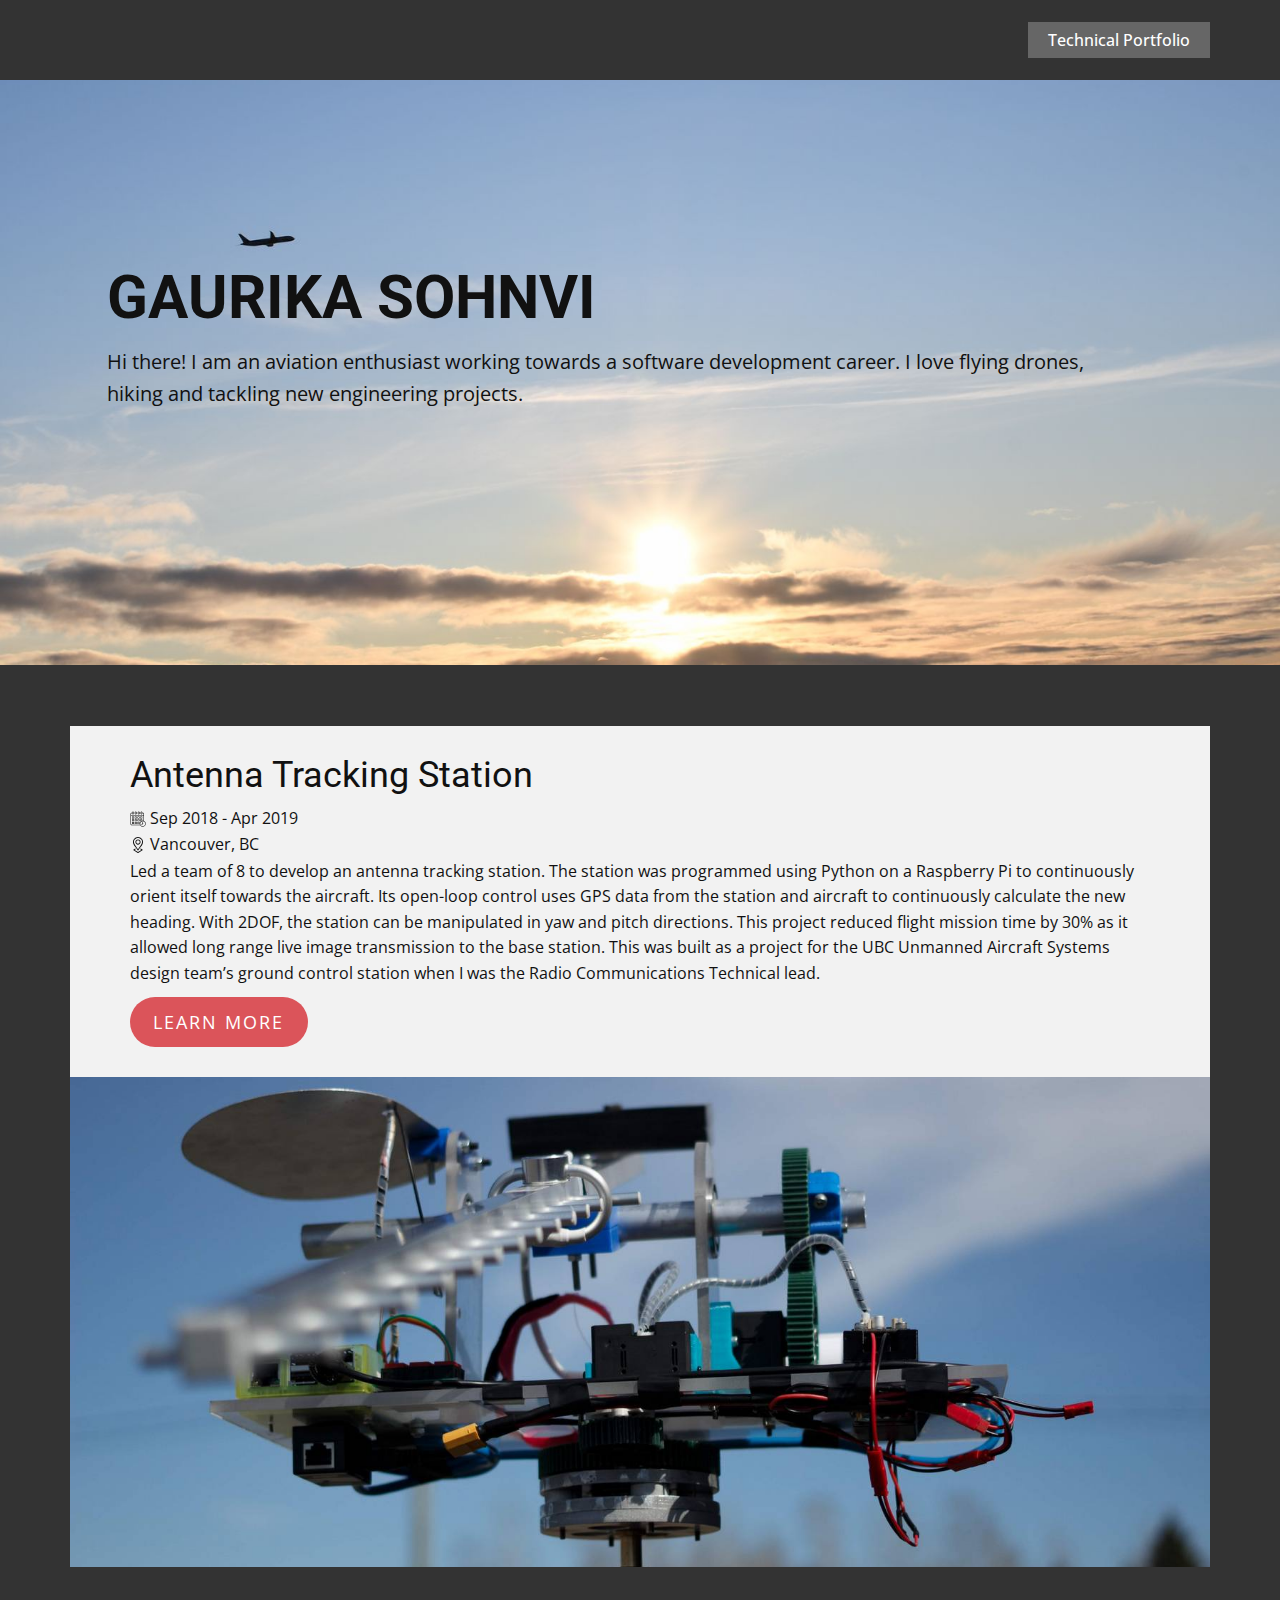
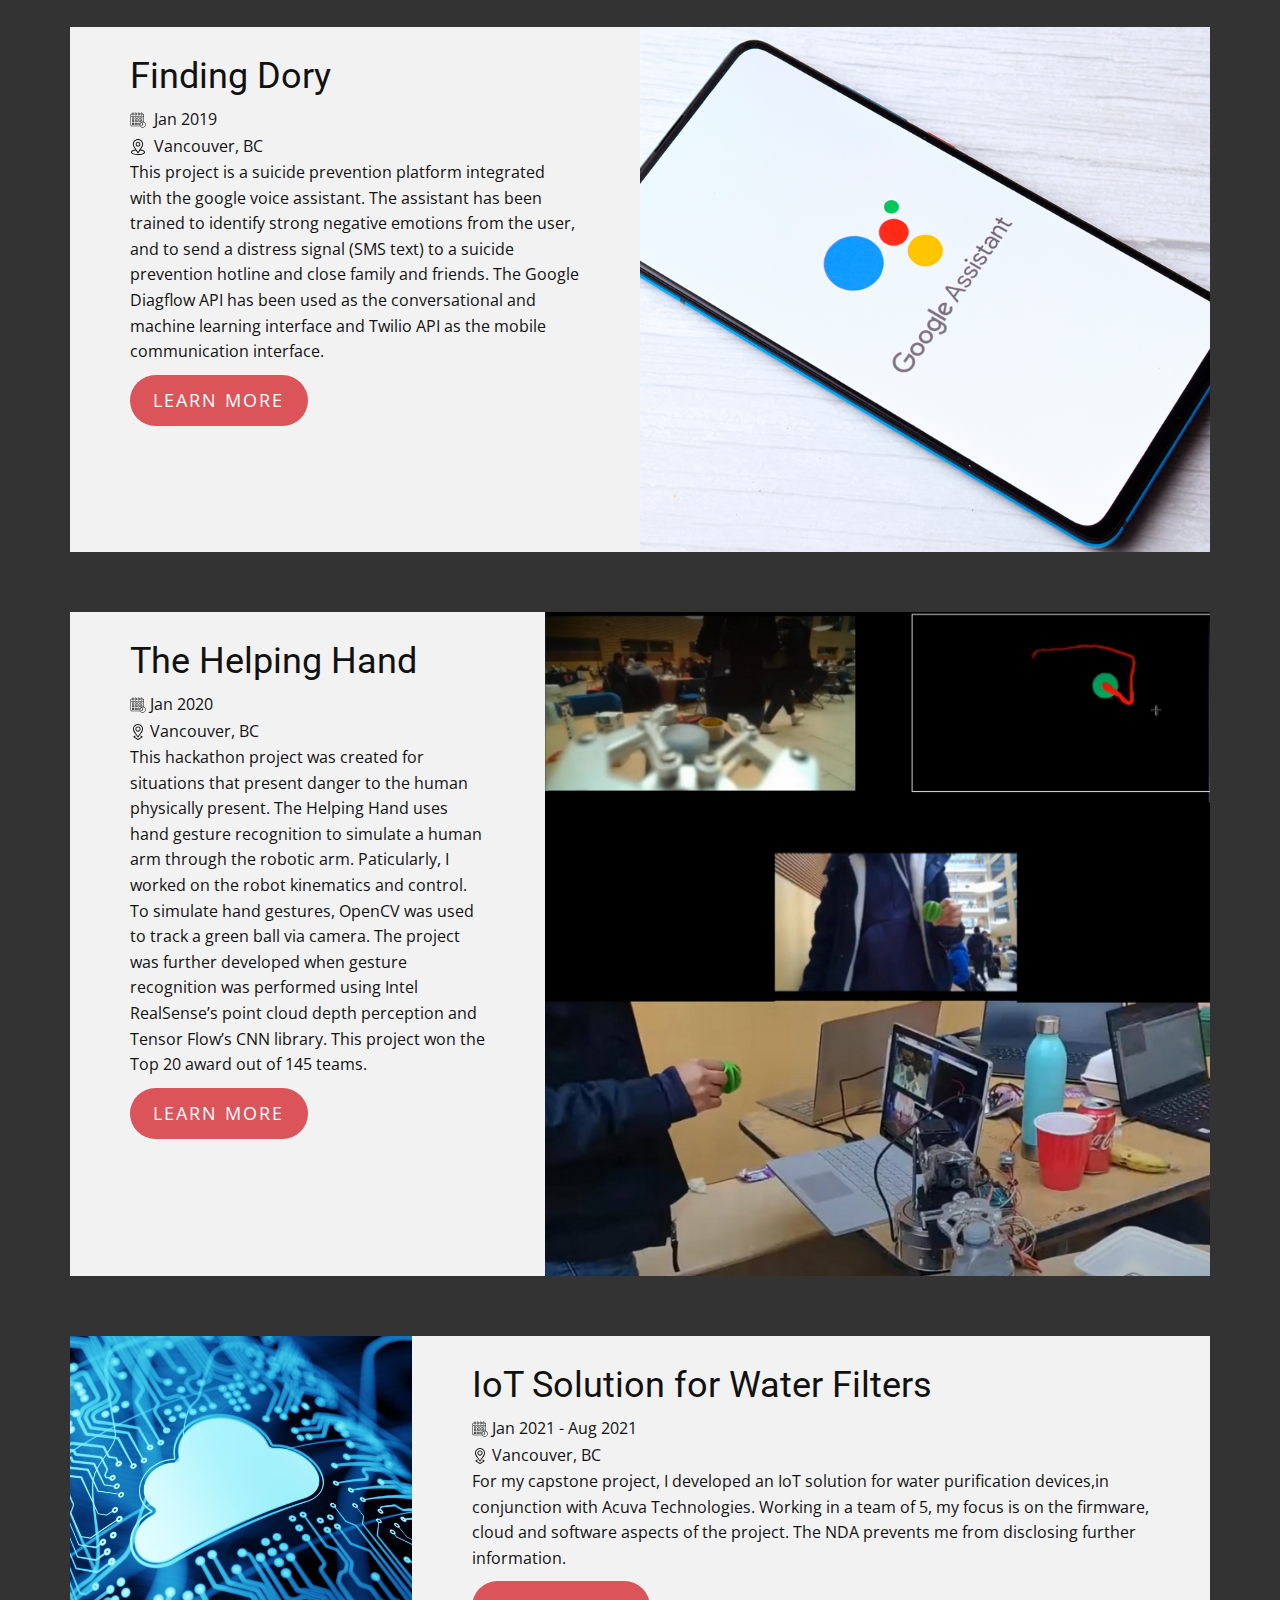
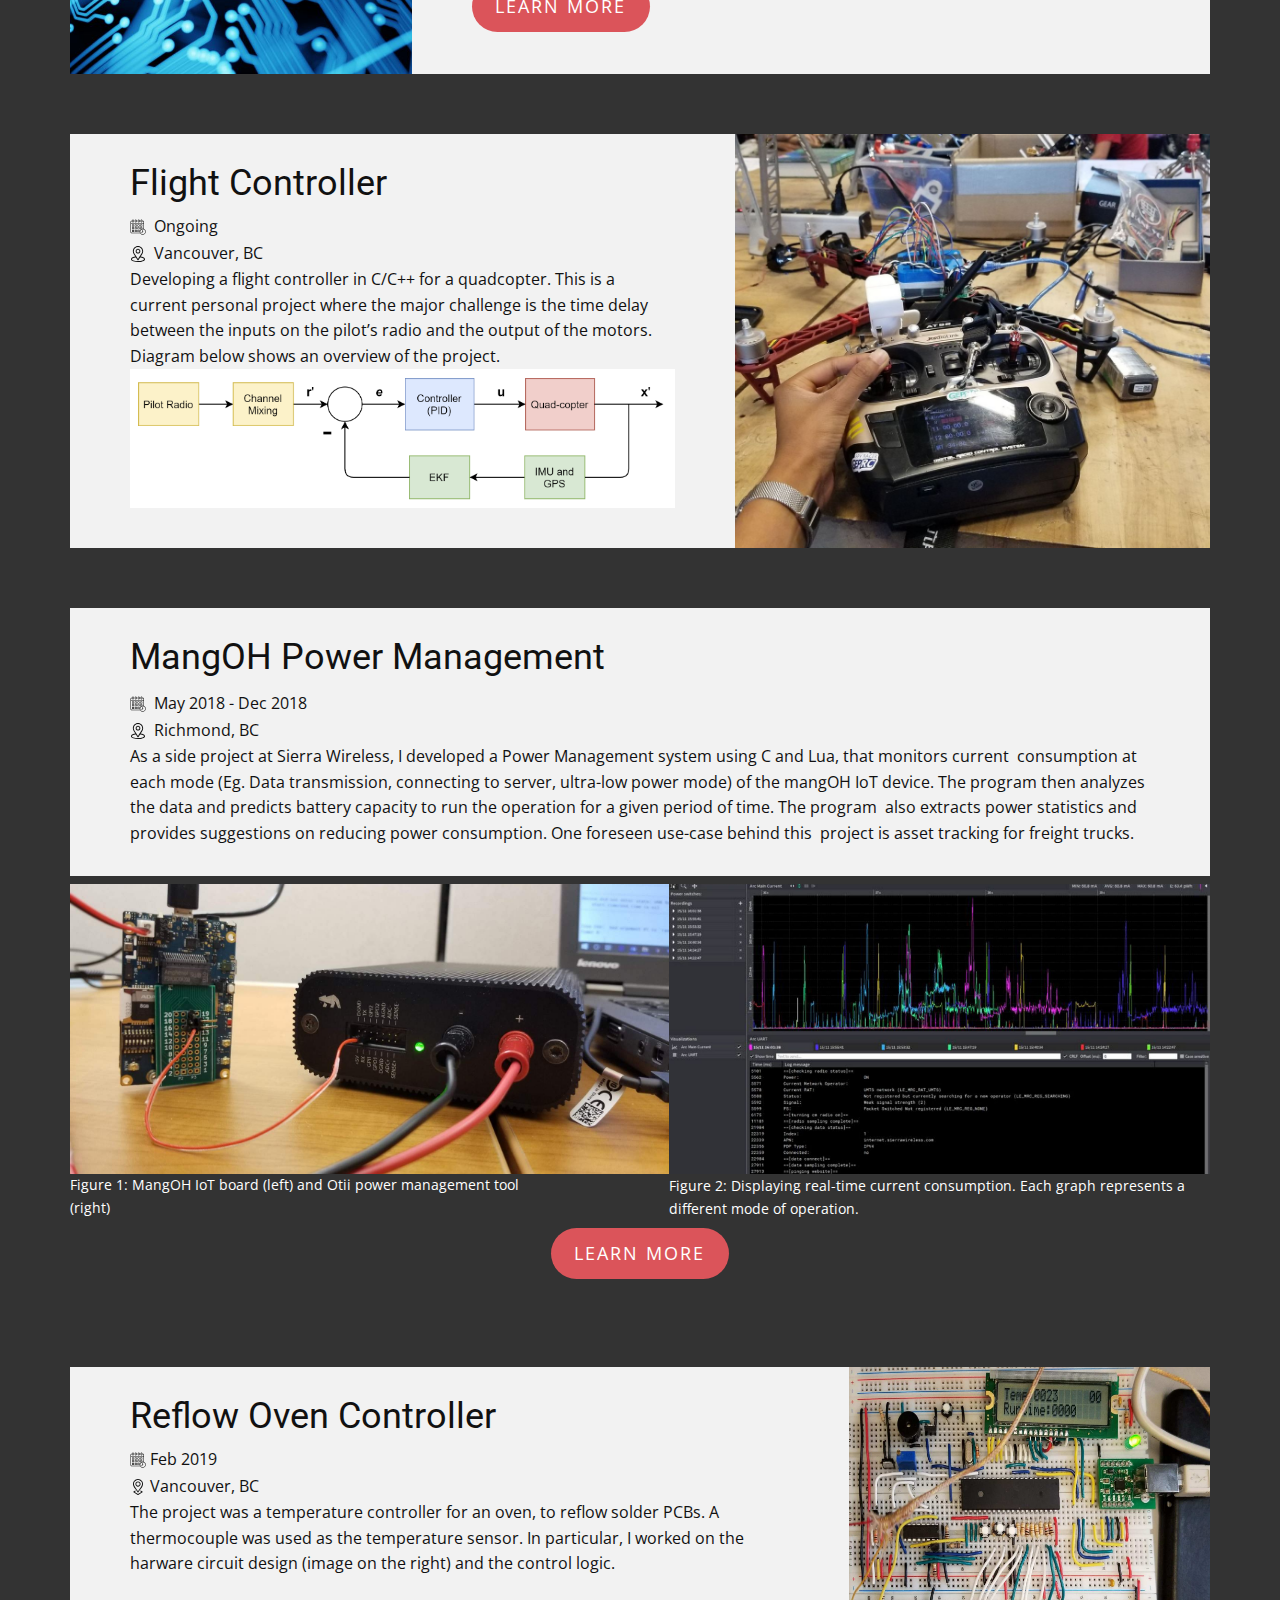
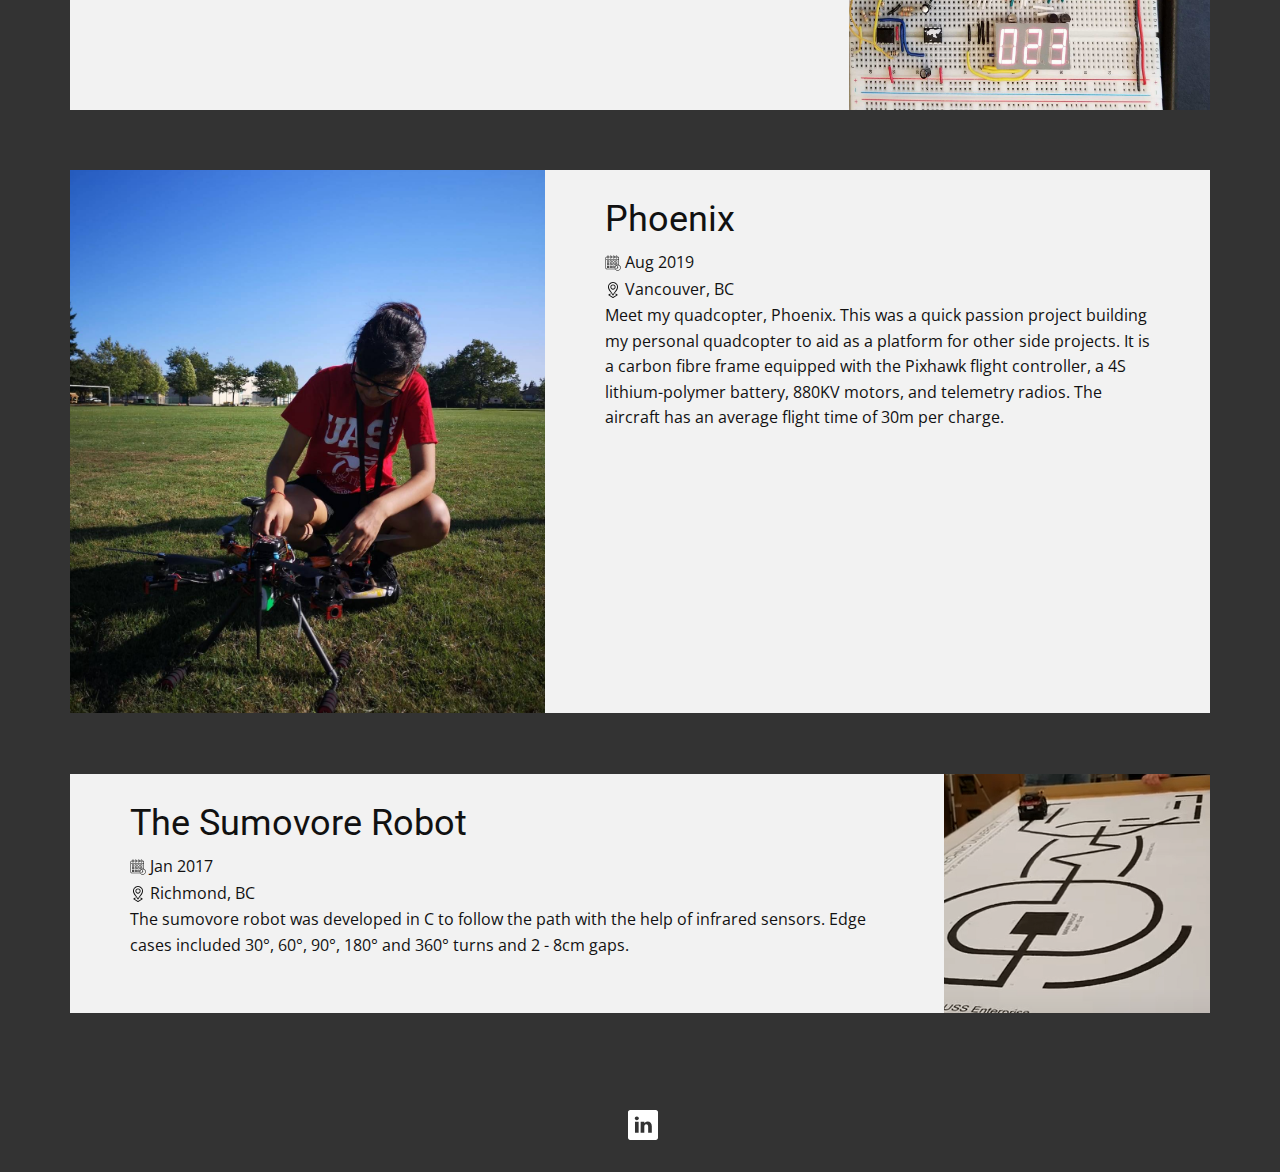
<file: index.html>
<!DOCTYPE html>
<html style="font-size: 16px;">
  <head>
    <meta name="viewport" content="width=device-width, initial-scale=1.0">
    <meta charset="utf-8">
    <meta name="keywords" content="INTUITIVE">
    <meta name="description" content="">
    <meta name="page_type" content="np-template-header-footer-from-plugin">
    <title>Technical Portfolio</title>
    <link rel="stylesheet" href="nicepage.css" media="screen">
<link rel="stylesheet" href="Technical-Portfolio.css" media="screen">
    <script class="u-script" type="text/javascript" src="jquery.js" defer=""></script>
    <script class="u-script" type="text/javascript" src="nicepage.js" defer=""></script>
    <meta name="generator" content="Nicepage 3.14.1, nicepage.com">
    <link id="u-theme-google-font" rel="stylesheet" href="https://fonts.googleapis.com/css?family=Roboto:100,100i,300,300i,400,400i,500,500i,700,700i,900,900i|Open+Sans:300,300i,400,400i,600,600i,700,700i,800,800i">
    
    
    
    
    
    
    
    
    
    
    
    <script type="application/ld+json">{
		"@context": "http://schema.org",
		"@type": "Organization",
		"name": "",
		"url": "index.html"
}</script>
    <meta property="og:title" content="Technical Portfolio">
    <meta property="og:type" content="website">
    <meta name="theme-color" content="#478ac9">
    <link rel="canonical" href="index.html">
    <meta property="og:url" content="index.html">
  </head>
  <body data-home-page="Technical-Portfolio.html" data-home-page-title="Technical Portfolio" class="u-body"><header class="u-clearfix u-grey-80 u-header u-header" id="sec-5cb5"><div class="u-clearfix u-sheet u-sheet-1">
        <nav class="u-menu u-menu-dropdown u-offcanvas u-menu-1">
          <div class="menu-collapse" style="font-size: 1rem; letter-spacing: 0px; font-weight: 500;">
            <a class="u-button-style u-custom-active-color u-custom-border u-custom-border-color u-custom-hover-color u-custom-left-right-menu-spacing u-custom-padding-bottom u-custom-text-active-color u-custom-text-color u-custom-text-hover-color u-custom-top-bottom-menu-spacing u-nav-link u-text-active-palette-1-base u-text-hover-palette-2-base" href="#">
              <svg><use xmlns:xlink="http://www.w3.org/1999/xlink" xlink:href="#menu-hamburger"></use></svg>
              <svg version="1.1" xmlns="http://www.w3.org/2000/svg" xmlns:xlink="http://www.w3.org/1999/xlink"><defs><symbol id="menu-hamburger" viewBox="0 0 16 16" style="width: 16px; height: 16px;"><rect y="1" width="16" height="2"></rect><rect y="7" width="16" height="2"></rect><rect y="13" width="16" height="2"></rect>
</symbol>
</defs></svg>
            </a>
          </div>
          <div class="u-custom-menu u-nav-container">
            <ul class="u-nav u-spacing-2 u-unstyled u-nav-1"><li class="u-nav-item"><a class="u-active-grey-60 u-button-style u-hover-grey-10 u-nav-link u-text-active-white u-text-hover-grey-90" href="Technical-Portfolio.html" style="padding: 10px 20px;">Technical Portfolio</a>
</li></ul>
          </div>
          <div class="u-custom-menu u-nav-container-collapse">
            <div class="u-black u-container-style u-inner-container-layout u-opacity u-opacity-95 u-sidenav">
              <div class="u-sidenav-overflow">
                <div class="u-menu-close"></div>
                <ul class="u-align-center u-nav u-popupmenu-items u-unstyled u-nav-2"><li class="u-nav-item"><a class="u-button-style u-nav-link" href="Technical-Portfolio.html" style="padding: 10px 20px;">Technical Portfolio</a>
</li></ul>
              </div>
            </div>
            <div class="u-black u-menu-overlay u-opacity u-opacity-70"></div>
          </div>
        </nav>
      </div></header>
    <section class="u-align-center u-clearfix u-image u-section-1" src="" id="sec-3db8" data-image-width="1600" data-image-height="1067">
      <div class="u-clearfix u-sheet u-sheet-1">
        <h1 class="u-align-left u-text u-title u-text-1">GAURIKA SOHNVI</h1>
        <p class="u-align-left u-large-text u-text u-text-variant u-text-2">Hi there! I am an aviation enthusiast working towards
a software development career. I love flying drones, hiking and tackling new engineering projects.&nbsp;&nbsp;<br>
        </p>
      </div>
    </section>
    <section class="u-clearfix u-grey-80 u-section-2" id="sec-8ace">
      <div class="u-clearfix u-sheet u-sheet-1">
        <div class="u-clearfix u-expanded-width u-gutter-0 u-layout-wrap u-layout-wrap-1">
          <div class="u-gutter-0 u-layout">
            <div class="u-layout-col">
              <div class="u-align-left u-container-style u-grey-5 u-layout-cell u-size-30 u-layout-cell-1">
                <div class="u-container-layout u-container-layout-1" src="">
                  <h2 class="u-text u-text-1">Antenna Tracking Station</h2>
                  <p class="u-text u-text-2"><span class="u-icon"><svg class="u-svg-content" viewBox="0 0 64 64"><path d="m56 40.10529v-28.10529c0-2.75684-2.24316-5-5-5h-2v-2c0-1.6543-1.3457-3-3-3s-3 1.3457-3 3v2h-5v-2c0-1.6543-1.3457-3-3-3s-3 1.3457-3 3v2h-6v-2c0-1.6543-1.3457-3-3-3s-3 1.3457-3 3v2h-5v-2c0-1.6543-1.3457-3-3-3s-3 1.3457-3 3v2h-2c-2.75684 0-5 2.24316-5 5v40c0 2.75684 2.24316 5 5 5h33.62347c2.07868 3.58081 5.94617 6 10.37653 6 6.61719 0 12-5.38281 12-12 0-4.83142-2.87561-8.99408-7-10.89471zm-11-35.10529c0-.55176.44824-1 1-1s1 .44824 1 1v6c0 .55176-.44824 1-1 1s-1-.44824-1-1zm-11 0c0-.55176.44824-1 1-1s1 .44824 1 1v6c0 .55176-.44824 1-1 1s-1-.44824-1-1zm-12 0c0-.55176.44824-1 1-1s1 .44824 1 1v6c0 .55176-.44824 1-1 1s-1-.44824-1-1zm-11 0c0-.55176.44824-1 1-1s1 .44824 1 1v6c0 .55176-.44824 1-1 1s-1-.44824-1-1zm-4 4h2v2c0 1.6543 1.3457 3 3 3s3-1.3457 3-3v-2h5v2c0 1.6543 1.3457 3 3 3s3-1.3457 3-3v-2h6v2c0 1.6543 1.3457 3 3 3s3-1.3457 3-3v-2h5v2c0 1.6543 1.3457 3 3 3s3-1.3457 3-3v-2h2c1.6543 0 3 1.3457 3 3v5h-50v-5c0-1.6543 1.3457-3 3-3zm0 46c-1.6543 0-3-1.3457-3-3v-33h50v20.39484c-.96082-.24866-1.96246-.39484-3-.39484-.6828 0-1.34808.07056-2 .1806v-5.1806c0-.55273-.44727-1-1-1h-6c-.55273 0-1 .44727-1 1v6c0 .55273.44727 1 1 1h2.38086c-3.23914 2.15106-5.38086 5.82843-5.38086 10 0 1.40411.25494 2.74664.70001 4zm40-16h-4v-4h4zm4 22c-5.51367 0-10-4.48633-10-10s4.48633-10 10-10 10 4.48633 10 10-4.48633 10-10 10z"></path><path d="m52 49.2774v-6.2774h-2v6.2774c-.59528.34644-1 .98413-1 1.7226 0 .10126.01526.19836.02979.29553l-3.65479 2.92322 1.25 1.5625 3.65161-2.92133c.22492.08759.46753.14008.72339.14008 1.10455 0 2-.89545 2-2 0-.73846-.40472-1.37616-1-1.7226z"></path><path d="m15 22h-6c-.55273 0-1 .44727-1 1v6c0 .55273.44727 1 1 1h6c.55273 0 1-.44727 1-1v-6c0-.55273-.44727-1-1-1zm-1 6h-4v-4h4z"></path><path d="m26 22h-6c-.55273 0-1 .44727-1 1v6c0 .55273.44727 1 1 1h6c.55273 0 1-.44727 1-1v-6c0-.55273-.44727-1-1-1zm-1 6h-4v-4h4z"></path><path d="m37 22h-6c-.55273 0-1 .44727-1 1v6c0 .55273.44727 1 1 1h6c.55273 0 1-.44727 1-1v-6c0-.55273-.44727-1-1-1zm-1 6h-4v-4h4z"></path><path d="m42 30h6c.55273 0 1-.44727 1-1v-6c0-.55273-.44727-1-1-1h-6c-.55273 0-1 .44727-1 1v6c0 .55273.44727 1 1 1zm1-6h4v4h-4z"></path><path d="m15 33h-6c-.55273 0-1 .44727-1 1v6c0 .55273.44727 1 1 1h6c.55273 0 1-.44727 1-1v-6c0-.55273-.44727-1-1-1zm-1 6h-4v-4h4z"></path><path d="m26 33h-6c-.55273 0-1 .44727-1 1v6c0 .55273.44727 1 1 1h6c.55273 0 1-.44727 1-1v-6c0-.55273-.44727-1-1-1zm-1 6h-4v-4h4z"></path><path d="m37 33h-6c-.55273 0-1 .44727-1 1v6c0 .55273.44727 1 1 1h6c.55273 0 1-.44727 1-1v-6c0-.55273-.44727-1-1-1zm-1 6h-4v-4h4z"></path><path d="m15 44h-6c-.55273 0-1 .44727-1 1v6c0 .55273.44727 1 1 1h6c.55273 0 1-.44727 1-1v-6c0-.55273-.44727-1-1-1zm-1 6h-4v-4h4z"></path><path d="m26 44h-6c-.55273 0-1 .44727-1 1v6c0 .55273.44727 1 1 1h6c.55273 0 1-.44727 1-1v-6c0-.55273-.44727-1-1-1zm-1 6h-4v-4h4z"></path><path d="m37 44h-6c-.55273 0-1 .44727-1 1v6c0 .55273.44727 1 1 1h6c.55273 0 1-.44727 1-1v-6c0-.55273-.44727-1-1-1zm-1 6h-4v-4h4z"></path></svg><img></span> Sep 2018 - Apr 2019<br><span class="u-icon"><svg class="u-svg-content" viewBox="0 0 512 512"><g><path d="m256 245.254c46.28 0 83.932-37.647 83.932-83.921s-37.652-83.92-83.932-83.92-83.932 37.646-83.932 83.92 37.652 83.921 83.932 83.921zm0-137.845c29.738 0 53.932 24.191 53.932 53.924 0 29.734-24.193 53.925-53.932 53.925s-53.932-24.191-53.932-53.925c0-29.733 24.194-53.924 53.932-53.924z"></path><path d="m164.612 312.131c22.735 30.777 13.601 18.808 79.086 112.303 5.952 8.531 18.609 8.571 24.595.013 65.781-93.939 56.73-82.041 79.095-112.317 22.655-30.672 46.083-62.388 58.921-99.554 18.581-53.801 10.549-107.034-22.614-149.894-.001 0-.001-.001-.002-.001-30.378-39.249-78.114-62.681-127.693-62.681s-97.315 23.432-127.694 62.683c-33.163 42.86-41.195 96.094-22.613 149.895 12.836 37.165 36.264 68.881 58.919 99.553zm-12.58-231.092c24.738-31.961 63.605-51.043 103.968-51.043s79.23 19.082 103.968 51.043l-.002-.001c26.767 34.592 33.153 77.83 17.985 121.748-11.339 32.828-33.38 62.667-54.695 91.524-16.596 22.467-11.629 15.595-67.256 95.333-55.569-79.658-50.665-72.873-67.256-95.333-21.315-28.857-43.356-58.697-54.695-91.524-15.168-43.919-8.782-87.156 17.983-121.747z"></path><path d="m176.932 377.167c-4.424-7.002-13.688-9.095-20.692-4.67l-42.65 26.937c-9.304 5.876-9.313 19.478 0 25.36l134.4 84.888c4.893 3.091 11.129 3.09 16.021 0l134.4-84.888c9.305-5.876 9.313-19.478 0-25.36l-42.65-26.937c-7.006-4.424-16.269-2.332-20.692 4.67-4.425 7.003-2.333 16.266 4.671 20.69l22.574 14.257-106.314 67.148-106.313-67.148 22.574-14.257c7.004-4.423 9.095-13.686 4.671-20.69z"></path>
</g></svg><img></span>&nbsp;Vancouver, BC<br>Led a team of 8 to develop an antenna tracking station. The station was programmed using Python on a Raspberry Pi to continuously orient itself towards the aircraft. Its open-loop control uses GPS data from the station and aircraft to continuously calculate the new heading. With 2DOF, the station can be manipulated in yaw and pitch directions. This project reduced flight mission time by 30% as it allowed long range live image transmission to the base station. This was built as a project for the UBC Unmanned Aircraft Systems design team’s ground control station when I was the Radio Communications Technical lead.&nbsp; &nbsp;
                  </p>
                  <a href="https://www.ubcuas.com/ground-control/" class="u-btn u-btn-round u-button-style u-color-scheme-summer-time u-color-style-multicolor-1 u-palette-2-base u-radius-50 u-btn-1" target="_blank">Learn more</a>
                </div>
              </div>
              <div class="u-align-left u-container-style u-image u-layout-cell u-size-30 u-image-1" data-image-width="1600" data-image-height="1066">
                <div class="u-container-layout u-container-layout-2"></div>
              </div>
            </div>
          </div>
        </div>
      </div>
    </section>
    <section class="u-clearfix u-grey-80 u-section-3" id="carousel_9666">
      <div class="u-clearfix u-sheet u-valign-middle u-sheet-1">
        <div class="u-clearfix u-expanded-width u-gutter-0 u-layout-wrap u-layout-wrap-1">
          <div class="u-layout">
            <div class="u-layout-row">
              <div class="u-size-30">
                <div class="u-layout-col">
                  <div class="u-align-left u-container-style u-grey-5 u-layout-cell u-left-cell u-size-60 u-layout-cell-1" src="">
                    <div class="u-container-layout u-container-layout-1" src="">
                      <h2 class="u-text u-text-1">Finding Dory</h2>
                      <p class="u-text u-text-2"><span class="u-icon u-icon-1"><svg class="u-svg-content" viewBox="0 0 64 64" style="width: 1em; height: 1em;"><path d="m56 40.10529v-28.10529c0-2.75684-2.24316-5-5-5h-2v-2c0-1.6543-1.3457-3-3-3s-3 1.3457-3 3v2h-5v-2c0-1.6543-1.3457-3-3-3s-3 1.3457-3 3v2h-6v-2c0-1.6543-1.3457-3-3-3s-3 1.3457-3 3v2h-5v-2c0-1.6543-1.3457-3-3-3s-3 1.3457-3 3v2h-2c-2.75684 0-5 2.24316-5 5v40c0 2.75684 2.24316 5 5 5h33.62347c2.07868 3.58081 5.94617 6 10.37653 6 6.61719 0 12-5.38281 12-12 0-4.83142-2.87561-8.99408-7-10.89471zm-11-35.10529c0-.55176.44824-1 1-1s1 .44824 1 1v6c0 .55176-.44824 1-1 1s-1-.44824-1-1zm-11 0c0-.55176.44824-1 1-1s1 .44824 1 1v6c0 .55176-.44824 1-1 1s-1-.44824-1-1zm-12 0c0-.55176.44824-1 1-1s1 .44824 1 1v6c0 .55176-.44824 1-1 1s-1-.44824-1-1zm-11 0c0-.55176.44824-1 1-1s1 .44824 1 1v6c0 .55176-.44824 1-1 1s-1-.44824-1-1zm-4 4h2v2c0 1.6543 1.3457 3 3 3s3-1.3457 3-3v-2h5v2c0 1.6543 1.3457 3 3 3s3-1.3457 3-3v-2h6v2c0 1.6543 1.3457 3 3 3s3-1.3457 3-3v-2h5v2c0 1.6543 1.3457 3 3 3s3-1.3457 3-3v-2h2c1.6543 0 3 1.3457 3 3v5h-50v-5c0-1.6543 1.3457-3 3-3zm0 46c-1.6543 0-3-1.3457-3-3v-33h50v20.39484c-.96082-.24866-1.96246-.39484-3-.39484-.6828 0-1.34808.07056-2 .1806v-5.1806c0-.55273-.44727-1-1-1h-6c-.55273 0-1 .44727-1 1v6c0 .55273.44727 1 1 1h2.38086c-3.23914 2.15106-5.38086 5.82843-5.38086 10 0 1.40411.25494 2.74664.70001 4zm40-16h-4v-4h4zm4 22c-5.51367 0-10-4.48633-10-10s4.48633-10 10-10 10 4.48633 10 10-4.48633 10-10 10z"></path><path d="m52 49.2774v-6.2774h-2v6.2774c-.59528.34644-1 .98413-1 1.7226 0 .10126.01526.19836.02979.29553l-3.65479 2.92322 1.25 1.5625 3.65161-2.92133c.22492.08759.46753.14008.72339.14008 1.10455 0 2-.89545 2-2 0-.73846-.40472-1.37616-1-1.7226z"></path><path d="m15 22h-6c-.55273 0-1 .44727-1 1v6c0 .55273.44727 1 1 1h6c.55273 0 1-.44727 1-1v-6c0-.55273-.44727-1-1-1zm-1 6h-4v-4h4z"></path><path d="m26 22h-6c-.55273 0-1 .44727-1 1v6c0 .55273.44727 1 1 1h6c.55273 0 1-.44727 1-1v-6c0-.55273-.44727-1-1-1zm-1 6h-4v-4h4z"></path><path d="m37 22h-6c-.55273 0-1 .44727-1 1v6c0 .55273.44727 1 1 1h6c.55273 0 1-.44727 1-1v-6c0-.55273-.44727-1-1-1zm-1 6h-4v-4h4z"></path><path d="m42 30h6c.55273 0 1-.44727 1-1v-6c0-.55273-.44727-1-1-1h-6c-.55273 0-1 .44727-1 1v6c0 .55273.44727 1 1 1zm1-6h4v4h-4z"></path><path d="m15 33h-6c-.55273 0-1 .44727-1 1v6c0 .55273.44727 1 1 1h6c.55273 0 1-.44727 1-1v-6c0-.55273-.44727-1-1-1zm-1 6h-4v-4h4z"></path><path d="m26 33h-6c-.55273 0-1 .44727-1 1v6c0 .55273.44727 1 1 1h6c.55273 0 1-.44727 1-1v-6c0-.55273-.44727-1-1-1zm-1 6h-4v-4h4z"></path><path d="m37 33h-6c-.55273 0-1 .44727-1 1v6c0 .55273.44727 1 1 1h6c.55273 0 1-.44727 1-1v-6c0-.55273-.44727-1-1-1zm-1 6h-4v-4h4z"></path><path d="m15 44h-6c-.55273 0-1 .44727-1 1v6c0 .55273.44727 1 1 1h6c.55273 0 1-.44727 1-1v-6c0-.55273-.44727-1-1-1zm-1 6h-4v-4h4z"></path><path d="m26 44h-6c-.55273 0-1 .44727-1 1v6c0 .55273.44727 1 1 1h6c.55273 0 1-.44727 1-1v-6c0-.55273-.44727-1-1-1zm-1 6h-4v-4h4z"></path><path d="m37 44h-6c-.55273 0-1 .44727-1 1v6c0 .55273.44727 1 1 1h6c.55273 0 1-.44727 1-1v-6c0-.55273-.44727-1-1-1zm-1 6h-4v-4h4z"></path></svg><img></span>&nbsp; Jan 2019<br><span class="u-icon u-icon-2"><svg class="u-svg-content" viewBox="0 0 512 512" x="0px" y="0px" style="width: 1em; height: 1em;"><g><g><path d="M341.476,338.285c54.483-85.493,47.634-74.827,49.204-77.056C410.516,233.251,421,200.322,421,166    C421,74.98,347.139,0,256,0C165.158,0,91,74.832,91,166c0,34.3,10.704,68.091,31.19,96.446l48.332,75.84    C118.847,346.227,31,369.892,31,422c0,18.995,12.398,46.065,71.462,67.159C143.704,503.888,198.231,512,256,512    c108.025,0,225-30.472,225-90C481,369.883,393.256,346.243,341.476,338.285z M147.249,245.945    c-0.165-0.258-0.337-0.51-0.517-0.758C129.685,221.735,121,193.941,121,166c0-75.018,60.406-136,135-136    c74.439,0,135,61.009,135,136c0,27.986-8.521,54.837-24.646,77.671c-1.445,1.906,6.094-9.806-110.354,172.918L147.249,245.945z     M256,482c-117.994,0-195-34.683-195-60c0-17.016,39.568-44.995,127.248-55.901l55.102,86.463    c2.754,4.322,7.524,6.938,12.649,6.938s9.896-2.617,12.649-6.938l55.101-86.463C411.431,377.005,451,404.984,451,422    C451,447.102,374.687,482,256,482z"></path>
</g>
</g><g><g><path d="M256,91c-41.355,0-75,33.645-75,75s33.645,75,75,75c41.355,0,75-33.645,75-75S297.355,91,256,91z M256,211    c-24.813,0-45-20.187-45-45s20.187-45,45-45s45,20.187,45,45S280.813,211,256,211z"></path>
</g>
</g></svg><img></span>&nbsp;&nbsp;Vancouver, BC<br>This project is a suicide prevention platform integrated with the google voice assistant. The assistant has been trained to identify strong negative emotions from the user, and to send a distress signal (SMS text) to a suicide prevention hotline and close family and friends. The Google Diagflow API has been used as the conversational and machine learning interface and Twilio API as the mobile communication interface.
                      </p>
                      <a href="https://devpost.com/software/finding-dory" class="u-btn u-btn-round u-button-style u-color-scheme-summer-time u-color-style-multicolor-1 u-palette-2-base u-radius-50 u-btn-1" target="_blank">Learn more</a>
                    </div>
                  </div>
                </div>
              </div>
              <div class="u-size-30">
                <div class="u-layout-col">
                  <div class="u-align-left u-container-style u-image u-layout-cell u-right-cell u-size-60 u-image-1" data-image-width="1600" data-image-height="713">
                    <div class="u-container-layout u-container-layout-2"></div>
                  </div>
                </div>
              </div>
            </div>
          </div>
        </div>
      </div>
    </section>
    <section class="u-clearfix u-grey-80 u-section-4" id="carousel_9435">
      <div class="u-clearfix u-sheet u-sheet-1">
        <div class="u-clearfix u-expanded-width u-gutter-0 u-layout-wrap u-layout-wrap-1">
          <div class="u-layout">
            <div class="u-layout-row">
              <div class="u-size-25">
                <div class="u-layout-col">
                  <div class="u-align-left u-container-style u-grey-5 u-layout-cell u-left-cell u-size-60 u-layout-cell-1" src="">
                    <div class="u-container-layout u-container-layout-1" src="">
                      <h2 class="u-text u-text-1">The Helping Hand</h2>
                      <p class="u-text u-text-2"><span class="u-icon"><svg class="u-svg-content" viewBox="0 0 64 64"><path d="m56 40.10529v-28.10529c0-2.75684-2.24316-5-5-5h-2v-2c0-1.6543-1.3457-3-3-3s-3 1.3457-3 3v2h-5v-2c0-1.6543-1.3457-3-3-3s-3 1.3457-3 3v2h-6v-2c0-1.6543-1.3457-3-3-3s-3 1.3457-3 3v2h-5v-2c0-1.6543-1.3457-3-3-3s-3 1.3457-3 3v2h-2c-2.75684 0-5 2.24316-5 5v40c0 2.75684 2.24316 5 5 5h33.62347c2.07868 3.58081 5.94617 6 10.37653 6 6.61719 0 12-5.38281 12-12 0-4.83142-2.87561-8.99408-7-10.89471zm-11-35.10529c0-.55176.44824-1 1-1s1 .44824 1 1v6c0 .55176-.44824 1-1 1s-1-.44824-1-1zm-11 0c0-.55176.44824-1 1-1s1 .44824 1 1v6c0 .55176-.44824 1-1 1s-1-.44824-1-1zm-12 0c0-.55176.44824-1 1-1s1 .44824 1 1v6c0 .55176-.44824 1-1 1s-1-.44824-1-1zm-11 0c0-.55176.44824-1 1-1s1 .44824 1 1v6c0 .55176-.44824 1-1 1s-1-.44824-1-1zm-4 4h2v2c0 1.6543 1.3457 3 3 3s3-1.3457 3-3v-2h5v2c0 1.6543 1.3457 3 3 3s3-1.3457 3-3v-2h6v2c0 1.6543 1.3457 3 3 3s3-1.3457 3-3v-2h5v2c0 1.6543 1.3457 3 3 3s3-1.3457 3-3v-2h2c1.6543 0 3 1.3457 3 3v5h-50v-5c0-1.6543 1.3457-3 3-3zm0 46c-1.6543 0-3-1.3457-3-3v-33h50v20.39484c-.96082-.24866-1.96246-.39484-3-.39484-.6828 0-1.34808.07056-2 .1806v-5.1806c0-.55273-.44727-1-1-1h-6c-.55273 0-1 .44727-1 1v6c0 .55273.44727 1 1 1h2.38086c-3.23914 2.15106-5.38086 5.82843-5.38086 10 0 1.40411.25494 2.74664.70001 4zm40-16h-4v-4h4zm4 22c-5.51367 0-10-4.48633-10-10s4.48633-10 10-10 10 4.48633 10 10-4.48633 10-10 10z"></path><path d="m52 49.2774v-6.2774h-2v6.2774c-.59528.34644-1 .98413-1 1.7226 0 .10126.01526.19836.02979.29553l-3.65479 2.92322 1.25 1.5625 3.65161-2.92133c.22492.08759.46753.14008.72339.14008 1.10455 0 2-.89545 2-2 0-.73846-.40472-1.37616-1-1.7226z"></path><path d="m15 22h-6c-.55273 0-1 .44727-1 1v6c0 .55273.44727 1 1 1h6c.55273 0 1-.44727 1-1v-6c0-.55273-.44727-1-1-1zm-1 6h-4v-4h4z"></path><path d="m26 22h-6c-.55273 0-1 .44727-1 1v6c0 .55273.44727 1 1 1h6c.55273 0 1-.44727 1-1v-6c0-.55273-.44727-1-1-1zm-1 6h-4v-4h4z"></path><path d="m37 22h-6c-.55273 0-1 .44727-1 1v6c0 .55273.44727 1 1 1h6c.55273 0 1-.44727 1-1v-6c0-.55273-.44727-1-1-1zm-1 6h-4v-4h4z"></path><path d="m42 30h6c.55273 0 1-.44727 1-1v-6c0-.55273-.44727-1-1-1h-6c-.55273 0-1 .44727-1 1v6c0 .55273.44727 1 1 1zm1-6h4v4h-4z"></path><path d="m15 33h-6c-.55273 0-1 .44727-1 1v6c0 .55273.44727 1 1 1h6c.55273 0 1-.44727 1-1v-6c0-.55273-.44727-1-1-1zm-1 6h-4v-4h4z"></path><path d="m26 33h-6c-.55273 0-1 .44727-1 1v6c0 .55273.44727 1 1 1h6c.55273 0 1-.44727 1-1v-6c0-.55273-.44727-1-1-1zm-1 6h-4v-4h4z"></path><path d="m37 33h-6c-.55273 0-1 .44727-1 1v6c0 .55273.44727 1 1 1h6c.55273 0 1-.44727 1-1v-6c0-.55273-.44727-1-1-1zm-1 6h-4v-4h4z"></path><path d="m15 44h-6c-.55273 0-1 .44727-1 1v6c0 .55273.44727 1 1 1h6c.55273 0 1-.44727 1-1v-6c0-.55273-.44727-1-1-1zm-1 6h-4v-4h4z"></path><path d="m26 44h-6c-.55273 0-1 .44727-1 1v6c0 .55273.44727 1 1 1h6c.55273 0 1-.44727 1-1v-6c0-.55273-.44727-1-1-1zm-1 6h-4v-4h4z"></path><path d="m37 44h-6c-.55273 0-1 .44727-1 1v6c0 .55273.44727 1 1 1h6c.55273 0 1-.44727 1-1v-6c0-.55273-.44727-1-1-1zm-1 6h-4v-4h4z"></path></svg><img></span> Jan 2020<br><span class="u-icon"><svg class="u-svg-content" viewBox="0 0 512 512"><g><path d="m256 245.254c46.28 0 83.932-37.647 83.932-83.921s-37.652-83.92-83.932-83.92-83.932 37.646-83.932 83.92 37.652 83.921 83.932 83.921zm0-137.845c29.738 0 53.932 24.191 53.932 53.924 0 29.734-24.193 53.925-53.932 53.925s-53.932-24.191-53.932-53.925c0-29.733 24.194-53.924 53.932-53.924z"></path><path d="m164.612 312.131c22.735 30.777 13.601 18.808 79.086 112.303 5.952 8.531 18.609 8.571 24.595.013 65.781-93.939 56.73-82.041 79.095-112.317 22.655-30.672 46.083-62.388 58.921-99.554 18.581-53.801 10.549-107.034-22.614-149.894-.001 0-.001-.001-.002-.001-30.378-39.249-78.114-62.681-127.693-62.681s-97.315 23.432-127.694 62.683c-33.163 42.86-41.195 96.094-22.613 149.895 12.836 37.165 36.264 68.881 58.919 99.553zm-12.58-231.092c24.738-31.961 63.605-51.043 103.968-51.043s79.23 19.082 103.968 51.043l-.002-.001c26.767 34.592 33.153 77.83 17.985 121.748-11.339 32.828-33.38 62.667-54.695 91.524-16.596 22.467-11.629 15.595-67.256 95.333-55.569-79.658-50.665-72.873-67.256-95.333-21.315-28.857-43.356-58.697-54.695-91.524-15.168-43.919-8.782-87.156 17.983-121.747z"></path><path d="m176.932 377.167c-4.424-7.002-13.688-9.095-20.692-4.67l-42.65 26.937c-9.304 5.876-9.313 19.478 0 25.36l134.4 84.888c4.893 3.091 11.129 3.09 16.021 0l134.4-84.888c9.305-5.876 9.313-19.478 0-25.36l-42.65-26.937c-7.006-4.424-16.269-2.332-20.692 4.67-4.425 7.003-2.333 16.266 4.671 20.69l22.574 14.257-106.314 67.148-106.313-67.148 22.574-14.257c7.004-4.423 9.095-13.686 4.671-20.69z"></path>
</g></svg><img></span>&nbsp;Vancouver, BC<br>This hackathon project was created for situations that present danger to the human physically present. The Helping Hand uses hand gesture recognition to simulate a human arm through the robotic arm. Paticularly, I worked on the robot kinematics and control. To simulate hand gestures, OpenCV was used to track a green ball via camera. The project was further developed when gesture recognition was performed using Intel RealSense’s point cloud depth perception and Tensor Flow’s CNN library. This project won the Top 20 award out of 145 teams.&nbsp;
                      </p>
                      <a href="https://devpost.com/software/the-helping-hand-p4aqu5" class="u-btn u-btn-round u-button-style u-color-scheme-summer-time u-color-style-multicolor-1 u-palette-2-base u-radius-50 u-btn-1" target="_blank">Learn more</a>
                    </div>
                  </div>
                </div>
              </div>
              <div class="u-size-35">
                <div class="u-layout-col">
                  <div class="u-align-left u-container-style u-image u-layout-cell u-right-cell u-size-60 u-image-1" data-image-width="1552" data-image-height="1600">
                    <div class="u-container-layout u-container-layout-2"></div>
                  </div>
                </div>
              </div>
            </div>
          </div>
        </div>
      </div>
    </section>
    <section class="u-clearfix u-grey-80 u-section-5" id="carousel_5c6a">
      <div class="u-clearfix u-sheet u-sheet-1">
        <div class="u-clearfix u-expanded-width u-gutter-0 u-layout-wrap u-layout-wrap-1">
          <div class="u-layout">
            <div class="u-layout-row">
              <div class="u-size-18">
                <div class="u-layout-col">
                  <div class="u-align-left u-container-style u-image u-layout-cell u-left-cell u-size-60 u-image-1" src="" data-image-width="1279" data-image-height="651">
                    <div class="u-container-layout u-container-layout-1"></div>
                  </div>
                </div>
              </div>
              <div class="u-size-42">
                <div class="u-layout-col">
                  <div class="u-align-left u-container-style u-grey-5 u-layout-cell u-right-cell u-size-60 u-layout-cell-2">
                    <div class="u-container-layout u-container-layout-2" src="">
                      <h2 class="u-text u-text-1">IoT Solution for Water Filters</h2>
                      <p class="u-text u-text-2"><span class="u-icon u-icon-1"><svg class="u-svg-content" viewBox="0 0 64 64" style="width: 1em; height: 1em;"><path d="m56 40.10529v-28.10529c0-2.75684-2.24316-5-5-5h-2v-2c0-1.6543-1.3457-3-3-3s-3 1.3457-3 3v2h-5v-2c0-1.6543-1.3457-3-3-3s-3 1.3457-3 3v2h-6v-2c0-1.6543-1.3457-3-3-3s-3 1.3457-3 3v2h-5v-2c0-1.6543-1.3457-3-3-3s-3 1.3457-3 3v2h-2c-2.75684 0-5 2.24316-5 5v40c0 2.75684 2.24316 5 5 5h33.62347c2.07868 3.58081 5.94617 6 10.37653 6 6.61719 0 12-5.38281 12-12 0-4.83142-2.87561-8.99408-7-10.89471zm-11-35.10529c0-.55176.44824-1 1-1s1 .44824 1 1v6c0 .55176-.44824 1-1 1s-1-.44824-1-1zm-11 0c0-.55176.44824-1 1-1s1 .44824 1 1v6c0 .55176-.44824 1-1 1s-1-.44824-1-1zm-12 0c0-.55176.44824-1 1-1s1 .44824 1 1v6c0 .55176-.44824 1-1 1s-1-.44824-1-1zm-11 0c0-.55176.44824-1 1-1s1 .44824 1 1v6c0 .55176-.44824 1-1 1s-1-.44824-1-1zm-4 4h2v2c0 1.6543 1.3457 3 3 3s3-1.3457 3-3v-2h5v2c0 1.6543 1.3457 3 3 3s3-1.3457 3-3v-2h6v2c0 1.6543 1.3457 3 3 3s3-1.3457 3-3v-2h5v2c0 1.6543 1.3457 3 3 3s3-1.3457 3-3v-2h2c1.6543 0 3 1.3457 3 3v5h-50v-5c0-1.6543 1.3457-3 3-3zm0 46c-1.6543 0-3-1.3457-3-3v-33h50v20.39484c-.96082-.24866-1.96246-.39484-3-.39484-.6828 0-1.34808.07056-2 .1806v-5.1806c0-.55273-.44727-1-1-1h-6c-.55273 0-1 .44727-1 1v6c0 .55273.44727 1 1 1h2.38086c-3.23914 2.15106-5.38086 5.82843-5.38086 10 0 1.40411.25494 2.74664.70001 4zm40-16h-4v-4h4zm4 22c-5.51367 0-10-4.48633-10-10s4.48633-10 10-10 10 4.48633 10 10-4.48633 10-10 10z"></path><path d="m52 49.2774v-6.2774h-2v6.2774c-.59528.34644-1 .98413-1 1.7226 0 .10126.01526.19836.02979.29553l-3.65479 2.92322 1.25 1.5625 3.65161-2.92133c.22492.08759.46753.14008.72339.14008 1.10455 0 2-.89545 2-2 0-.73846-.40472-1.37616-1-1.7226z"></path><path d="m15 22h-6c-.55273 0-1 .44727-1 1v6c0 .55273.44727 1 1 1h6c.55273 0 1-.44727 1-1v-6c0-.55273-.44727-1-1-1zm-1 6h-4v-4h4z"></path><path d="m26 22h-6c-.55273 0-1 .44727-1 1v6c0 .55273.44727 1 1 1h6c.55273 0 1-.44727 1-1v-6c0-.55273-.44727-1-1-1zm-1 6h-4v-4h4z"></path><path d="m37 22h-6c-.55273 0-1 .44727-1 1v6c0 .55273.44727 1 1 1h6c.55273 0 1-.44727 1-1v-6c0-.55273-.44727-1-1-1zm-1 6h-4v-4h4z"></path><path d="m42 30h6c.55273 0 1-.44727 1-1v-6c0-.55273-.44727-1-1-1h-6c-.55273 0-1 .44727-1 1v6c0 .55273.44727 1 1 1zm1-6h4v4h-4z"></path><path d="m15 33h-6c-.55273 0-1 .44727-1 1v6c0 .55273.44727 1 1 1h6c.55273 0 1-.44727 1-1v-6c0-.55273-.44727-1-1-1zm-1 6h-4v-4h4z"></path><path d="m26 33h-6c-.55273 0-1 .44727-1 1v6c0 .55273.44727 1 1 1h6c.55273 0 1-.44727 1-1v-6c0-.55273-.44727-1-1-1zm-1 6h-4v-4h4z"></path><path d="m37 33h-6c-.55273 0-1 .44727-1 1v6c0 .55273.44727 1 1 1h6c.55273 0 1-.44727 1-1v-6c0-.55273-.44727-1-1-1zm-1 6h-4v-4h4z"></path><path d="m15 44h-6c-.55273 0-1 .44727-1 1v6c0 .55273.44727 1 1 1h6c.55273 0 1-.44727 1-1v-6c0-.55273-.44727-1-1-1zm-1 6h-4v-4h4z"></path><path d="m26 44h-6c-.55273 0-1 .44727-1 1v6c0 .55273.44727 1 1 1h6c.55273 0 1-.44727 1-1v-6c0-.55273-.44727-1-1-1zm-1 6h-4v-4h4z"></path><path d="m37 44h-6c-.55273 0-1 .44727-1 1v6c0 .55273.44727 1 1 1h6c.55273 0 1-.44727 1-1v-6c0-.55273-.44727-1-1-1zm-1 6h-4v-4h4z"></path></svg><img></span> Jan 2021 - Aug 2021<br><span class="u-icon u-icon-2"><svg class="u-svg-content" viewBox="0 0 512 512" style="width: 1em; height: 1em;"><g><path d="m256 245.254c46.28 0 83.932-37.647 83.932-83.921s-37.652-83.92-83.932-83.92-83.932 37.646-83.932 83.92 37.652 83.921 83.932 83.921zm0-137.845c29.738 0 53.932 24.191 53.932 53.924 0 29.734-24.193 53.925-53.932 53.925s-53.932-24.191-53.932-53.925c0-29.733 24.194-53.924 53.932-53.924z"></path><path d="m164.612 312.131c22.735 30.777 13.601 18.808 79.086 112.303 5.952 8.531 18.609 8.571 24.595.013 65.781-93.939 56.73-82.041 79.095-112.317 22.655-30.672 46.083-62.388 58.921-99.554 18.581-53.801 10.549-107.034-22.614-149.894-.001 0-.001-.001-.002-.001-30.378-39.249-78.114-62.681-127.693-62.681s-97.315 23.432-127.694 62.683c-33.163 42.86-41.195 96.094-22.613 149.895 12.836 37.165 36.264 68.881 58.919 99.553zm-12.58-231.092c24.738-31.961 63.605-51.043 103.968-51.043s79.23 19.082 103.968 51.043l-.002-.001c26.767 34.592 33.153 77.83 17.985 121.748-11.339 32.828-33.38 62.667-54.695 91.524-16.596 22.467-11.629 15.595-67.256 95.333-55.569-79.658-50.665-72.873-67.256-95.333-21.315-28.857-43.356-58.697-54.695-91.524-15.168-43.919-8.782-87.156 17.983-121.747z"></path><path d="m176.932 377.167c-4.424-7.002-13.688-9.095-20.692-4.67l-42.65 26.937c-9.304 5.876-9.313 19.478 0 25.36l134.4 84.888c4.893 3.091 11.129 3.09 16.021 0l134.4-84.888c9.305-5.876 9.313-19.478 0-25.36l-42.65-26.937c-7.006-4.424-16.269-2.332-20.692 4.67-4.425 7.003-2.333 16.266 4.671 20.69l22.574 14.257-106.314 67.148-106.313-67.148 22.574-14.257c7.004-4.423 9.095-13.686 4.671-20.69z"></path>
</g></svg><img></span>&nbsp;Vancouver, BC<br>For my capstone project, I developed an IoT solution for water purification devices,in conjunction with Acuva Technologies. Working in a team of 5, my focus is on the firmware, cloud and software aspects of the project. The NDA prevents me from disclosing further information.
                      </p>
                      <a href="https://acuvastore.com/" class="u-btn u-btn-round u-button-style u-color-scheme-summer-time u-color-style-multicolor-1 u-palette-2-base u-radius-50 u-btn-1" target="_blank">Learn more</a>
                    </div>
                  </div>
                </div>
              </div>
            </div>
          </div>
        </div>
      </div>
    </section>
    <section class="u-clearfix u-grey-80 u-section-6" id="carousel_9012">
      <div class="u-clearfix u-sheet u-sheet-1">
        <div class="u-clearfix u-expanded-width u-gutter-0 u-layout-wrap u-layout-wrap-1">
          <div class="u-layout">
            <div class="u-layout-row">
              <div class="u-size-35">
                <div class="u-layout-col">
                  <div class="u-align-left u-container-style u-grey-5 u-layout-cell u-left-cell u-size-60 u-layout-cell-1" src="">
                    <div class="u-container-layout u-container-layout-1" src="">
                      <h2 class="u-text u-text-1">Flight Controller</h2>
                      <p class="u-text u-text-2"><span class="u-icon"><svg class="u-svg-content" viewBox="0 0 64 64"><path d="m56 40.10529v-28.10529c0-2.75684-2.24316-5-5-5h-2v-2c0-1.6543-1.3457-3-3-3s-3 1.3457-3 3v2h-5v-2c0-1.6543-1.3457-3-3-3s-3 1.3457-3 3v2h-6v-2c0-1.6543-1.3457-3-3-3s-3 1.3457-3 3v2h-5v-2c0-1.6543-1.3457-3-3-3s-3 1.3457-3 3v2h-2c-2.75684 0-5 2.24316-5 5v40c0 2.75684 2.24316 5 5 5h33.62347c2.07868 3.58081 5.94617 6 10.37653 6 6.61719 0 12-5.38281 12-12 0-4.83142-2.87561-8.99408-7-10.89471zm-11-35.10529c0-.55176.44824-1 1-1s1 .44824 1 1v6c0 .55176-.44824 1-1 1s-1-.44824-1-1zm-11 0c0-.55176.44824-1 1-1s1 .44824 1 1v6c0 .55176-.44824 1-1 1s-1-.44824-1-1zm-12 0c0-.55176.44824-1 1-1s1 .44824 1 1v6c0 .55176-.44824 1-1 1s-1-.44824-1-1zm-11 0c0-.55176.44824-1 1-1s1 .44824 1 1v6c0 .55176-.44824 1-1 1s-1-.44824-1-1zm-4 4h2v2c0 1.6543 1.3457 3 3 3s3-1.3457 3-3v-2h5v2c0 1.6543 1.3457 3 3 3s3-1.3457 3-3v-2h6v2c0 1.6543 1.3457 3 3 3s3-1.3457 3-3v-2h5v2c0 1.6543 1.3457 3 3 3s3-1.3457 3-3v-2h2c1.6543 0 3 1.3457 3 3v5h-50v-5c0-1.6543 1.3457-3 3-3zm0 46c-1.6543 0-3-1.3457-3-3v-33h50v20.39484c-.96082-.24866-1.96246-.39484-3-.39484-.6828 0-1.34808.07056-2 .1806v-5.1806c0-.55273-.44727-1-1-1h-6c-.55273 0-1 .44727-1 1v6c0 .55273.44727 1 1 1h2.38086c-3.23914 2.15106-5.38086 5.82843-5.38086 10 0 1.40411.25494 2.74664.70001 4zm40-16h-4v-4h4zm4 22c-5.51367 0-10-4.48633-10-10s4.48633-10 10-10 10 4.48633 10 10-4.48633 10-10 10z"></path><path d="m52 49.2774v-6.2774h-2v6.2774c-.59528.34644-1 .98413-1 1.7226 0 .10126.01526.19836.02979.29553l-3.65479 2.92322 1.25 1.5625 3.65161-2.92133c.22492.08759.46753.14008.72339.14008 1.10455 0 2-.89545 2-2 0-.73846-.40472-1.37616-1-1.7226z"></path><path d="m15 22h-6c-.55273 0-1 .44727-1 1v6c0 .55273.44727 1 1 1h6c.55273 0 1-.44727 1-1v-6c0-.55273-.44727-1-1-1zm-1 6h-4v-4h4z"></path><path d="m26 22h-6c-.55273 0-1 .44727-1 1v6c0 .55273.44727 1 1 1h6c.55273 0 1-.44727 1-1v-6c0-.55273-.44727-1-1-1zm-1 6h-4v-4h4z"></path><path d="m37 22h-6c-.55273 0-1 .44727-1 1v6c0 .55273.44727 1 1 1h6c.55273 0 1-.44727 1-1v-6c0-.55273-.44727-1-1-1zm-1 6h-4v-4h4z"></path><path d="m42 30h6c.55273 0 1-.44727 1-1v-6c0-.55273-.44727-1-1-1h-6c-.55273 0-1 .44727-1 1v6c0 .55273.44727 1 1 1zm1-6h4v4h-4z"></path><path d="m15 33h-6c-.55273 0-1 .44727-1 1v6c0 .55273.44727 1 1 1h6c.55273 0 1-.44727 1-1v-6c0-.55273-.44727-1-1-1zm-1 6h-4v-4h4z"></path><path d="m26 33h-6c-.55273 0-1 .44727-1 1v6c0 .55273.44727 1 1 1h6c.55273 0 1-.44727 1-1v-6c0-.55273-.44727-1-1-1zm-1 6h-4v-4h4z"></path><path d="m37 33h-6c-.55273 0-1 .44727-1 1v6c0 .55273.44727 1 1 1h6c.55273 0 1-.44727 1-1v-6c0-.55273-.44727-1-1-1zm-1 6h-4v-4h4z"></path><path d="m15 44h-6c-.55273 0-1 .44727-1 1v6c0 .55273.44727 1 1 1h6c.55273 0 1-.44727 1-1v-6c0-.55273-.44727-1-1-1zm-1 6h-4v-4h4z"></path><path d="m26 44h-6c-.55273 0-1 .44727-1 1v6c0 .55273.44727 1 1 1h6c.55273 0 1-.44727 1-1v-6c0-.55273-.44727-1-1-1zm-1 6h-4v-4h4z"></path><path d="m37 44h-6c-.55273 0-1 .44727-1 1v6c0 .55273.44727 1 1 1h6c.55273 0 1-.44727 1-1v-6c0-.55273-.44727-1-1-1zm-1 6h-4v-4h4z"></path></svg><img></span>&nbsp; Ongoing<br><span class="u-icon"><svg class="u-svg-content" viewBox="0 0 512 512" x="0px" y="0px"><g><g><path d="M341.476,338.285c54.483-85.493,47.634-74.827,49.204-77.056C410.516,233.251,421,200.322,421,166    C421,74.98,347.139,0,256,0C165.158,0,91,74.832,91,166c0,34.3,10.704,68.091,31.19,96.446l48.332,75.84    C118.847,346.227,31,369.892,31,422c0,18.995,12.398,46.065,71.462,67.159C143.704,503.888,198.231,512,256,512    c108.025,0,225-30.472,225-90C481,369.883,393.256,346.243,341.476,338.285z M147.249,245.945    c-0.165-0.258-0.337-0.51-0.517-0.758C129.685,221.735,121,193.941,121,166c0-75.018,60.406-136,135-136    c74.439,0,135,61.009,135,136c0,27.986-8.521,54.837-24.646,77.671c-1.445,1.906,6.094-9.806-110.354,172.918L147.249,245.945z     M256,482c-117.994,0-195-34.683-195-60c0-17.016,39.568-44.995,127.248-55.901l55.102,86.463    c2.754,4.322,7.524,6.938,12.649,6.938s9.896-2.617,12.649-6.938l55.101-86.463C411.431,377.005,451,404.984,451,422    C451,447.102,374.687,482,256,482z"></path>
</g>
</g><g><g><path d="M256,91c-41.355,0-75,33.645-75,75s33.645,75,75,75c41.355,0,75-33.645,75-75S297.355,91,256,91z M256,211    c-24.813,0-45-20.187-45-45s20.187-45,45-45s45,20.187,45,45S280.813,211,256,211z"></path>
</g>
</g></svg><img></span>&nbsp;&nbsp;Vancouver, BC<br>Developing a flight controller in C/C++ for a quadcopter. This is a current personal project where the major challenge is the time delay between the inputs on the pilot’s radio and the output of the motors. Diagram below shows an overview of the project.
                      </p>
                      <img src="images/flightControllerDiagram313.PNG" alt="" class="u-expanded-width u-image u-image-default u-image-1" data-image-width="1616" data-image-height="404">
                    </div>
                  </div>
                </div>
              </div>
              <div class="u-size-25">
                <div class="u-layout-col">
                  <div class="u-align-left u-container-style u-image u-layout-cell u-right-cell u-size-60 u-image-2" data-image-width="1600" data-image-height="900">
                    <div class="u-container-layout u-container-layout-2"></div>
                  </div>
                </div>
              </div>
            </div>
          </div>
        </div>
      </div>
    </section>
    <section class="u-align-center u-clearfix u-grey-80 u-section-7" id="sec-181e">
      <div class="u-clearfix u-sheet u-sheet-1">
        <div class="u-container-style u-expanded-width u-grey-5 u-group u-group-1">
          <div class="u-container-layout u-container-layout-1">
            <h2 class="u-align-left u-text u-text-1">MangOH Power Management</h2>
            <p class="u-align-left u-text u-text-2"><span class="u-icon"><svg class="u-svg-content" viewBox="0 0 64 64"><path d="m56 40.10529v-28.10529c0-2.75684-2.24316-5-5-5h-2v-2c0-1.6543-1.3457-3-3-3s-3 1.3457-3 3v2h-5v-2c0-1.6543-1.3457-3-3-3s-3 1.3457-3 3v2h-6v-2c0-1.6543-1.3457-3-3-3s-3 1.3457-3 3v2h-5v-2c0-1.6543-1.3457-3-3-3s-3 1.3457-3 3v2h-2c-2.75684 0-5 2.24316-5 5v40c0 2.75684 2.24316 5 5 5h33.62347c2.07868 3.58081 5.94617 6 10.37653 6 6.61719 0 12-5.38281 12-12 0-4.83142-2.87561-8.99408-7-10.89471zm-11-35.10529c0-.55176.44824-1 1-1s1 .44824 1 1v6c0 .55176-.44824 1-1 1s-1-.44824-1-1zm-11 0c0-.55176.44824-1 1-1s1 .44824 1 1v6c0 .55176-.44824 1-1 1s-1-.44824-1-1zm-12 0c0-.55176.44824-1 1-1s1 .44824 1 1v6c0 .55176-.44824 1-1 1s-1-.44824-1-1zm-11 0c0-.55176.44824-1 1-1s1 .44824 1 1v6c0 .55176-.44824 1-1 1s-1-.44824-1-1zm-4 4h2v2c0 1.6543 1.3457 3 3 3s3-1.3457 3-3v-2h5v2c0 1.6543 1.3457 3 3 3s3-1.3457 3-3v-2h6v2c0 1.6543 1.3457 3 3 3s3-1.3457 3-3v-2h5v2c0 1.6543 1.3457 3 3 3s3-1.3457 3-3v-2h2c1.6543 0 3 1.3457 3 3v5h-50v-5c0-1.6543 1.3457-3 3-3zm0 46c-1.6543 0-3-1.3457-3-3v-33h50v20.39484c-.96082-.24866-1.96246-.39484-3-.39484-.6828 0-1.34808.07056-2 .1806v-5.1806c0-.55273-.44727-1-1-1h-6c-.55273 0-1 .44727-1 1v6c0 .55273.44727 1 1 1h2.38086c-3.23914 2.15106-5.38086 5.82843-5.38086 10 0 1.40411.25494 2.74664.70001 4zm40-16h-4v-4h4zm4 22c-5.51367 0-10-4.48633-10-10s4.48633-10 10-10 10 4.48633 10 10-4.48633 10-10 10z"></path><path d="m52 49.2774v-6.2774h-2v6.2774c-.59528.34644-1 .98413-1 1.7226 0 .10126.01526.19836.02979.29553l-3.65479 2.92322 1.25 1.5625 3.65161-2.92133c.22492.08759.46753.14008.72339.14008 1.10455 0 2-.89545 2-2 0-.73846-.40472-1.37616-1-1.7226z"></path><path d="m15 22h-6c-.55273 0-1 .44727-1 1v6c0 .55273.44727 1 1 1h6c.55273 0 1-.44727 1-1v-6c0-.55273-.44727-1-1-1zm-1 6h-4v-4h4z"></path><path d="m26 22h-6c-.55273 0-1 .44727-1 1v6c0 .55273.44727 1 1 1h6c.55273 0 1-.44727 1-1v-6c0-.55273-.44727-1-1-1zm-1 6h-4v-4h4z"></path><path d="m37 22h-6c-.55273 0-1 .44727-1 1v6c0 .55273.44727 1 1 1h6c.55273 0 1-.44727 1-1v-6c0-.55273-.44727-1-1-1zm-1 6h-4v-4h4z"></path><path d="m42 30h6c.55273 0 1-.44727 1-1v-6c0-.55273-.44727-1-1-1h-6c-.55273 0-1 .44727-1 1v6c0 .55273.44727 1 1 1zm1-6h4v4h-4z"></path><path d="m15 33h-6c-.55273 0-1 .44727-1 1v6c0 .55273.44727 1 1 1h6c.55273 0 1-.44727 1-1v-6c0-.55273-.44727-1-1-1zm-1 6h-4v-4h4z"></path><path d="m26 33h-6c-.55273 0-1 .44727-1 1v6c0 .55273.44727 1 1 1h6c.55273 0 1-.44727 1-1v-6c0-.55273-.44727-1-1-1zm-1 6h-4v-4h4z"></path><path d="m37 33h-6c-.55273 0-1 .44727-1 1v6c0 .55273.44727 1 1 1h6c.55273 0 1-.44727 1-1v-6c0-.55273-.44727-1-1-1zm-1 6h-4v-4h4z"></path><path d="m15 44h-6c-.55273 0-1 .44727-1 1v6c0 .55273.44727 1 1 1h6c.55273 0 1-.44727 1-1v-6c0-.55273-.44727-1-1-1zm-1 6h-4v-4h4z"></path><path d="m26 44h-6c-.55273 0-1 .44727-1 1v6c0 .55273.44727 1 1 1h6c.55273 0 1-.44727 1-1v-6c0-.55273-.44727-1-1-1zm-1 6h-4v-4h4z"></path><path d="m37 44h-6c-.55273 0-1 .44727-1 1v6c0 .55273.44727 1 1 1h6c.55273 0 1-.44727 1-1v-6c0-.55273-.44727-1-1-1zm-1 6h-4v-4h4z"></path></svg><img></span>&nbsp; May 2018 - Dec 2018<br><span class="u-icon"><svg class="u-svg-content" viewBox="0 0 512 512" x="0px" y="0px"><g><g><path d="M341.476,338.285c54.483-85.493,47.634-74.827,49.204-77.056C410.516,233.251,421,200.322,421,166    C421,74.98,347.139,0,256,0C165.158,0,91,74.832,91,166c0,34.3,10.704,68.091,31.19,96.446l48.332,75.84    C118.847,346.227,31,369.892,31,422c0,18.995,12.398,46.065,71.462,67.159C143.704,503.888,198.231,512,256,512    c108.025,0,225-30.472,225-90C481,369.883,393.256,346.243,341.476,338.285z M147.249,245.945    c-0.165-0.258-0.337-0.51-0.517-0.758C129.685,221.735,121,193.941,121,166c0-75.018,60.406-136,135-136    c74.439,0,135,61.009,135,136c0,27.986-8.521,54.837-24.646,77.671c-1.445,1.906,6.094-9.806-110.354,172.918L147.249,245.945z     M256,482c-117.994,0-195-34.683-195-60c0-17.016,39.568-44.995,127.248-55.901l55.102,86.463    c2.754,4.322,7.524,6.938,12.649,6.938s9.896-2.617,12.649-6.938l55.101-86.463C411.431,377.005,451,404.984,451,422    C451,447.102,374.687,482,256,482z"></path>
</g>
</g><g><g><path d="M256,91c-41.355,0-75,33.645-75,75s33.645,75,75,75c41.355,0,75-33.645,75-75S297.355,91,256,91z M256,211    c-24.813,0-45-20.187-45-45s20.187-45,45-45s45,20.187,45,45S280.813,211,256,211z"></path>
</g>
</g></svg><img></span>&nbsp;&nbsp;Richmond, BC<br>As a side project at Sierra Wireless, I developed a Power Management system using C and Lua, that monitors current&nbsp; consumption at each mode (Eg. Data transmission, connecting to&nbsp;server, ultra-low power mode) of the mangOH IoT device. The&nbsp;program then analyzes the data and predicts battery capacity to run the operation for a given period of time. The program&nbsp; also extracts power statistics and provides suggestions on reducing power consumption. One foreseen use-case behind this&nbsp; project is asset tracking for freight trucks.
            </p>
          </div>
        </div>
        <img src="images/mangohYellow11.jpg" alt="" class="u-image u-image-default u-image-1" data-image-width="1600" data-image-height="778">
        <img src="images/logs_graph11.PNG" alt="" class="u-image u-image-default u-image-2" data-image-width="1600" data-image-height="946">
        <p class="u-align-left u-small-text u-text u-text-variant u-text-3">Figure 1: MangOH IoT board (left) and Otii power management tool&nbsp;<br>(right)
        </p>
        <p class="u-align-left u-small-text u-text u-text-variant u-text-4">Figure 2: Displaying real-time current consumption. Each graph represents a different mode of operation.</p>
        <a href="https://mangoh.io/mangoh-yellow" class="u-btn u-btn-round u-button-style u-color-scheme-summer-time u-color-style-multicolor-1 u-palette-2-base u-radius-50 u-btn-1" target="_blank">Learn more</a>
      </div>
    </section>
    <section class="u-clearfix u-grey-80 u-section-8" id="sec-fe18">
      <div class="u-clearfix u-sheet u-sheet-1">
        <div class="u-clearfix u-expanded-width u-gutter-0 u-layout-wrap u-layout-wrap-1">
          <div class="u-layout">
            <div class="u-layout-row">
              <div class="u-size-41">
                <div class="u-layout-col">
                  <div class="u-align-left u-container-style u-grey-5 u-layout-cell u-left-cell u-size-60 u-layout-cell-1" src="">
                    <div class="u-container-layout u-container-layout-1" src="">
                      <h2 class="u-text u-text-1">Reflow Oven Controller</h2>
                      <p class="u-text u-text-2"><span class="u-icon u-icon-1"><svg class="u-svg-content" viewBox="0 0 64 64" style="width: 1em; height: 1em;"><path d="m56 40.10529v-28.10529c0-2.75684-2.24316-5-5-5h-2v-2c0-1.6543-1.3457-3-3-3s-3 1.3457-3 3v2h-5v-2c0-1.6543-1.3457-3-3-3s-3 1.3457-3 3v2h-6v-2c0-1.6543-1.3457-3-3-3s-3 1.3457-3 3v2h-5v-2c0-1.6543-1.3457-3-3-3s-3 1.3457-3 3v2h-2c-2.75684 0-5 2.24316-5 5v40c0 2.75684 2.24316 5 5 5h33.62347c2.07868 3.58081 5.94617 6 10.37653 6 6.61719 0 12-5.38281 12-12 0-4.83142-2.87561-8.99408-7-10.89471zm-11-35.10529c0-.55176.44824-1 1-1s1 .44824 1 1v6c0 .55176-.44824 1-1 1s-1-.44824-1-1zm-11 0c0-.55176.44824-1 1-1s1 .44824 1 1v6c0 .55176-.44824 1-1 1s-1-.44824-1-1zm-12 0c0-.55176.44824-1 1-1s1 .44824 1 1v6c0 .55176-.44824 1-1 1s-1-.44824-1-1zm-11 0c0-.55176.44824-1 1-1s1 .44824 1 1v6c0 .55176-.44824 1-1 1s-1-.44824-1-1zm-4 4h2v2c0 1.6543 1.3457 3 3 3s3-1.3457 3-3v-2h5v2c0 1.6543 1.3457 3 3 3s3-1.3457 3-3v-2h6v2c0 1.6543 1.3457 3 3 3s3-1.3457 3-3v-2h5v2c0 1.6543 1.3457 3 3 3s3-1.3457 3-3v-2h2c1.6543 0 3 1.3457 3 3v5h-50v-5c0-1.6543 1.3457-3 3-3zm0 46c-1.6543 0-3-1.3457-3-3v-33h50v20.39484c-.96082-.24866-1.96246-.39484-3-.39484-.6828 0-1.34808.07056-2 .1806v-5.1806c0-.55273-.44727-1-1-1h-6c-.55273 0-1 .44727-1 1v6c0 .55273.44727 1 1 1h2.38086c-3.23914 2.15106-5.38086 5.82843-5.38086 10 0 1.40411.25494 2.74664.70001 4zm40-16h-4v-4h4zm4 22c-5.51367 0-10-4.48633-10-10s4.48633-10 10-10 10 4.48633 10 10-4.48633 10-10 10z"></path><path d="m52 49.2774v-6.2774h-2v6.2774c-.59528.34644-1 .98413-1 1.7226 0 .10126.01526.19836.02979.29553l-3.65479 2.92322 1.25 1.5625 3.65161-2.92133c.22492.08759.46753.14008.72339.14008 1.10455 0 2-.89545 2-2 0-.73846-.40472-1.37616-1-1.7226z"></path><path d="m15 22h-6c-.55273 0-1 .44727-1 1v6c0 .55273.44727 1 1 1h6c.55273 0 1-.44727 1-1v-6c0-.55273-.44727-1-1-1zm-1 6h-4v-4h4z"></path><path d="m26 22h-6c-.55273 0-1 .44727-1 1v6c0 .55273.44727 1 1 1h6c.55273 0 1-.44727 1-1v-6c0-.55273-.44727-1-1-1zm-1 6h-4v-4h4z"></path><path d="m37 22h-6c-.55273 0-1 .44727-1 1v6c0 .55273.44727 1 1 1h6c.55273 0 1-.44727 1-1v-6c0-.55273-.44727-1-1-1zm-1 6h-4v-4h4z"></path><path d="m42 30h6c.55273 0 1-.44727 1-1v-6c0-.55273-.44727-1-1-1h-6c-.55273 0-1 .44727-1 1v6c0 .55273.44727 1 1 1zm1-6h4v4h-4z"></path><path d="m15 33h-6c-.55273 0-1 .44727-1 1v6c0 .55273.44727 1 1 1h6c.55273 0 1-.44727 1-1v-6c0-.55273-.44727-1-1-1zm-1 6h-4v-4h4z"></path><path d="m26 33h-6c-.55273 0-1 .44727-1 1v6c0 .55273.44727 1 1 1h6c.55273 0 1-.44727 1-1v-6c0-.55273-.44727-1-1-1zm-1 6h-4v-4h4z"></path><path d="m37 33h-6c-.55273 0-1 .44727-1 1v6c0 .55273.44727 1 1 1h6c.55273 0 1-.44727 1-1v-6c0-.55273-.44727-1-1-1zm-1 6h-4v-4h4z"></path><path d="m15 44h-6c-.55273 0-1 .44727-1 1v6c0 .55273.44727 1 1 1h6c.55273 0 1-.44727 1-1v-6c0-.55273-.44727-1-1-1zm-1 6h-4v-4h4z"></path><path d="m26 44h-6c-.55273 0-1 .44727-1 1v6c0 .55273.44727 1 1 1h6c.55273 0 1-.44727 1-1v-6c0-.55273-.44727-1-1-1zm-1 6h-4v-4h4z"></path><path d="m37 44h-6c-.55273 0-1 .44727-1 1v6c0 .55273.44727 1 1 1h6c.55273 0 1-.44727 1-1v-6c0-.55273-.44727-1-1-1zm-1 6h-4v-4h4z"></path></svg><img></span> Feb 2019<br><span class="u-icon u-icon-2"><svg class="u-svg-content" viewBox="0 0 512 512" style="width: 1em; height: 1em;"><g><path d="m256 245.254c46.28 0 83.932-37.647 83.932-83.921s-37.652-83.92-83.932-83.92-83.932 37.646-83.932 83.92 37.652 83.921 83.932 83.921zm0-137.845c29.738 0 53.932 24.191 53.932 53.924 0 29.734-24.193 53.925-53.932 53.925s-53.932-24.191-53.932-53.925c0-29.733 24.194-53.924 53.932-53.924z"></path><path d="m164.612 312.131c22.735 30.777 13.601 18.808 79.086 112.303 5.952 8.531 18.609 8.571 24.595.013 65.781-93.939 56.73-82.041 79.095-112.317 22.655-30.672 46.083-62.388 58.921-99.554 18.581-53.801 10.549-107.034-22.614-149.894-.001 0-.001-.001-.002-.001-30.378-39.249-78.114-62.681-127.693-62.681s-97.315 23.432-127.694 62.683c-33.163 42.86-41.195 96.094-22.613 149.895 12.836 37.165 36.264 68.881 58.919 99.553zm-12.58-231.092c24.738-31.961 63.605-51.043 103.968-51.043s79.23 19.082 103.968 51.043l-.002-.001c26.767 34.592 33.153 77.83 17.985 121.748-11.339 32.828-33.38 62.667-54.695 91.524-16.596 22.467-11.629 15.595-67.256 95.333-55.569-79.658-50.665-72.873-67.256-95.333-21.315-28.857-43.356-58.697-54.695-91.524-15.168-43.919-8.782-87.156 17.983-121.747z"></path><path d="m176.932 377.167c-4.424-7.002-13.688-9.095-20.692-4.67l-42.65 26.937c-9.304 5.876-9.313 19.478 0 25.36l134.4 84.888c4.893 3.091 11.129 3.09 16.021 0l134.4-84.888c9.305-5.876 9.313-19.478 0-25.36l-42.65-26.937c-7.006-4.424-16.269-2.332-20.692 4.67-4.425 7.003-2.333 16.266 4.671 20.69l22.574 14.257-106.314 67.148-106.313-67.148 22.574-14.257c7.004-4.423 9.095-13.686 4.671-20.69z"></path>
</g></svg><img></span>&nbsp;Vancouver, BC<br>The project was a temperature controller for an oven, to reflow solder PCBs. A thermocouple was used as the temperature sensor. In particular, I worked on the harware circuit design (image on the right) and the control logic.&nbsp;
                      </p>
                    </div>
                  </div>
                </div>
              </div>
              <div class="u-size-19">
                <div class="u-layout-col">
                  <div class="u-align-left u-container-style u-image u-layout-cell u-right-cell u-size-60 u-image-1" data-image-width="3349" data-image-height="2843">
                    <div class="u-container-layout u-valign-middle u-container-layout-2"></div>
                  </div>
                </div>
              </div>
            </div>
          </div>
        </div>
      </div>
    </section>
    <section class="u-clearfix u-grey-80 u-section-9" id="sec-0d63">
      <div class="u-clearfix u-sheet u-sheet-1">
        <div class="u-clearfix u-expanded-width u-gutter-0 u-layout-wrap u-layout-wrap-1">
          <div class="u-layout">
            <div class="u-layout-row">
              <div class="u-size-25">
                <div class="u-layout-col">
                  <div class="u-align-left u-container-style u-image u-layout-cell u-left-cell u-size-60 u-image-1" src="" data-image-width="1200" data-image-height="1600">
                    <div class="u-container-layout u-container-layout-1"></div>
                  </div>
                </div>
              </div>
              <div class="u-size-35">
                <div class="u-layout-col">
                  <div class="u-align-left u-container-style u-grey-5 u-layout-cell u-right-cell u-size-60 u-layout-cell-2">
                    <div class="u-container-layout u-valign-top u-container-layout-2" src="">
                      <h2 class="u-text u-text-1">Phoenix</h2>
                      <p class="u-text u-text-2"><span class="u-icon u-icon-1"><svg class="u-svg-content" viewBox="0 0 64 64" style="width: 1em; height: 1em;"><path d="m56 40.10529v-28.10529c0-2.75684-2.24316-5-5-5h-2v-2c0-1.6543-1.3457-3-3-3s-3 1.3457-3 3v2h-5v-2c0-1.6543-1.3457-3-3-3s-3 1.3457-3 3v2h-6v-2c0-1.6543-1.3457-3-3-3s-3 1.3457-3 3v2h-5v-2c0-1.6543-1.3457-3-3-3s-3 1.3457-3 3v2h-2c-2.75684 0-5 2.24316-5 5v40c0 2.75684 2.24316 5 5 5h33.62347c2.07868 3.58081 5.94617 6 10.37653 6 6.61719 0 12-5.38281 12-12 0-4.83142-2.87561-8.99408-7-10.89471zm-11-35.10529c0-.55176.44824-1 1-1s1 .44824 1 1v6c0 .55176-.44824 1-1 1s-1-.44824-1-1zm-11 0c0-.55176.44824-1 1-1s1 .44824 1 1v6c0 .55176-.44824 1-1 1s-1-.44824-1-1zm-12 0c0-.55176.44824-1 1-1s1 .44824 1 1v6c0 .55176-.44824 1-1 1s-1-.44824-1-1zm-11 0c0-.55176.44824-1 1-1s1 .44824 1 1v6c0 .55176-.44824 1-1 1s-1-.44824-1-1zm-4 4h2v2c0 1.6543 1.3457 3 3 3s3-1.3457 3-3v-2h5v2c0 1.6543 1.3457 3 3 3s3-1.3457 3-3v-2h6v2c0 1.6543 1.3457 3 3 3s3-1.3457 3-3v-2h5v2c0 1.6543 1.3457 3 3 3s3-1.3457 3-3v-2h2c1.6543 0 3 1.3457 3 3v5h-50v-5c0-1.6543 1.3457-3 3-3zm0 46c-1.6543 0-3-1.3457-3-3v-33h50v20.39484c-.96082-.24866-1.96246-.39484-3-.39484-.6828 0-1.34808.07056-2 .1806v-5.1806c0-.55273-.44727-1-1-1h-6c-.55273 0-1 .44727-1 1v6c0 .55273.44727 1 1 1h2.38086c-3.23914 2.15106-5.38086 5.82843-5.38086 10 0 1.40411.25494 2.74664.70001 4zm40-16h-4v-4h4zm4 22c-5.51367 0-10-4.48633-10-10s4.48633-10 10-10 10 4.48633 10 10-4.48633 10-10 10z"></path><path d="m52 49.2774v-6.2774h-2v6.2774c-.59528.34644-1 .98413-1 1.7226 0 .10126.01526.19836.02979.29553l-3.65479 2.92322 1.25 1.5625 3.65161-2.92133c.22492.08759.46753.14008.72339.14008 1.10455 0 2-.89545 2-2 0-.73846-.40472-1.37616-1-1.7226z"></path><path d="m15 22h-6c-.55273 0-1 .44727-1 1v6c0 .55273.44727 1 1 1h6c.55273 0 1-.44727 1-1v-6c0-.55273-.44727-1-1-1zm-1 6h-4v-4h4z"></path><path d="m26 22h-6c-.55273 0-1 .44727-1 1v6c0 .55273.44727 1 1 1h6c.55273 0 1-.44727 1-1v-6c0-.55273-.44727-1-1-1zm-1 6h-4v-4h4z"></path><path d="m37 22h-6c-.55273 0-1 .44727-1 1v6c0 .55273.44727 1 1 1h6c.55273 0 1-.44727 1-1v-6c0-.55273-.44727-1-1-1zm-1 6h-4v-4h4z"></path><path d="m42 30h6c.55273 0 1-.44727 1-1v-6c0-.55273-.44727-1-1-1h-6c-.55273 0-1 .44727-1 1v6c0 .55273.44727 1 1 1zm1-6h4v4h-4z"></path><path d="m15 33h-6c-.55273 0-1 .44727-1 1v6c0 .55273.44727 1 1 1h6c.55273 0 1-.44727 1-1v-6c0-.55273-.44727-1-1-1zm-1 6h-4v-4h4z"></path><path d="m26 33h-6c-.55273 0-1 .44727-1 1v6c0 .55273.44727 1 1 1h6c.55273 0 1-.44727 1-1v-6c0-.55273-.44727-1-1-1zm-1 6h-4v-4h4z"></path><path d="m37 33h-6c-.55273 0-1 .44727-1 1v6c0 .55273.44727 1 1 1h6c.55273 0 1-.44727 1-1v-6c0-.55273-.44727-1-1-1zm-1 6h-4v-4h4z"></path><path d="m15 44h-6c-.55273 0-1 .44727-1 1v6c0 .55273.44727 1 1 1h6c.55273 0 1-.44727 1-1v-6c0-.55273-.44727-1-1-1zm-1 6h-4v-4h4z"></path><path d="m26 44h-6c-.55273 0-1 .44727-1 1v6c0 .55273.44727 1 1 1h6c.55273 0 1-.44727 1-1v-6c0-.55273-.44727-1-1-1zm-1 6h-4v-4h4z"></path><path d="m37 44h-6c-.55273 0-1 .44727-1 1v6c0 .55273.44727 1 1 1h6c.55273 0 1-.44727 1-1v-6c0-.55273-.44727-1-1-1zm-1 6h-4v-4h4z"></path></svg><img></span> Aug 2019<br><span class="u-icon u-icon-2"><svg class="u-svg-content" viewBox="0 0 512 512" style="width: 1em; height: 1em;"><g><path d="m256 245.254c46.28 0 83.932-37.647 83.932-83.921s-37.652-83.92-83.932-83.92-83.932 37.646-83.932 83.92 37.652 83.921 83.932 83.921zm0-137.845c29.738 0 53.932 24.191 53.932 53.924 0 29.734-24.193 53.925-53.932 53.925s-53.932-24.191-53.932-53.925c0-29.733 24.194-53.924 53.932-53.924z"></path><path d="m164.612 312.131c22.735 30.777 13.601 18.808 79.086 112.303 5.952 8.531 18.609 8.571 24.595.013 65.781-93.939 56.73-82.041 79.095-112.317 22.655-30.672 46.083-62.388 58.921-99.554 18.581-53.801 10.549-107.034-22.614-149.894-.001 0-.001-.001-.002-.001-30.378-39.249-78.114-62.681-127.693-62.681s-97.315 23.432-127.694 62.683c-33.163 42.86-41.195 96.094-22.613 149.895 12.836 37.165 36.264 68.881 58.919 99.553zm-12.58-231.092c24.738-31.961 63.605-51.043 103.968-51.043s79.23 19.082 103.968 51.043l-.002-.001c26.767 34.592 33.153 77.83 17.985 121.748-11.339 32.828-33.38 62.667-54.695 91.524-16.596 22.467-11.629 15.595-67.256 95.333-55.569-79.658-50.665-72.873-67.256-95.333-21.315-28.857-43.356-58.697-54.695-91.524-15.168-43.919-8.782-87.156 17.983-121.747z"></path><path d="m176.932 377.167c-4.424-7.002-13.688-9.095-20.692-4.67l-42.65 26.937c-9.304 5.876-9.313 19.478 0 25.36l134.4 84.888c4.893 3.091 11.129 3.09 16.021 0l134.4-84.888c9.305-5.876 9.313-19.478 0-25.36l-42.65-26.937c-7.006-4.424-16.269-2.332-20.692 4.67-4.425 7.003-2.333 16.266 4.671 20.69l22.574 14.257-106.314 67.148-106.313-67.148 22.574-14.257c7.004-4.423 9.095-13.686 4.671-20.69z"></path>
</g></svg><img></span>&nbsp;Vancouver, BC<br>Meet my quadcopter, Phoenix. This was a quick passion project building my personal quadcopter to aid as a platform for other side projects. It is a carbon fibre frame equipped with the Pixhawk flight controller, a 4S lithium-polymer battery, 880KV motors, and telemetry radios. The aircraft has an average flight time of 30m per charge.
                      </p>
                    </div>
                  </div>
                </div>
              </div>
            </div>
          </div>
        </div>
      </div>
    </section>
    <section class="u-clearfix u-grey-80 u-section-10" id="sec-5ae9">
      <div class="u-clearfix u-sheet u-sheet-1">
        <div class="u-clearfix u-expanded-width u-gutter-0 u-layout-wrap u-layout-wrap-1">
          <div class="u-layout">
            <div class="u-layout-row">
              <div class="u-size-46">
                <div class="u-layout-col">
                  <div class="u-align-left u-container-style u-grey-5 u-layout-cell u-left-cell u-size-60 u-layout-cell-1" src="">
                    <div class="u-container-layout u-container-layout-1" src="">
                      <h2 class="u-text u-text-1">The Sumovore Robot</h2>
                      <p class="u-text u-text-2"><span class="u-icon u-icon-1"><svg class="u-svg-content" viewBox="0 0 64 64" style="width: 1em; height: 1em;"><path d="m56 40.10529v-28.10529c0-2.75684-2.24316-5-5-5h-2v-2c0-1.6543-1.3457-3-3-3s-3 1.3457-3 3v2h-5v-2c0-1.6543-1.3457-3-3-3s-3 1.3457-3 3v2h-6v-2c0-1.6543-1.3457-3-3-3s-3 1.3457-3 3v2h-5v-2c0-1.6543-1.3457-3-3-3s-3 1.3457-3 3v2h-2c-2.75684 0-5 2.24316-5 5v40c0 2.75684 2.24316 5 5 5h33.62347c2.07868 3.58081 5.94617 6 10.37653 6 6.61719 0 12-5.38281 12-12 0-4.83142-2.87561-8.99408-7-10.89471zm-11-35.10529c0-.55176.44824-1 1-1s1 .44824 1 1v6c0 .55176-.44824 1-1 1s-1-.44824-1-1zm-11 0c0-.55176.44824-1 1-1s1 .44824 1 1v6c0 .55176-.44824 1-1 1s-1-.44824-1-1zm-12 0c0-.55176.44824-1 1-1s1 .44824 1 1v6c0 .55176-.44824 1-1 1s-1-.44824-1-1zm-11 0c0-.55176.44824-1 1-1s1 .44824 1 1v6c0 .55176-.44824 1-1 1s-1-.44824-1-1zm-4 4h2v2c0 1.6543 1.3457 3 3 3s3-1.3457 3-3v-2h5v2c0 1.6543 1.3457 3 3 3s3-1.3457 3-3v-2h6v2c0 1.6543 1.3457 3 3 3s3-1.3457 3-3v-2h5v2c0 1.6543 1.3457 3 3 3s3-1.3457 3-3v-2h2c1.6543 0 3 1.3457 3 3v5h-50v-5c0-1.6543 1.3457-3 3-3zm0 46c-1.6543 0-3-1.3457-3-3v-33h50v20.39484c-.96082-.24866-1.96246-.39484-3-.39484-.6828 0-1.34808.07056-2 .1806v-5.1806c0-.55273-.44727-1-1-1h-6c-.55273 0-1 .44727-1 1v6c0 .55273.44727 1 1 1h2.38086c-3.23914 2.15106-5.38086 5.82843-5.38086 10 0 1.40411.25494 2.74664.70001 4zm40-16h-4v-4h4zm4 22c-5.51367 0-10-4.48633-10-10s4.48633-10 10-10 10 4.48633 10 10-4.48633 10-10 10z"></path><path d="m52 49.2774v-6.2774h-2v6.2774c-.59528.34644-1 .98413-1 1.7226 0 .10126.01526.19836.02979.29553l-3.65479 2.92322 1.25 1.5625 3.65161-2.92133c.22492.08759.46753.14008.72339.14008 1.10455 0 2-.89545 2-2 0-.73846-.40472-1.37616-1-1.7226z"></path><path d="m15 22h-6c-.55273 0-1 .44727-1 1v6c0 .55273.44727 1 1 1h6c.55273 0 1-.44727 1-1v-6c0-.55273-.44727-1-1-1zm-1 6h-4v-4h4z"></path><path d="m26 22h-6c-.55273 0-1 .44727-1 1v6c0 .55273.44727 1 1 1h6c.55273 0 1-.44727 1-1v-6c0-.55273-.44727-1-1-1zm-1 6h-4v-4h4z"></path><path d="m37 22h-6c-.55273 0-1 .44727-1 1v6c0 .55273.44727 1 1 1h6c.55273 0 1-.44727 1-1v-6c0-.55273-.44727-1-1-1zm-1 6h-4v-4h4z"></path><path d="m42 30h6c.55273 0 1-.44727 1-1v-6c0-.55273-.44727-1-1-1h-6c-.55273 0-1 .44727-1 1v6c0 .55273.44727 1 1 1zm1-6h4v4h-4z"></path><path d="m15 33h-6c-.55273 0-1 .44727-1 1v6c0 .55273.44727 1 1 1h6c.55273 0 1-.44727 1-1v-6c0-.55273-.44727-1-1-1zm-1 6h-4v-4h4z"></path><path d="m26 33h-6c-.55273 0-1 .44727-1 1v6c0 .55273.44727 1 1 1h6c.55273 0 1-.44727 1-1v-6c0-.55273-.44727-1-1-1zm-1 6h-4v-4h4z"></path><path d="m37 33h-6c-.55273 0-1 .44727-1 1v6c0 .55273.44727 1 1 1h6c.55273 0 1-.44727 1-1v-6c0-.55273-.44727-1-1-1zm-1 6h-4v-4h4z"></path><path d="m15 44h-6c-.55273 0-1 .44727-1 1v6c0 .55273.44727 1 1 1h6c.55273 0 1-.44727 1-1v-6c0-.55273-.44727-1-1-1zm-1 6h-4v-4h4z"></path><path d="m26 44h-6c-.55273 0-1 .44727-1 1v6c0 .55273.44727 1 1 1h6c.55273 0 1-.44727 1-1v-6c0-.55273-.44727-1-1-1zm-1 6h-4v-4h4z"></path><path d="m37 44h-6c-.55273 0-1 .44727-1 1v6c0 .55273.44727 1 1 1h6c.55273 0 1-.44727 1-1v-6c0-.55273-.44727-1-1-1zm-1 6h-4v-4h4z"></path></svg><img></span> Jan 2017<br><span class="u-icon u-icon-2"><svg class="u-svg-content" viewBox="0 0 512 512" style="width: 1em; height: 1em;"><g><path d="m256 245.254c46.28 0 83.932-37.647 83.932-83.921s-37.652-83.92-83.932-83.92-83.932 37.646-83.932 83.92 37.652 83.921 83.932 83.921zm0-137.845c29.738 0 53.932 24.191 53.932 53.924 0 29.734-24.193 53.925-53.932 53.925s-53.932-24.191-53.932-53.925c0-29.733 24.194-53.924 53.932-53.924z"></path><path d="m164.612 312.131c22.735 30.777 13.601 18.808 79.086 112.303 5.952 8.531 18.609 8.571 24.595.013 65.781-93.939 56.73-82.041 79.095-112.317 22.655-30.672 46.083-62.388 58.921-99.554 18.581-53.801 10.549-107.034-22.614-149.894-.001 0-.001-.001-.002-.001-30.378-39.249-78.114-62.681-127.693-62.681s-97.315 23.432-127.694 62.683c-33.163 42.86-41.195 96.094-22.613 149.895 12.836 37.165 36.264 68.881 58.919 99.553zm-12.58-231.092c24.738-31.961 63.605-51.043 103.968-51.043s79.23 19.082 103.968 51.043l-.002-.001c26.767 34.592 33.153 77.83 17.985 121.748-11.339 32.828-33.38 62.667-54.695 91.524-16.596 22.467-11.629 15.595-67.256 95.333-55.569-79.658-50.665-72.873-67.256-95.333-21.315-28.857-43.356-58.697-54.695-91.524-15.168-43.919-8.782-87.156 17.983-121.747z"></path><path d="m176.932 377.167c-4.424-7.002-13.688-9.095-20.692-4.67l-42.65 26.937c-9.304 5.876-9.313 19.478 0 25.36l134.4 84.888c4.893 3.091 11.129 3.09 16.021 0l134.4-84.888c9.305-5.876 9.313-19.478 0-25.36l-42.65-26.937c-7.006-4.424-16.269-2.332-20.692 4.67-4.425 7.003-2.333 16.266 4.671 20.69l22.574 14.257-106.314 67.148-106.313-67.148 22.574-14.257c7.004-4.423 9.095-13.686 4.671-20.69z"></path>
</g></svg><img></span>&nbsp;Richmond, BC<br>The sumovore robot was developed in C to follow the path with the help of infrared sensors. Edge cases included 30°, 60°, 90°, 180°&nbsp;and 360°&nbsp;turns and 2 - 8cm gaps.
                      </p>
                    </div>
                  </div>
                </div>
              </div>
              <div class="u-size-14">
                <div class="u-layout-col">
                  <div class="u-align-left u-container-style u-image u-layout-cell u-right-cell u-size-60 u-image-1" data-image-width="466" data-image-height="472">
                    <div class="u-container-layout u-container-layout-2"></div>
                  </div>
                </div>
              </div>
            </div>
          </div>
        </div>
      </div>
    </section>
    
    
    <footer class="u-align-center u-clearfix u-footer u-grey-80 u-footer" id="sec-8596"><div class="u-clearfix u-sheet u-valign-middle u-sheet-1">
        <p class="u-align-left u-text u-text-1"><span class="u-icon u-text-white u-icon-1" data-href="https://www.linkedin.com/in/gaurika-sohnvi-314672166/" data-target="_blank"><svg class="u-svg-content" viewBox="0 0 512 512" style="width: 1em; height: 1em;"><path d="m475.074219 0h-438.148438c-20.394531 0-36.925781 16.53125-36.925781 36.925781v438.148438c0 20.394531 16.53125 36.925781 36.925781 36.925781h438.148438c20.394531 0 36.925781-16.53125 36.925781-36.925781v-438.148438c0-20.394531-16.53125-36.925781-36.925781-36.925781zm-293.464844 387h-62.347656v-187.574219h62.347656zm-31.171875-213.1875h-.40625c-20.921875 0-34.453125-14.402344-34.453125-32.402344 0-18.40625 13.945313-32.410156 35.273437-32.410156 21.328126 0 34.453126 14.003906 34.859376 32.410156 0 18-13.53125 32.402344-35.273438 32.402344zm255.984375 213.1875h-62.339844v-100.347656c0-25.21875-9.027343-42.417969-31.585937-42.417969-17.222656 0-27.480469 11.601563-31.988282 22.800781-1.648437 4.007813-2.050781 9.609375-2.050781 15.214844v104.75h-62.34375s.816407-169.976562 0-187.574219h62.34375v26.558594c8.285157-12.78125 23.109375-30.960937 56.1875-30.960937 41.019531 0 71.777344 26.808593 71.777344 84.421874zm0 0"></path></svg><img></span>
        </p>
      </div></footer>
  </body>
</html>
</file>
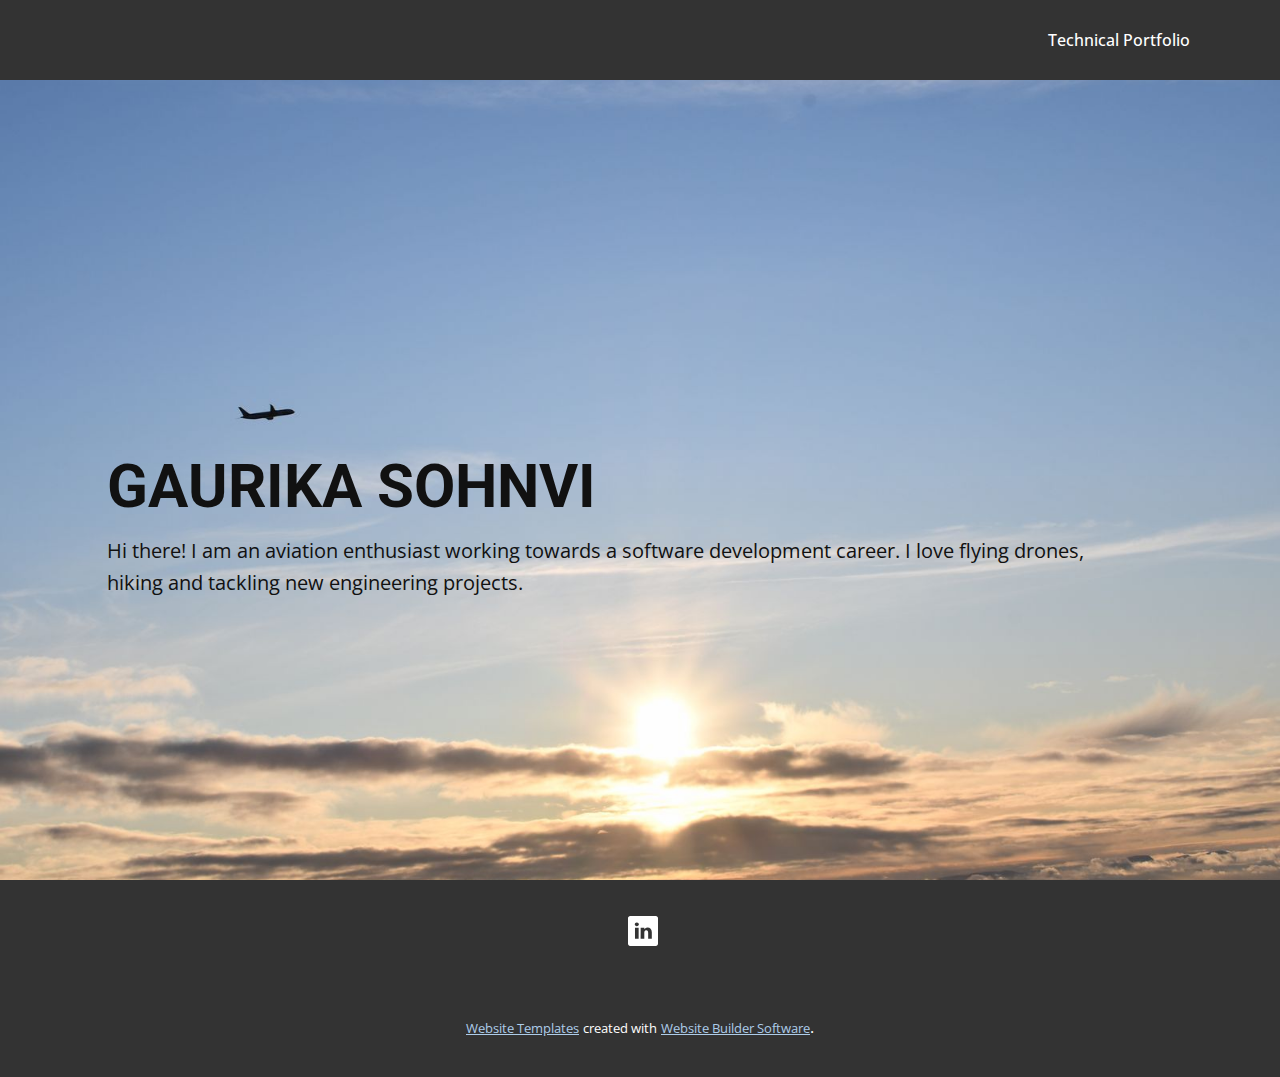
<file: About-Me.html>
<!DOCTYPE html>
<html style="font-size: 16px;">
  <head>
    <meta name="viewport" content="width=device-width, initial-scale=1.0">
    <meta charset="utf-8">
    <meta name="keywords" content="GAURIKA SOHNVI">
    <meta name="description" content="">
    <meta name="page_type" content="np-template-header-footer-from-plugin">
    <title>About Me</title>
    <link rel="stylesheet" href="nicepage.css" media="screen">
<link rel="stylesheet" href="About-Me.css" media="screen">
    <script class="u-script" type="text/javascript" src="jquery.js" defer=""></script>
    <script class="u-script" type="text/javascript" src="nicepage.js" defer=""></script>
    <meta name="generator" content="Nicepage 3.14.1, nicepage.com">
    <link id="u-theme-google-font" rel="stylesheet" href="https://fonts.googleapis.com/css?family=Roboto:100,100i,300,300i,400,400i,500,500i,700,700i,900,900i|Open+Sans:300,300i,400,400i,600,600i,700,700i,800,800i">
    
    
    <script type="application/ld+json">{
		"@context": "http://schema.org",
		"@type": "Organization",
		"name": "",
		"url": "index.html"
}</script>
    <meta property="og:title" content="About Me">
    <meta property="og:type" content="website">
    <meta name="theme-color" content="#478ac9">
    <link rel="canonical" href="index.html">
    <meta property="og:url" content="index.html">
  </head>
  <body class="u-body"><header class="u-clearfix u-grey-80 u-header u-header" id="sec-5cb5"><div class="u-clearfix u-sheet u-sheet-1">
        <nav class="u-menu u-menu-dropdown u-offcanvas u-menu-1">
          <div class="menu-collapse" style="font-size: 1rem; letter-spacing: 0px; font-weight: 500;">
            <a class="u-button-style u-custom-active-color u-custom-border u-custom-border-color u-custom-hover-color u-custom-left-right-menu-spacing u-custom-padding-bottom u-custom-text-active-color u-custom-text-color u-custom-text-hover-color u-custom-top-bottom-menu-spacing u-nav-link u-text-active-palette-1-base u-text-hover-palette-2-base" href="#">
              <svg><use xmlns:xlink="http://www.w3.org/1999/xlink" xlink:href="#menu-hamburger"></use></svg>
              <svg version="1.1" xmlns="http://www.w3.org/2000/svg" xmlns:xlink="http://www.w3.org/1999/xlink"><defs><symbol id="menu-hamburger" viewBox="0 0 16 16" style="width: 16px; height: 16px;"><rect y="1" width="16" height="2"></rect><rect y="7" width="16" height="2"></rect><rect y="13" width="16" height="2"></rect>
</symbol>
</defs></svg>
            </a>
          </div>
          <div class="u-custom-menu u-nav-container">
            <ul class="u-nav u-spacing-2 u-unstyled u-nav-1"><li class="u-nav-item"><a class="u-active-grey-60 u-button-style u-hover-grey-10 u-nav-link u-text-active-white u-text-hover-grey-90" href="Technical-Portfolio.html" style="padding: 10px 20px;">Technical Portfolio</a>
</li></ul>
          </div>
          <div class="u-custom-menu u-nav-container-collapse">
            <div class="u-black u-container-style u-inner-container-layout u-opacity u-opacity-95 u-sidenav">
              <div class="u-sidenav-overflow">
                <div class="u-menu-close"></div>
                <ul class="u-align-center u-nav u-popupmenu-items u-unstyled u-nav-2"><li class="u-nav-item"><a class="u-button-style u-nav-link" href="Technical-Portfolio.html" style="padding: 10px 20px;">Technical Portfolio</a>
</li></ul>
              </div>
            </div>
            <div class="u-black u-menu-overlay u-opacity u-opacity-70"></div>
          </div>
        </nav>
      </div></header>
    <section class="u-align-center u-clearfix u-image u-section-1" src="" id="sec-94c6" data-image-width="1600" data-image-height="1067">
      <div class="u-clearfix u-sheet u-sheet-1">
        <h1 class="u-align-left u-text u-title u-text-1">GAURIKA SOHNVI</h1>
        <p class="u-align-left u-large-text u-text u-text-variant u-text-2">Hi there! I am an aviation enthusiast working towards
a software development career. I love flying drones, hiking and tackling new engineering projects.&nbsp;&nbsp;<br>
        </p>
      </div>
    </section>
    
    
    <footer class="u-align-center u-clearfix u-footer u-grey-80 u-footer" id="sec-8596"><div class="u-clearfix u-sheet u-valign-middle u-sheet-1">
        <p class="u-align-left u-text u-text-1"><span class="u-icon u-text-white u-icon-1" data-href="https://www.linkedin.com/in/gaurika-sohnvi-314672166/" data-target="_blank"><svg class="u-svg-content" viewBox="0 0 512 512" style="width: 1em; height: 1em;"><path d="m475.074219 0h-438.148438c-20.394531 0-36.925781 16.53125-36.925781 36.925781v438.148438c0 20.394531 16.53125 36.925781 36.925781 36.925781h438.148438c20.394531 0 36.925781-16.53125 36.925781-36.925781v-438.148438c0-20.394531-16.53125-36.925781-36.925781-36.925781zm-293.464844 387h-62.347656v-187.574219h62.347656zm-31.171875-213.1875h-.40625c-20.921875 0-34.453125-14.402344-34.453125-32.402344 0-18.40625 13.945313-32.410156 35.273437-32.410156 21.328126 0 34.453126 14.003906 34.859376 32.410156 0 18-13.53125 32.402344-35.273438 32.402344zm255.984375 213.1875h-62.339844v-100.347656c0-25.21875-9.027343-42.417969-31.585937-42.417969-17.222656 0-27.480469 11.601563-31.988282 22.800781-1.648437 4.007813-2.050781 9.609375-2.050781 15.214844v104.75h-62.34375s.816407-169.976562 0-187.574219h62.34375v26.558594c8.285157-12.78125 23.109375-30.960937 56.1875-30.960937 41.019531 0 71.777344 26.808593 71.777344 84.421874zm0 0"></path></svg><img></span>
        </p>
      </div></footer>
    <section class="u-backlink u-clearfix u-grey-80">
      <a class="u-link" href="https://nicepage.com/website-templates" target="_blank">
        <span>Website Templates</span>
      </a>
      <p class="u-text">
        <span>created with</span>
      </p>
      <a class="u-link" href="https://nicepage.com/" target="_blank">
        <span>Website Builder Software</span>
      </a>. 
    </section>
  </body>
</html>
</file>
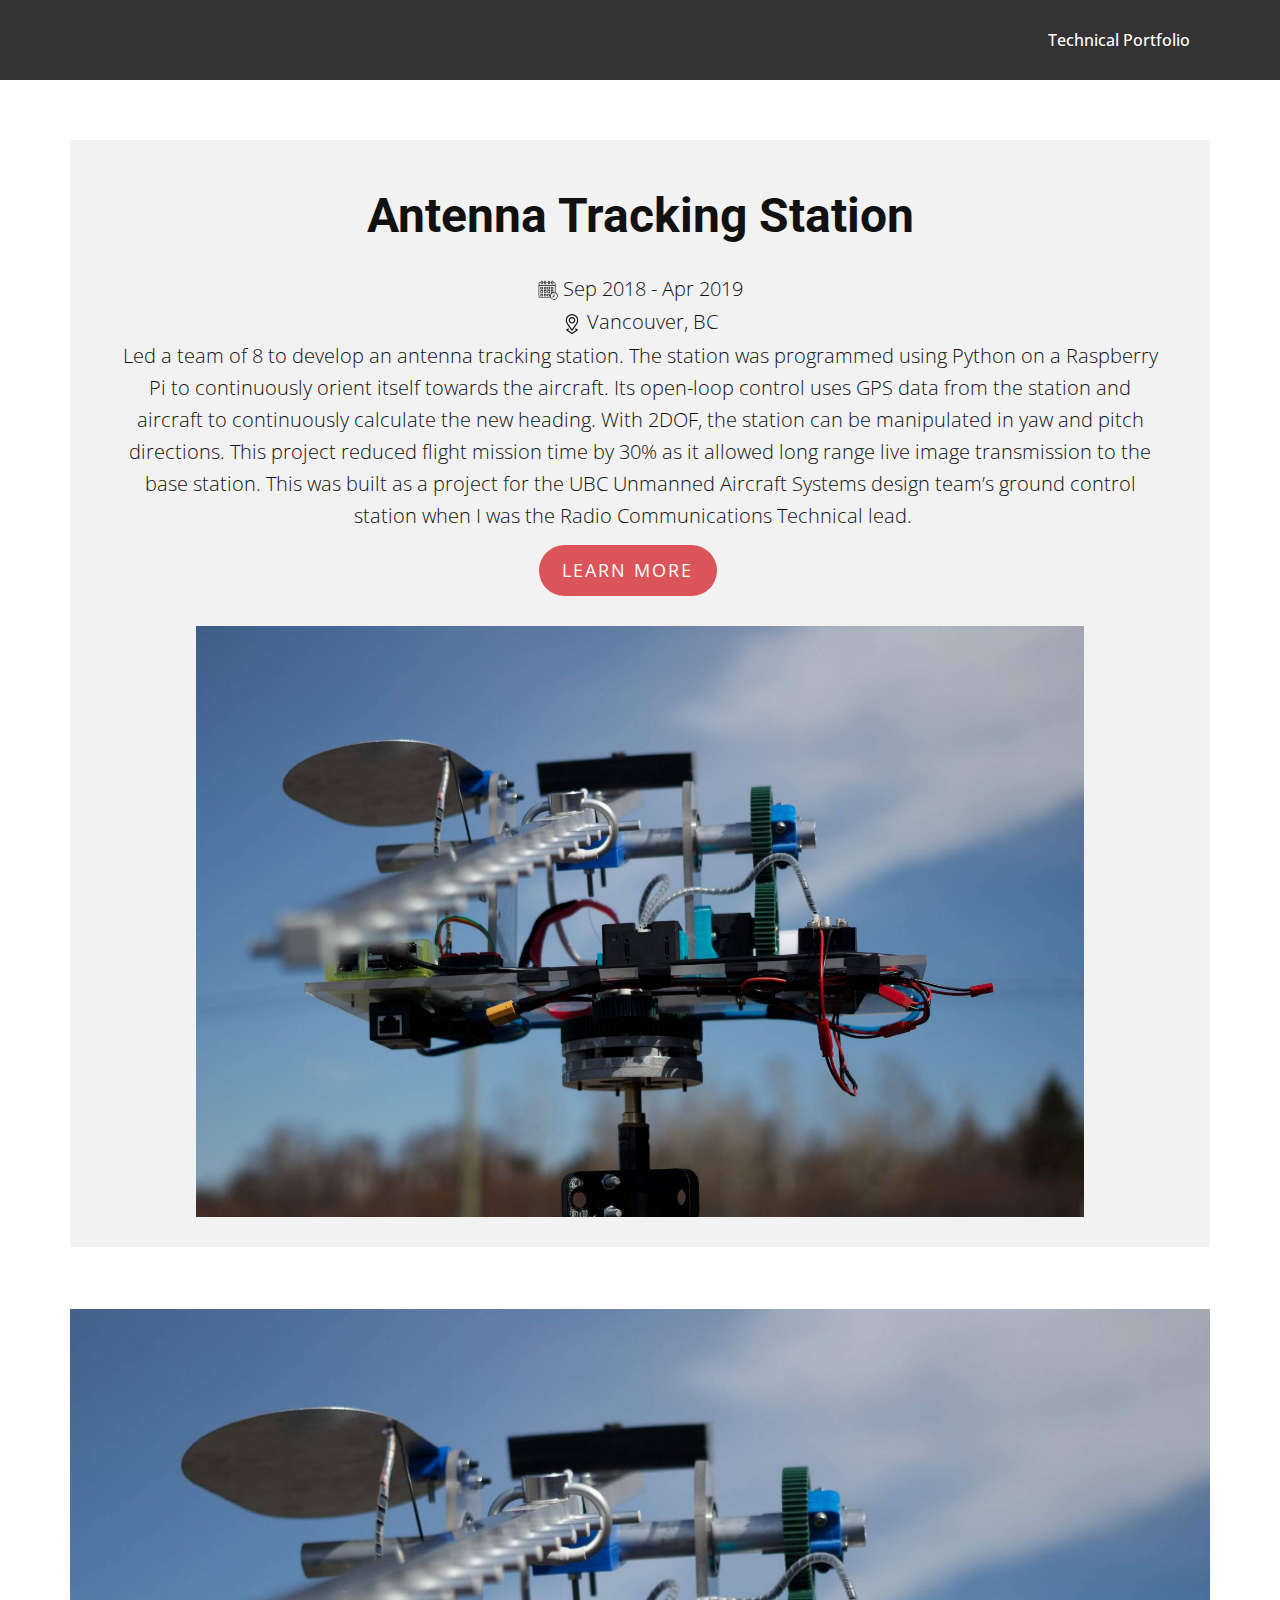
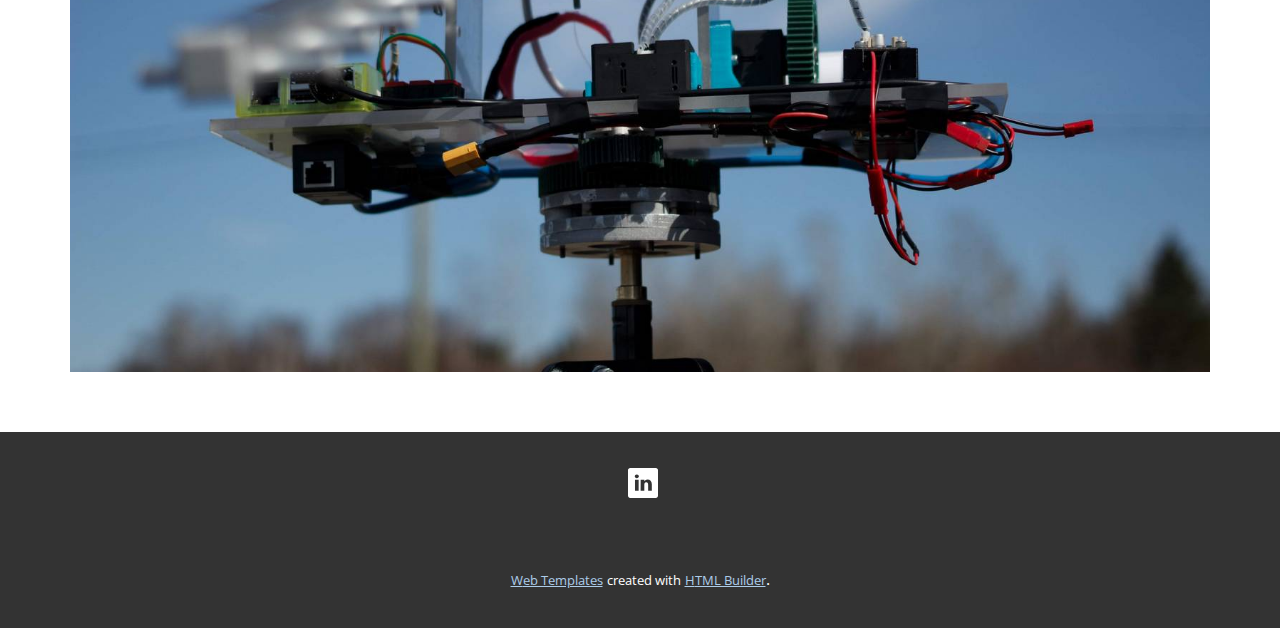
<file: antenna_tracking_station.html>
<!DOCTYPE html>
<html style="font-size: 16px;">
  <head>
    <meta name="viewport" content="width=device-width, initial-scale=1.0">
    <meta charset="utf-8">
    <meta name="keywords" content="Antenna Tracking Station">
    <meta name="description" content="">
    <meta name="page_type" content="np-template-header-footer-from-plugin">
    <title>antenna_tracking_station</title>
    <link rel="stylesheet" href="nicepage.css" media="screen">
<link rel="stylesheet" href="antenna_tracking_station.css" media="screen">
    <script class="u-script" type="text/javascript" src="jquery.js" defer=""></script>
    <script class="u-script" type="text/javascript" src="nicepage.js" defer=""></script>
    <meta name="generator" content="Nicepage 3.14.1, nicepage.com">
    <link id="u-theme-google-font" rel="stylesheet" href="https://fonts.googleapis.com/css?family=Roboto:100,100i,300,300i,400,400i,500,500i,700,700i,900,900i|Open+Sans:300,300i,400,400i,600,600i,700,700i,800,800i">
    
    
    
    <script type="application/ld+json">{
		"@context": "http://schema.org",
		"@type": "Organization",
		"name": "",
		"url": "index.html"
}</script>
    <meta property="og:title" content="antenna_tracking_station">
    <meta property="og:type" content="website">
    <meta name="theme-color" content="#478ac9">
    <link rel="canonical" href="index.html">
    <meta property="og:url" content="index.html">
  </head>
  <body class="u-body"><header class="u-clearfix u-grey-80 u-header u-header" id="sec-5cb5"><div class="u-clearfix u-sheet u-sheet-1">
        <nav class="u-menu u-menu-dropdown u-offcanvas u-menu-1">
          <div class="menu-collapse" style="font-size: 1rem; letter-spacing: 0px; font-weight: 500;">
            <a class="u-button-style u-custom-active-color u-custom-border u-custom-border-color u-custom-hover-color u-custom-left-right-menu-spacing u-custom-padding-bottom u-custom-text-active-color u-custom-text-color u-custom-text-hover-color u-custom-top-bottom-menu-spacing u-nav-link u-text-active-palette-1-base u-text-hover-palette-2-base" href="#">
              <svg><use xmlns:xlink="http://www.w3.org/1999/xlink" xlink:href="#menu-hamburger"></use></svg>
              <svg version="1.1" xmlns="http://www.w3.org/2000/svg" xmlns:xlink="http://www.w3.org/1999/xlink"><defs><symbol id="menu-hamburger" viewBox="0 0 16 16" style="width: 16px; height: 16px;"><rect y="1" width="16" height="2"></rect><rect y="7" width="16" height="2"></rect><rect y="13" width="16" height="2"></rect>
</symbol>
</defs></svg>
            </a>
          </div>
          <div class="u-custom-menu u-nav-container">
            <ul class="u-nav u-spacing-2 u-unstyled u-nav-1"><li class="u-nav-item"><a class="u-active-grey-60 u-button-style u-hover-grey-10 u-nav-link u-text-active-white u-text-hover-grey-90" href="Technical-Portfolio.html" style="padding: 10px 20px;">Technical Portfolio</a>
</li></ul>
          </div>
          <div class="u-custom-menu u-nav-container-collapse">
            <div class="u-black u-container-style u-inner-container-layout u-opacity u-opacity-95 u-sidenav">
              <div class="u-sidenav-overflow">
                <div class="u-menu-close"></div>
                <ul class="u-align-center u-nav u-popupmenu-items u-unstyled u-nav-2"><li class="u-nav-item"><a class="u-button-style u-nav-link" href="Technical-Portfolio.html" style="padding: 10px 20px;">Technical Portfolio</a>
</li></ul>
              </div>
            </div>
            <div class="u-black u-menu-overlay u-opacity u-opacity-70"></div>
          </div>
        </nav>
      </div></header>
    <section class="u-align-left u-clearfix u-section-1" id="sec-5822">
      <div class="u-clearfix u-sheet u-sheet-1">
        <div class="u-align-center u-container-style u-expanded-width u-grey-5 u-group u-group-1">
          <div class="u-container-layout u-container-layout-1">
            <h1 class="u-text u-text-1">Antenna Tracking Station</h1>
            <p class="u-text u-text-2"><span class="u-icon"><svg class="u-svg-content" viewBox="0 0 64 64"><path d="m56 40.10529v-28.10529c0-2.75684-2.24316-5-5-5h-2v-2c0-1.6543-1.3457-3-3-3s-3 1.3457-3 3v2h-5v-2c0-1.6543-1.3457-3-3-3s-3 1.3457-3 3v2h-6v-2c0-1.6543-1.3457-3-3-3s-3 1.3457-3 3v2h-5v-2c0-1.6543-1.3457-3-3-3s-3 1.3457-3 3v2h-2c-2.75684 0-5 2.24316-5 5v40c0 2.75684 2.24316 5 5 5h33.62347c2.07868 3.58081 5.94617 6 10.37653 6 6.61719 0 12-5.38281 12-12 0-4.83142-2.87561-8.99408-7-10.89471zm-11-35.10529c0-.55176.44824-1 1-1s1 .44824 1 1v6c0 .55176-.44824 1-1 1s-1-.44824-1-1zm-11 0c0-.55176.44824-1 1-1s1 .44824 1 1v6c0 .55176-.44824 1-1 1s-1-.44824-1-1zm-12 0c0-.55176.44824-1 1-1s1 .44824 1 1v6c0 .55176-.44824 1-1 1s-1-.44824-1-1zm-11 0c0-.55176.44824-1 1-1s1 .44824 1 1v6c0 .55176-.44824 1-1 1s-1-.44824-1-1zm-4 4h2v2c0 1.6543 1.3457 3 3 3s3-1.3457 3-3v-2h5v2c0 1.6543 1.3457 3 3 3s3-1.3457 3-3v-2h6v2c0 1.6543 1.3457 3 3 3s3-1.3457 3-3v-2h5v2c0 1.6543 1.3457 3 3 3s3-1.3457 3-3v-2h2c1.6543 0 3 1.3457 3 3v5h-50v-5c0-1.6543 1.3457-3 3-3zm0 46c-1.6543 0-3-1.3457-3-3v-33h50v20.39484c-.96082-.24866-1.96246-.39484-3-.39484-.6828 0-1.34808.07056-2 .1806v-5.1806c0-.55273-.44727-1-1-1h-6c-.55273 0-1 .44727-1 1v6c0 .55273.44727 1 1 1h2.38086c-3.23914 2.15106-5.38086 5.82843-5.38086 10 0 1.40411.25494 2.74664.70001 4zm40-16h-4v-4h4zm4 22c-5.51367 0-10-4.48633-10-10s4.48633-10 10-10 10 4.48633 10 10-4.48633 10-10 10z"></path><path d="m52 49.2774v-6.2774h-2v6.2774c-.59528.34644-1 .98413-1 1.7226 0 .10126.01526.19836.02979.29553l-3.65479 2.92322 1.25 1.5625 3.65161-2.92133c.22492.08759.46753.14008.72339.14008 1.10455 0 2-.89545 2-2 0-.73846-.40472-1.37616-1-1.7226z"></path><path d="m15 22h-6c-.55273 0-1 .44727-1 1v6c0 .55273.44727 1 1 1h6c.55273 0 1-.44727 1-1v-6c0-.55273-.44727-1-1-1zm-1 6h-4v-4h4z"></path><path d="m26 22h-6c-.55273 0-1 .44727-1 1v6c0 .55273.44727 1 1 1h6c.55273 0 1-.44727 1-1v-6c0-.55273-.44727-1-1-1zm-1 6h-4v-4h4z"></path><path d="m37 22h-6c-.55273 0-1 .44727-1 1v6c0 .55273.44727 1 1 1h6c.55273 0 1-.44727 1-1v-6c0-.55273-.44727-1-1-1zm-1 6h-4v-4h4z"></path><path d="m42 30h6c.55273 0 1-.44727 1-1v-6c0-.55273-.44727-1-1-1h-6c-.55273 0-1 .44727-1 1v6c0 .55273.44727 1 1 1zm1-6h4v4h-4z"></path><path d="m15 33h-6c-.55273 0-1 .44727-1 1v6c0 .55273.44727 1 1 1h6c.55273 0 1-.44727 1-1v-6c0-.55273-.44727-1-1-1zm-1 6h-4v-4h4z"></path><path d="m26 33h-6c-.55273 0-1 .44727-1 1v6c0 .55273.44727 1 1 1h6c.55273 0 1-.44727 1-1v-6c0-.55273-.44727-1-1-1zm-1 6h-4v-4h4z"></path><path d="m37 33h-6c-.55273 0-1 .44727-1 1v6c0 .55273.44727 1 1 1h6c.55273 0 1-.44727 1-1v-6c0-.55273-.44727-1-1-1zm-1 6h-4v-4h4z"></path><path d="m15 44h-6c-.55273 0-1 .44727-1 1v6c0 .55273.44727 1 1 1h6c.55273 0 1-.44727 1-1v-6c0-.55273-.44727-1-1-1zm-1 6h-4v-4h4z"></path><path d="m26 44h-6c-.55273 0-1 .44727-1 1v6c0 .55273.44727 1 1 1h6c.55273 0 1-.44727 1-1v-6c0-.55273-.44727-1-1-1zm-1 6h-4v-4h4z"></path><path d="m37 44h-6c-.55273 0-1 .44727-1 1v6c0 .55273.44727 1 1 1h6c.55273 0 1-.44727 1-1v-6c0-.55273-.44727-1-1-1zm-1 6h-4v-4h4z"></path></svg><img></span> Sep 2018 - Apr 2019<br><span class="u-icon"><svg class="u-svg-content" viewBox="0 0 512 512"><g><path d="m256 245.254c46.28 0 83.932-37.647 83.932-83.921s-37.652-83.92-83.932-83.92-83.932 37.646-83.932 83.92 37.652 83.921 83.932 83.921zm0-137.845c29.738 0 53.932 24.191 53.932 53.924 0 29.734-24.193 53.925-53.932 53.925s-53.932-24.191-53.932-53.925c0-29.733 24.194-53.924 53.932-53.924z"></path><path d="m164.612 312.131c22.735 30.777 13.601 18.808 79.086 112.303 5.952 8.531 18.609 8.571 24.595.013 65.781-93.939 56.73-82.041 79.095-112.317 22.655-30.672 46.083-62.388 58.921-99.554 18.581-53.801 10.549-107.034-22.614-149.894-.001 0-.001-.001-.002-.001-30.378-39.249-78.114-62.681-127.693-62.681s-97.315 23.432-127.694 62.683c-33.163 42.86-41.195 96.094-22.613 149.895 12.836 37.165 36.264 68.881 58.919 99.553zm-12.58-231.092c24.738-31.961 63.605-51.043 103.968-51.043s79.23 19.082 103.968 51.043l-.002-.001c26.767 34.592 33.153 77.83 17.985 121.748-11.339 32.828-33.38 62.667-54.695 91.524-16.596 22.467-11.629 15.595-67.256 95.333-55.569-79.658-50.665-72.873-67.256-95.333-21.315-28.857-43.356-58.697-54.695-91.524-15.168-43.919-8.782-87.156 17.983-121.747z"></path><path d="m176.932 377.167c-4.424-7.002-13.688-9.095-20.692-4.67l-42.65 26.937c-9.304 5.876-9.313 19.478 0 25.36l134.4 84.888c4.893 3.091 11.129 3.09 16.021 0l134.4-84.888c9.305-5.876 9.313-19.478 0-25.36l-42.65-26.937c-7.006-4.424-16.269-2.332-20.692 4.67-4.425 7.003-2.333 16.266 4.671 20.69l22.574 14.257-106.314 67.148-106.313-67.148 22.574-14.257c7.004-4.423 9.095-13.686 4.671-20.69z"></path>
</g></svg><img></span>&nbsp;Vancouver, BC<br>Led a team of 8 to develop an antenna tracking station. The station was programmed using Python on a Raspberry Pi to continuously orient itself towards the aircraft. Its open-loop control uses GPS data from the station and aircraft to continuously calculate the new heading. With 2DOF, the station can be manipulated in yaw and pitch directions. This project reduced flight mission time by 30% as it allowed long range live image transmission to the base station. This was built as a project for the UBC Unmanned Aircraft Systems design team’s ground control station when I was the Radio Communications Technical lead.&nbsp; &nbsp;
            </p>
            <a href="https://www.ubcuas.com/ground-control/" class="u-btn u-btn-round u-button-style u-color-scheme-summer-time u-color-style-multicolor-1 u-palette-2-base u-radius-50 u-btn-1" target="_blank">Learn more</a>
            <img src="images/ground_231.jpg" alt="" class="u-align-center u-image u-image-default u-image-1" data-image-width="1600" data-image-height="1066">
          </div>
        </div>
      </div>
    </section>
    <section class="u-clearfix u-section-2" id="sec-3bba">
      <div class="u-clearfix u-sheet u-valign-middle u-sheet-1">
        <div class="u-clearfix u-expanded-width u-gutter-30 u-layout-wrap u-layout-wrap-1">
          <div class="u-layout">
            <div class="u-layout-row">
              <div class="u-size-60">
                <div class="u-layout-col">
                  <div class="u-align-left u-container-style u-image u-layout-cell u-left-cell u-size-60 u-image-1" src="" data-image-width="4897" data-image-height="3264">
                    <div class="u-container-layout u-container-layout-1" src=""></div>
                  </div>
                </div>
              </div>
            </div>
          </div>
        </div>
      </div>
    </section>
    
    
    <footer class="u-align-center u-clearfix u-footer u-grey-80 u-footer" id="sec-8596"><div class="u-clearfix u-sheet u-valign-middle u-sheet-1">
        <p class="u-align-left u-text u-text-1"><span class="u-icon u-text-white u-icon-1" data-href="https://www.linkedin.com/in/gaurika-sohnvi-314672166/" data-target="_blank"><svg class="u-svg-content" viewBox="0 0 512 512" style="width: 1em; height: 1em;"><path d="m475.074219 0h-438.148438c-20.394531 0-36.925781 16.53125-36.925781 36.925781v438.148438c0 20.394531 16.53125 36.925781 36.925781 36.925781h438.148438c20.394531 0 36.925781-16.53125 36.925781-36.925781v-438.148438c0-20.394531-16.53125-36.925781-36.925781-36.925781zm-293.464844 387h-62.347656v-187.574219h62.347656zm-31.171875-213.1875h-.40625c-20.921875 0-34.453125-14.402344-34.453125-32.402344 0-18.40625 13.945313-32.410156 35.273437-32.410156 21.328126 0 34.453126 14.003906 34.859376 32.410156 0 18-13.53125 32.402344-35.273438 32.402344zm255.984375 213.1875h-62.339844v-100.347656c0-25.21875-9.027343-42.417969-31.585937-42.417969-17.222656 0-27.480469 11.601563-31.988282 22.800781-1.648437 4.007813-2.050781 9.609375-2.050781 15.214844v104.75h-62.34375s.816407-169.976562 0-187.574219h62.34375v26.558594c8.285157-12.78125 23.109375-30.960937 56.1875-30.960937 41.019531 0 71.777344 26.808593 71.777344 84.421874zm0 0"></path></svg><img></span>
        </p>
      </div></footer>
    <section class="u-backlink u-clearfix u-grey-80">
      <a class="u-link" href="https://nicepage.com/website-templates" target="_blank">
        <span>Web Templates</span>
      </a>
      <p class="u-text">
        <span>created with</span>
      </p>
      <a class="u-link" href="https://nicepage.com/html-website-builder" target="_blank">
        <span>HTML Builder</span>
      </a>. 
    </section>
  </body>
</html>
</file>
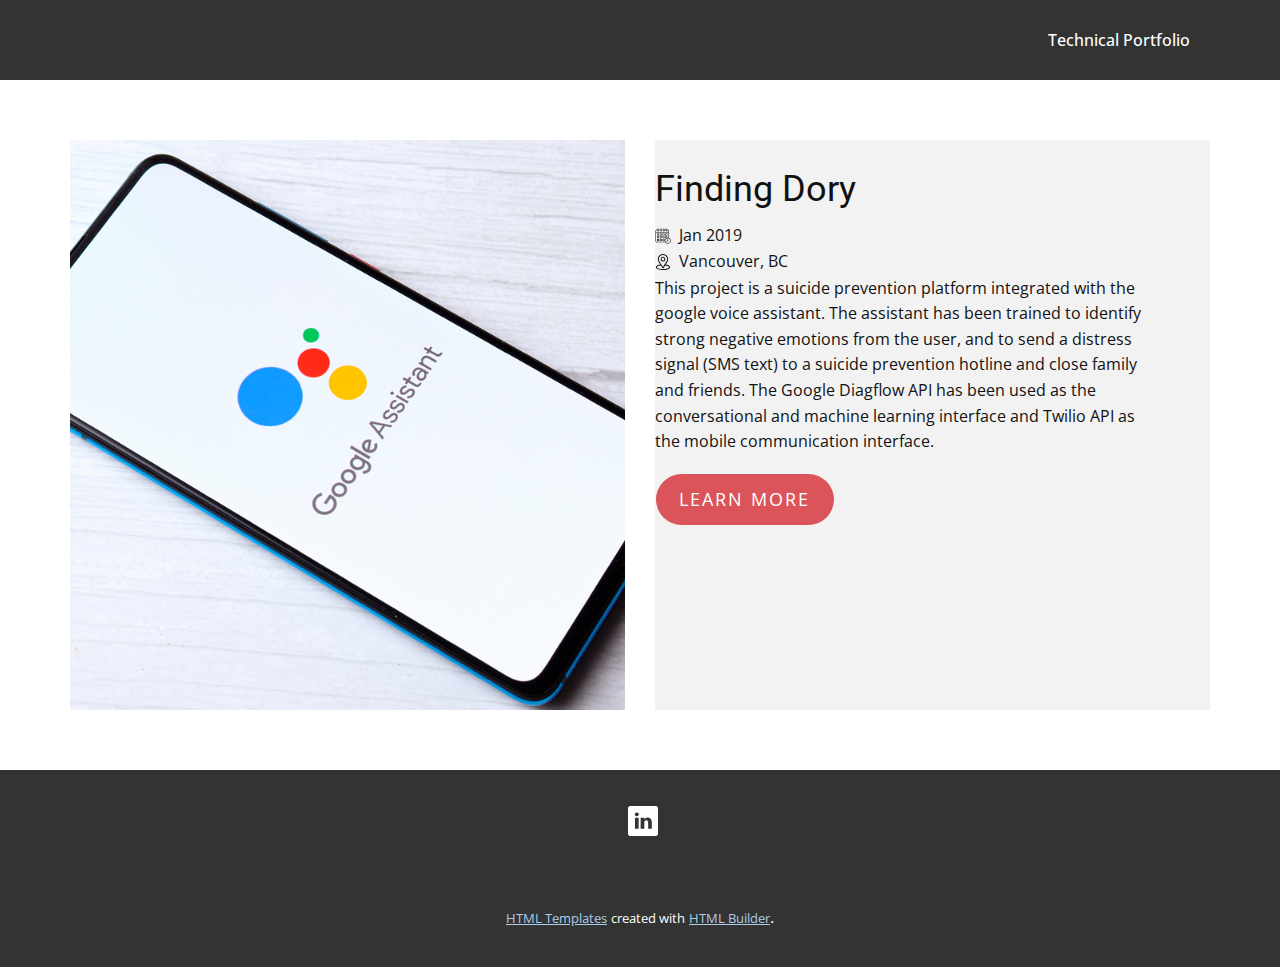
<file: finding_dory.html>
<!DOCTYPE html>
<html style="font-size: 16px;">
  <head>
    <meta name="viewport" content="width=device-width, initial-scale=1.0">
    <meta charset="utf-8">
    <meta name="keywords" content="Finding Dory">
    <meta name="description" content="">
    <meta name="page_type" content="np-template-header-footer-from-plugin">
    <title>finding_dory</title>
    <link rel="stylesheet" href="nicepage.css" media="screen">
<link rel="stylesheet" href="finding_dory.css" media="screen">
    <script class="u-script" type="text/javascript" src="jquery.js" defer=""></script>
    <script class="u-script" type="text/javascript" src="nicepage.js" defer=""></script>
    <meta name="generator" content="Nicepage 3.14.1, nicepage.com">
    <link id="u-theme-google-font" rel="stylesheet" href="https://fonts.googleapis.com/css?family=Roboto:100,100i,300,300i,400,400i,500,500i,700,700i,900,900i|Open+Sans:300,300i,400,400i,600,600i,700,700i,800,800i">
    
    
    <script type="application/ld+json">{
		"@context": "http://schema.org",
		"@type": "Organization",
		"name": "",
		"url": "index.html"
}</script>
    <meta property="og:title" content="finding_dory">
    <meta property="og:type" content="website">
    <meta name="theme-color" content="#478ac9">
    <link rel="canonical" href="index.html">
    <meta property="og:url" content="index.html">
  </head>
  <body class="u-body"><header class="u-clearfix u-grey-80 u-header u-header" id="sec-5cb5"><div class="u-clearfix u-sheet u-sheet-1">
        <nav class="u-menu u-menu-dropdown u-offcanvas u-menu-1">
          <div class="menu-collapse" style="font-size: 1rem; letter-spacing: 0px; font-weight: 500;">
            <a class="u-button-style u-custom-active-color u-custom-border u-custom-border-color u-custom-hover-color u-custom-left-right-menu-spacing u-custom-padding-bottom u-custom-text-active-color u-custom-text-color u-custom-text-hover-color u-custom-top-bottom-menu-spacing u-nav-link u-text-active-palette-1-base u-text-hover-palette-2-base" href="#">
              <svg><use xmlns:xlink="http://www.w3.org/1999/xlink" xlink:href="#menu-hamburger"></use></svg>
              <svg version="1.1" xmlns="http://www.w3.org/2000/svg" xmlns:xlink="http://www.w3.org/1999/xlink"><defs><symbol id="menu-hamburger" viewBox="0 0 16 16" style="width: 16px; height: 16px;"><rect y="1" width="16" height="2"></rect><rect y="7" width="16" height="2"></rect><rect y="13" width="16" height="2"></rect>
</symbol>
</defs></svg>
            </a>
          </div>
          <div class="u-custom-menu u-nav-container">
            <ul class="u-nav u-spacing-2 u-unstyled u-nav-1"><li class="u-nav-item"><a class="u-active-grey-60 u-button-style u-hover-grey-10 u-nav-link u-text-active-white u-text-hover-grey-90" href="Technical-Portfolio.html" style="padding: 10px 20px;">Technical Portfolio</a>
</li></ul>
          </div>
          <div class="u-custom-menu u-nav-container-collapse">
            <div class="u-black u-container-style u-inner-container-layout u-opacity u-opacity-95 u-sidenav">
              <div class="u-sidenav-overflow">
                <div class="u-menu-close"></div>
                <ul class="u-align-center u-nav u-popupmenu-items u-unstyled u-nav-2"><li class="u-nav-item"><a class="u-button-style u-nav-link" href="Technical-Portfolio.html" style="padding: 10px 20px;">Technical Portfolio</a>
</li></ul>
              </div>
            </div>
            <div class="u-black u-menu-overlay u-opacity u-opacity-70"></div>
          </div>
        </nav>
      </div></header>
    <section class="u-clearfix u-section-1" id="sec-15ac">
      <div class="u-clearfix u-sheet u-valign-middle u-sheet-1">
        <div class="u-clearfix u-expanded-width u-gutter-30 u-layout-wrap u-layout-wrap-1">
          <div class="u-layout">
            <div class="u-layout-row">
              <div class="u-size-30">
                <div class="u-layout-col">
                  <div class="u-align-left u-container-style u-image u-layout-cell u-left-cell u-size-60 u-image-1" src="" data-image-width="2200" data-image-height="980">
                    <div class="u-container-layout u-container-layout-1" src=""></div>
                  </div>
                </div>
              </div>
              <div class="u-size-30">
                <div class="u-layout-col">
                  <div class="u-align-left u-container-style u-grey-5 u-layout-cell u-right-cell u-size-60 u-layout-cell-2">
                    <div class="u-container-layout u-container-layout-2">
                      <h2 class="u-text u-text-1">Finding Dory</h2>
                      <p class="u-text u-text-2"><span class="u-icon u-icon-1"><svg class="u-svg-content" viewBox="0 0 64 64" style="width: 1em; height: 1em;"><path d="m56 40.10529v-28.10529c0-2.75684-2.24316-5-5-5h-2v-2c0-1.6543-1.3457-3-3-3s-3 1.3457-3 3v2h-5v-2c0-1.6543-1.3457-3-3-3s-3 1.3457-3 3v2h-6v-2c0-1.6543-1.3457-3-3-3s-3 1.3457-3 3v2h-5v-2c0-1.6543-1.3457-3-3-3s-3 1.3457-3 3v2h-2c-2.75684 0-5 2.24316-5 5v40c0 2.75684 2.24316 5 5 5h33.62347c2.07868 3.58081 5.94617 6 10.37653 6 6.61719 0 12-5.38281 12-12 0-4.83142-2.87561-8.99408-7-10.89471zm-11-35.10529c0-.55176.44824-1 1-1s1 .44824 1 1v6c0 .55176-.44824 1-1 1s-1-.44824-1-1zm-11 0c0-.55176.44824-1 1-1s1 .44824 1 1v6c0 .55176-.44824 1-1 1s-1-.44824-1-1zm-12 0c0-.55176.44824-1 1-1s1 .44824 1 1v6c0 .55176-.44824 1-1 1s-1-.44824-1-1zm-11 0c0-.55176.44824-1 1-1s1 .44824 1 1v6c0 .55176-.44824 1-1 1s-1-.44824-1-1zm-4 4h2v2c0 1.6543 1.3457 3 3 3s3-1.3457 3-3v-2h5v2c0 1.6543 1.3457 3 3 3s3-1.3457 3-3v-2h6v2c0 1.6543 1.3457 3 3 3s3-1.3457 3-3v-2h5v2c0 1.6543 1.3457 3 3 3s3-1.3457 3-3v-2h2c1.6543 0 3 1.3457 3 3v5h-50v-5c0-1.6543 1.3457-3 3-3zm0 46c-1.6543 0-3-1.3457-3-3v-33h50v20.39484c-.96082-.24866-1.96246-.39484-3-.39484-.6828 0-1.34808.07056-2 .1806v-5.1806c0-.55273-.44727-1-1-1h-6c-.55273 0-1 .44727-1 1v6c0 .55273.44727 1 1 1h2.38086c-3.23914 2.15106-5.38086 5.82843-5.38086 10 0 1.40411.25494 2.74664.70001 4zm40-16h-4v-4h4zm4 22c-5.51367 0-10-4.48633-10-10s4.48633-10 10-10 10 4.48633 10 10-4.48633 10-10 10z"></path><path d="m52 49.2774v-6.2774h-2v6.2774c-.59528.34644-1 .98413-1 1.7226 0 .10126.01526.19836.02979.29553l-3.65479 2.92322 1.25 1.5625 3.65161-2.92133c.22492.08759.46753.14008.72339.14008 1.10455 0 2-.89545 2-2 0-.73846-.40472-1.37616-1-1.7226z"></path><path d="m15 22h-6c-.55273 0-1 .44727-1 1v6c0 .55273.44727 1 1 1h6c.55273 0 1-.44727 1-1v-6c0-.55273-.44727-1-1-1zm-1 6h-4v-4h4z"></path><path d="m26 22h-6c-.55273 0-1 .44727-1 1v6c0 .55273.44727 1 1 1h6c.55273 0 1-.44727 1-1v-6c0-.55273-.44727-1-1-1zm-1 6h-4v-4h4z"></path><path d="m37 22h-6c-.55273 0-1 .44727-1 1v6c0 .55273.44727 1 1 1h6c.55273 0 1-.44727 1-1v-6c0-.55273-.44727-1-1-1zm-1 6h-4v-4h4z"></path><path d="m42 30h6c.55273 0 1-.44727 1-1v-6c0-.55273-.44727-1-1-1h-6c-.55273 0-1 .44727-1 1v6c0 .55273.44727 1 1 1zm1-6h4v4h-4z"></path><path d="m15 33h-6c-.55273 0-1 .44727-1 1v6c0 .55273.44727 1 1 1h6c.55273 0 1-.44727 1-1v-6c0-.55273-.44727-1-1-1zm-1 6h-4v-4h4z"></path><path d="m26 33h-6c-.55273 0-1 .44727-1 1v6c0 .55273.44727 1 1 1h6c.55273 0 1-.44727 1-1v-6c0-.55273-.44727-1-1-1zm-1 6h-4v-4h4z"></path><path d="m37 33h-6c-.55273 0-1 .44727-1 1v6c0 .55273.44727 1 1 1h6c.55273 0 1-.44727 1-1v-6c0-.55273-.44727-1-1-1zm-1 6h-4v-4h4z"></path><path d="m15 44h-6c-.55273 0-1 .44727-1 1v6c0 .55273.44727 1 1 1h6c.55273 0 1-.44727 1-1v-6c0-.55273-.44727-1-1-1zm-1 6h-4v-4h4z"></path><path d="m26 44h-6c-.55273 0-1 .44727-1 1v6c0 .55273.44727 1 1 1h6c.55273 0 1-.44727 1-1v-6c0-.55273-.44727-1-1-1zm-1 6h-4v-4h4z"></path><path d="m37 44h-6c-.55273 0-1 .44727-1 1v6c0 .55273.44727 1 1 1h6c.55273 0 1-.44727 1-1v-6c0-.55273-.44727-1-1-1zm-1 6h-4v-4h4z"></path></svg><img></span>&nbsp; Jan 2019<br><span class="u-icon u-icon-2"><svg class="u-svg-content" viewBox="0 0 512 512" x="0px" y="0px" style="width: 1em; height: 1em;"><g><g><path d="M341.476,338.285c54.483-85.493,47.634-74.827,49.204-77.056C410.516,233.251,421,200.322,421,166    C421,74.98,347.139,0,256,0C165.158,0,91,74.832,91,166c0,34.3,10.704,68.091,31.19,96.446l48.332,75.84    C118.847,346.227,31,369.892,31,422c0,18.995,12.398,46.065,71.462,67.159C143.704,503.888,198.231,512,256,512    c108.025,0,225-30.472,225-90C481,369.883,393.256,346.243,341.476,338.285z M147.249,245.945    c-0.165-0.258-0.337-0.51-0.517-0.758C129.685,221.735,121,193.941,121,166c0-75.018,60.406-136,135-136    c74.439,0,135,61.009,135,136c0,27.986-8.521,54.837-24.646,77.671c-1.445,1.906,6.094-9.806-110.354,172.918L147.249,245.945z     M256,482c-117.994,0-195-34.683-195-60c0-17.016,39.568-44.995,127.248-55.901l55.102,86.463    c2.754,4.322,7.524,6.938,12.649,6.938s9.896-2.617,12.649-6.938l55.101-86.463C411.431,377.005,451,404.984,451,422    C451,447.102,374.687,482,256,482z"></path>
</g>
</g><g><g><path d="M256,91c-41.355,0-75,33.645-75,75s33.645,75,75,75c41.355,0,75-33.645,75-75S297.355,91,256,91z M256,211    c-24.813,0-45-20.187-45-45s20.187-45,45-45s45,20.187,45,45S280.813,211,256,211z"></path>
</g>
</g></svg><img></span>&nbsp;&nbsp;Vancouver, BC<br>This project is a suicide prevention platform integrated with the google voice assistant. The assistant has been trained to identify strong negative emotions from the user, and to send a distress signal (SMS text) to a suicide prevention hotline and close family and friends. The Google Diagflow API has been used as the conversational and machine learning interface and Twilio API as the mobile communication interface.
                      </p>
                      <a href="https://devpost.com/software/finding-dory" class="u-btn u-btn-round u-button-style u-color-scheme-summer-time u-color-style-multicolor-1 u-palette-2-base u-radius-50 u-btn-1" target="_blank">Learn more</a>
                    </div>
                  </div>
                </div>
              </div>
            </div>
          </div>
        </div>
      </div>
    </section>
    
    
    <footer class="u-align-center u-clearfix u-footer u-grey-80 u-footer" id="sec-8596"><div class="u-clearfix u-sheet u-valign-middle u-sheet-1">
        <p class="u-align-left u-text u-text-1"><span class="u-icon u-text-white u-icon-1" data-href="https://www.linkedin.com/in/gaurika-sohnvi-314672166/" data-target="_blank"><svg class="u-svg-content" viewBox="0 0 512 512" style="width: 1em; height: 1em;"><path d="m475.074219 0h-438.148438c-20.394531 0-36.925781 16.53125-36.925781 36.925781v438.148438c0 20.394531 16.53125 36.925781 36.925781 36.925781h438.148438c20.394531 0 36.925781-16.53125 36.925781-36.925781v-438.148438c0-20.394531-16.53125-36.925781-36.925781-36.925781zm-293.464844 387h-62.347656v-187.574219h62.347656zm-31.171875-213.1875h-.40625c-20.921875 0-34.453125-14.402344-34.453125-32.402344 0-18.40625 13.945313-32.410156 35.273437-32.410156 21.328126 0 34.453126 14.003906 34.859376 32.410156 0 18-13.53125 32.402344-35.273438 32.402344zm255.984375 213.1875h-62.339844v-100.347656c0-25.21875-9.027343-42.417969-31.585937-42.417969-17.222656 0-27.480469 11.601563-31.988282 22.800781-1.648437 4.007813-2.050781 9.609375-2.050781 15.214844v104.75h-62.34375s.816407-169.976562 0-187.574219h62.34375v26.558594c8.285157-12.78125 23.109375-30.960937 56.1875-30.960937 41.019531 0 71.777344 26.808593 71.777344 84.421874zm0 0"></path></svg><img></span>
        </p>
      </div></footer>
    <section class="u-backlink u-clearfix u-grey-80">
      <a class="u-link" href="https://nicepage.com/html-templates" target="_blank">
        <span>HTML Templates</span>
      </a>
      <p class="u-text">
        <span>created with</span>
      </p>
      <a class="u-link" href="https://nicepage.com/html-website-builder" target="_blank">
        <span>HTML Builder</span>
      </a>. 
    </section>
  </body>
</html>
</file>
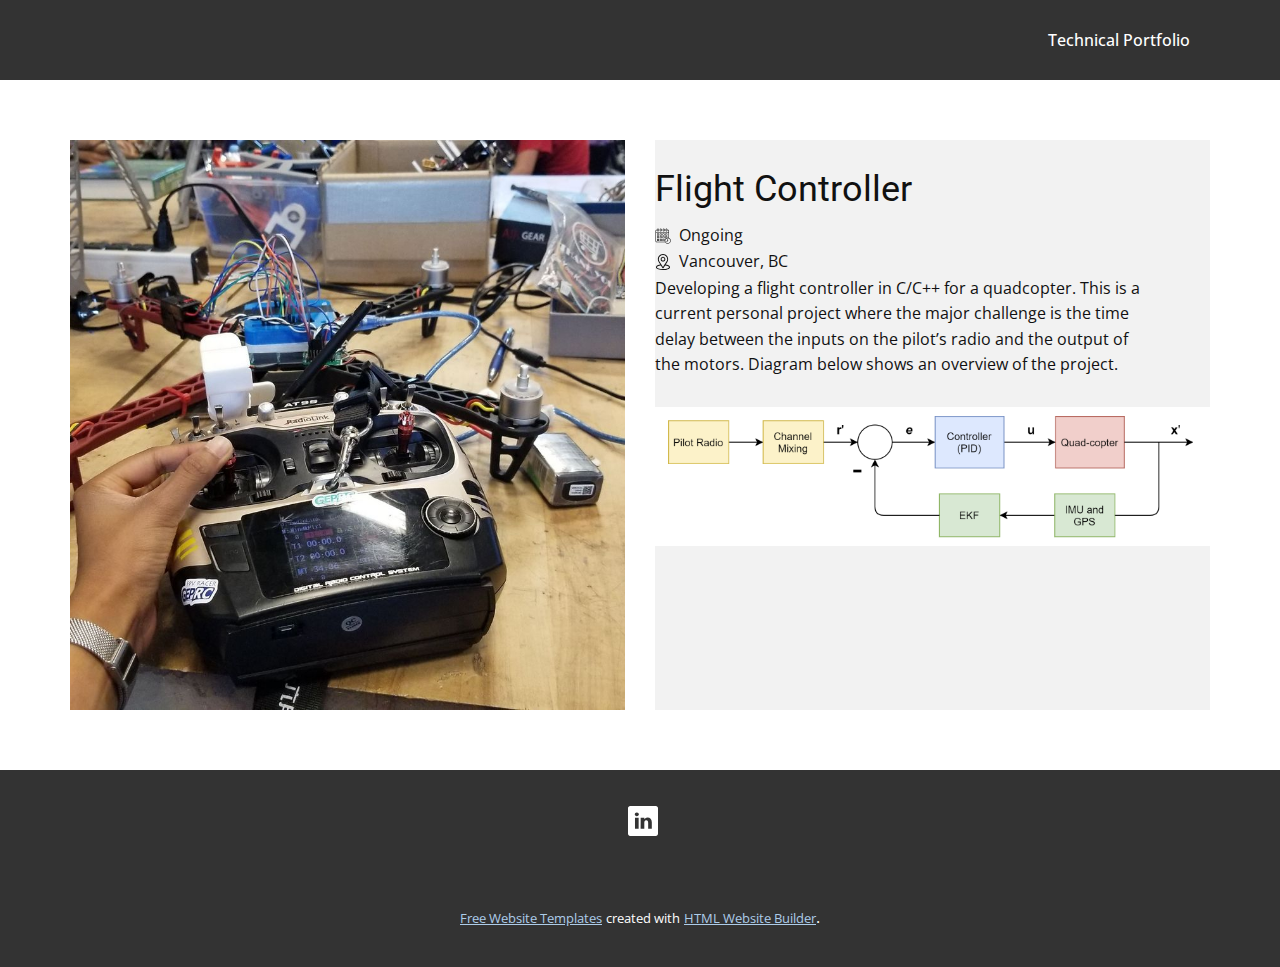
<file: flight_controller.html>
<!DOCTYPE html>
<html style="font-size: 16px;">
  <head>
    <meta name="viewport" content="width=device-width, initial-scale=1.0">
    <meta charset="utf-8">
    <meta name="keywords" content="Flight Controller">
    <meta name="description" content="">
    <meta name="page_type" content="np-template-header-footer-from-plugin">
    <title>flight_controller</title>
    <link rel="stylesheet" href="nicepage.css" media="screen">
<link rel="stylesheet" href="flight_controller.css" media="screen">
    <script class="u-script" type="text/javascript" src="jquery.js" defer=""></script>
    <script class="u-script" type="text/javascript" src="nicepage.js" defer=""></script>
    <meta name="generator" content="Nicepage 3.14.1, nicepage.com">
    <link id="u-theme-google-font" rel="stylesheet" href="https://fonts.googleapis.com/css?family=Roboto:100,100i,300,300i,400,400i,500,500i,700,700i,900,900i|Open+Sans:300,300i,400,400i,600,600i,700,700i,800,800i">
    
    
    <script type="application/ld+json">{
		"@context": "http://schema.org",
		"@type": "Organization",
		"name": "",
		"url": "index.html"
}</script>
    <meta property="og:title" content="flight_controller">
    <meta property="og:type" content="website">
    <meta name="theme-color" content="#478ac9">
    <link rel="canonical" href="index.html">
    <meta property="og:url" content="index.html">
  </head>
  <body class="u-body"><header class="u-clearfix u-grey-80 u-header u-header" id="sec-5cb5"><div class="u-clearfix u-sheet u-sheet-1">
        <nav class="u-menu u-menu-dropdown u-offcanvas u-menu-1">
          <div class="menu-collapse" style="font-size: 1rem; letter-spacing: 0px; font-weight: 500;">
            <a class="u-button-style u-custom-active-color u-custom-border u-custom-border-color u-custom-hover-color u-custom-left-right-menu-spacing u-custom-padding-bottom u-custom-text-active-color u-custom-text-color u-custom-text-hover-color u-custom-top-bottom-menu-spacing u-nav-link u-text-active-palette-1-base u-text-hover-palette-2-base" href="#">
              <svg><use xmlns:xlink="http://www.w3.org/1999/xlink" xlink:href="#menu-hamburger"></use></svg>
              <svg version="1.1" xmlns="http://www.w3.org/2000/svg" xmlns:xlink="http://www.w3.org/1999/xlink"><defs><symbol id="menu-hamburger" viewBox="0 0 16 16" style="width: 16px; height: 16px;"><rect y="1" width="16" height="2"></rect><rect y="7" width="16" height="2"></rect><rect y="13" width="16" height="2"></rect>
</symbol>
</defs></svg>
            </a>
          </div>
          <div class="u-custom-menu u-nav-container">
            <ul class="u-nav u-spacing-2 u-unstyled u-nav-1"><li class="u-nav-item"><a class="u-active-grey-60 u-button-style u-hover-grey-10 u-nav-link u-text-active-white u-text-hover-grey-90" href="Technical-Portfolio.html" style="padding: 10px 20px;">Technical Portfolio</a>
</li></ul>
          </div>
          <div class="u-custom-menu u-nav-container-collapse">
            <div class="u-black u-container-style u-inner-container-layout u-opacity u-opacity-95 u-sidenav">
              <div class="u-sidenav-overflow">
                <div class="u-menu-close"></div>
                <ul class="u-align-center u-nav u-popupmenu-items u-unstyled u-nav-2"><li class="u-nav-item"><a class="u-button-style u-nav-link" href="Technical-Portfolio.html" style="padding: 10px 20px;">Technical Portfolio</a>
</li></ul>
              </div>
            </div>
            <div class="u-black u-menu-overlay u-opacity u-opacity-70"></div>
          </div>
        </nav>
      </div></header>
    <section class="u-clearfix u-section-1" id="sec-f38f">
      <div class="u-clearfix u-sheet u-valign-middle u-sheet-1">
        <div class="u-clearfix u-expanded-width u-gutter-30 u-layout-wrap u-layout-wrap-1">
          <div class="u-layout">
            <div class="u-layout-row">
              <div class="u-size-30">
                <div class="u-layout-col">
                  <div class="u-align-left u-container-style u-image u-layout-cell u-left-cell u-size-60 u-image-1" src="" data-image-width="4032" data-image-height="2268">
                    <div class="u-container-layout u-container-layout-1" src=""></div>
                  </div>
                </div>
              </div>
              <div class="u-size-30">
                <div class="u-layout-col">
                  <div class="u-align-left u-container-style u-grey-5 u-layout-cell u-right-cell u-size-60 u-layout-cell-2">
                    <div class="u-container-layout u-container-layout-2">
                      <h2 class="u-text u-text-1">Flight Controller</h2>
                      <p class="u-text u-text-2"><span class="u-icon u-icon-1"><svg class="u-svg-content" viewBox="0 0 64 64" style="width: 1em; height: 1em;"><path d="m56 40.10529v-28.10529c0-2.75684-2.24316-5-5-5h-2v-2c0-1.6543-1.3457-3-3-3s-3 1.3457-3 3v2h-5v-2c0-1.6543-1.3457-3-3-3s-3 1.3457-3 3v2h-6v-2c0-1.6543-1.3457-3-3-3s-3 1.3457-3 3v2h-5v-2c0-1.6543-1.3457-3-3-3s-3 1.3457-3 3v2h-2c-2.75684 0-5 2.24316-5 5v40c0 2.75684 2.24316 5 5 5h33.62347c2.07868 3.58081 5.94617 6 10.37653 6 6.61719 0 12-5.38281 12-12 0-4.83142-2.87561-8.99408-7-10.89471zm-11-35.10529c0-.55176.44824-1 1-1s1 .44824 1 1v6c0 .55176-.44824 1-1 1s-1-.44824-1-1zm-11 0c0-.55176.44824-1 1-1s1 .44824 1 1v6c0 .55176-.44824 1-1 1s-1-.44824-1-1zm-12 0c0-.55176.44824-1 1-1s1 .44824 1 1v6c0 .55176-.44824 1-1 1s-1-.44824-1-1zm-11 0c0-.55176.44824-1 1-1s1 .44824 1 1v6c0 .55176-.44824 1-1 1s-1-.44824-1-1zm-4 4h2v2c0 1.6543 1.3457 3 3 3s3-1.3457 3-3v-2h5v2c0 1.6543 1.3457 3 3 3s3-1.3457 3-3v-2h6v2c0 1.6543 1.3457 3 3 3s3-1.3457 3-3v-2h5v2c0 1.6543 1.3457 3 3 3s3-1.3457 3-3v-2h2c1.6543 0 3 1.3457 3 3v5h-50v-5c0-1.6543 1.3457-3 3-3zm0 46c-1.6543 0-3-1.3457-3-3v-33h50v20.39484c-.96082-.24866-1.96246-.39484-3-.39484-.6828 0-1.34808.07056-2 .1806v-5.1806c0-.55273-.44727-1-1-1h-6c-.55273 0-1 .44727-1 1v6c0 .55273.44727 1 1 1h2.38086c-3.23914 2.15106-5.38086 5.82843-5.38086 10 0 1.40411.25494 2.74664.70001 4zm40-16h-4v-4h4zm4 22c-5.51367 0-10-4.48633-10-10s4.48633-10 10-10 10 4.48633 10 10-4.48633 10-10 10z"></path><path d="m52 49.2774v-6.2774h-2v6.2774c-.59528.34644-1 .98413-1 1.7226 0 .10126.01526.19836.02979.29553l-3.65479 2.92322 1.25 1.5625 3.65161-2.92133c.22492.08759.46753.14008.72339.14008 1.10455 0 2-.89545 2-2 0-.73846-.40472-1.37616-1-1.7226z"></path><path d="m15 22h-6c-.55273 0-1 .44727-1 1v6c0 .55273.44727 1 1 1h6c.55273 0 1-.44727 1-1v-6c0-.55273-.44727-1-1-1zm-1 6h-4v-4h4z"></path><path d="m26 22h-6c-.55273 0-1 .44727-1 1v6c0 .55273.44727 1 1 1h6c.55273 0 1-.44727 1-1v-6c0-.55273-.44727-1-1-1zm-1 6h-4v-4h4z"></path><path d="m37 22h-6c-.55273 0-1 .44727-1 1v6c0 .55273.44727 1 1 1h6c.55273 0 1-.44727 1-1v-6c0-.55273-.44727-1-1-1zm-1 6h-4v-4h4z"></path><path d="m42 30h6c.55273 0 1-.44727 1-1v-6c0-.55273-.44727-1-1-1h-6c-.55273 0-1 .44727-1 1v6c0 .55273.44727 1 1 1zm1-6h4v4h-4z"></path><path d="m15 33h-6c-.55273 0-1 .44727-1 1v6c0 .55273.44727 1 1 1h6c.55273 0 1-.44727 1-1v-6c0-.55273-.44727-1-1-1zm-1 6h-4v-4h4z"></path><path d="m26 33h-6c-.55273 0-1 .44727-1 1v6c0 .55273.44727 1 1 1h6c.55273 0 1-.44727 1-1v-6c0-.55273-.44727-1-1-1zm-1 6h-4v-4h4z"></path><path d="m37 33h-6c-.55273 0-1 .44727-1 1v6c0 .55273.44727 1 1 1h6c.55273 0 1-.44727 1-1v-6c0-.55273-.44727-1-1-1zm-1 6h-4v-4h4z"></path><path d="m15 44h-6c-.55273 0-1 .44727-1 1v6c0 .55273.44727 1 1 1h6c.55273 0 1-.44727 1-1v-6c0-.55273-.44727-1-1-1zm-1 6h-4v-4h4z"></path><path d="m26 44h-6c-.55273 0-1 .44727-1 1v6c0 .55273.44727 1 1 1h6c.55273 0 1-.44727 1-1v-6c0-.55273-.44727-1-1-1zm-1 6h-4v-4h4z"></path><path d="m37 44h-6c-.55273 0-1 .44727-1 1v6c0 .55273.44727 1 1 1h6c.55273 0 1-.44727 1-1v-6c0-.55273-.44727-1-1-1zm-1 6h-4v-4h4z"></path></svg><img></span>&nbsp; Ongoing<br><span class="u-icon u-icon-2"><svg class="u-svg-content" viewBox="0 0 512 512" x="0px" y="0px" style="width: 1em; height: 1em;"><g><g><path d="M341.476,338.285c54.483-85.493,47.634-74.827,49.204-77.056C410.516,233.251,421,200.322,421,166    C421,74.98,347.139,0,256,0C165.158,0,91,74.832,91,166c0,34.3,10.704,68.091,31.19,96.446l48.332,75.84    C118.847,346.227,31,369.892,31,422c0,18.995,12.398,46.065,71.462,67.159C143.704,503.888,198.231,512,256,512    c108.025,0,225-30.472,225-90C481,369.883,393.256,346.243,341.476,338.285z M147.249,245.945    c-0.165-0.258-0.337-0.51-0.517-0.758C129.685,221.735,121,193.941,121,166c0-75.018,60.406-136,135-136    c74.439,0,135,61.009,135,136c0,27.986-8.521,54.837-24.646,77.671c-1.445,1.906,6.094-9.806-110.354,172.918L147.249,245.945z     M256,482c-117.994,0-195-34.683-195-60c0-17.016,39.568-44.995,127.248-55.901l55.102,86.463    c2.754,4.322,7.524,6.938,12.649,6.938s9.896-2.617,12.649-6.938l55.101-86.463C411.431,377.005,451,404.984,451,422    C451,447.102,374.687,482,256,482z"></path>
</g>
</g><g><g><path d="M256,91c-41.355,0-75,33.645-75,75s33.645,75,75,75c41.355,0,75-33.645,75-75S297.355,91,256,91z M256,211    c-24.813,0-45-20.187-45-45s20.187-45,45-45s45,20.187,45,45S280.813,211,256,211z"></path>
</g>
</g></svg><img></span>&nbsp;&nbsp;Vancouver, BC<br>Developing a flight controller in C/C++ for a quadcopter. This
is a current personal project where the major challenge is the time delay
between the inputs on the pilot’s radio and the output of the motors. Diagram below shows an overview of the project.
                      </p>
                      <img src="images/flightControllerDiagram31.PNG" alt="" class="u-expanded-width u-image u-image-default u-image-2" data-image-width="1616" data-image-height="404">
                    </div>
                  </div>
                </div>
              </div>
            </div>
          </div>
        </div>
      </div>
    </section>
    
    
    <footer class="u-align-center u-clearfix u-footer u-grey-80 u-footer" id="sec-8596"><div class="u-clearfix u-sheet u-valign-middle u-sheet-1">
        <p class="u-align-left u-text u-text-1"><span class="u-icon u-text-white u-icon-1" data-href="https://www.linkedin.com/in/gaurika-sohnvi-314672166/" data-target="_blank"><svg class="u-svg-content" viewBox="0 0 512 512" style="width: 1em; height: 1em;"><path d="m475.074219 0h-438.148438c-20.394531 0-36.925781 16.53125-36.925781 36.925781v438.148438c0 20.394531 16.53125 36.925781 36.925781 36.925781h438.148438c20.394531 0 36.925781-16.53125 36.925781-36.925781v-438.148438c0-20.394531-16.53125-36.925781-36.925781-36.925781zm-293.464844 387h-62.347656v-187.574219h62.347656zm-31.171875-213.1875h-.40625c-20.921875 0-34.453125-14.402344-34.453125-32.402344 0-18.40625 13.945313-32.410156 35.273437-32.410156 21.328126 0 34.453126 14.003906 34.859376 32.410156 0 18-13.53125 32.402344-35.273438 32.402344zm255.984375 213.1875h-62.339844v-100.347656c0-25.21875-9.027343-42.417969-31.585937-42.417969-17.222656 0-27.480469 11.601563-31.988282 22.800781-1.648437 4.007813-2.050781 9.609375-2.050781 15.214844v104.75h-62.34375s.816407-169.976562 0-187.574219h62.34375v26.558594c8.285157-12.78125 23.109375-30.960937 56.1875-30.960937 41.019531 0 71.777344 26.808593 71.777344 84.421874zm0 0"></path></svg><img></span>
        </p>
      </div></footer>
    <section class="u-backlink u-clearfix u-grey-80">
      <a class="u-link" href="https://nicepage.com/website-templates" target="_blank">
        <span>Free Website Templates</span>
      </a>
      <p class="u-text">
        <span>created with</span>
      </p>
      <a class="u-link" href="https://nicepage.com/html-website-builder" target="_blank">
        <span>HTML Website Builder</span>
      </a>. 
    </section>
  </body>
</html>
</file>
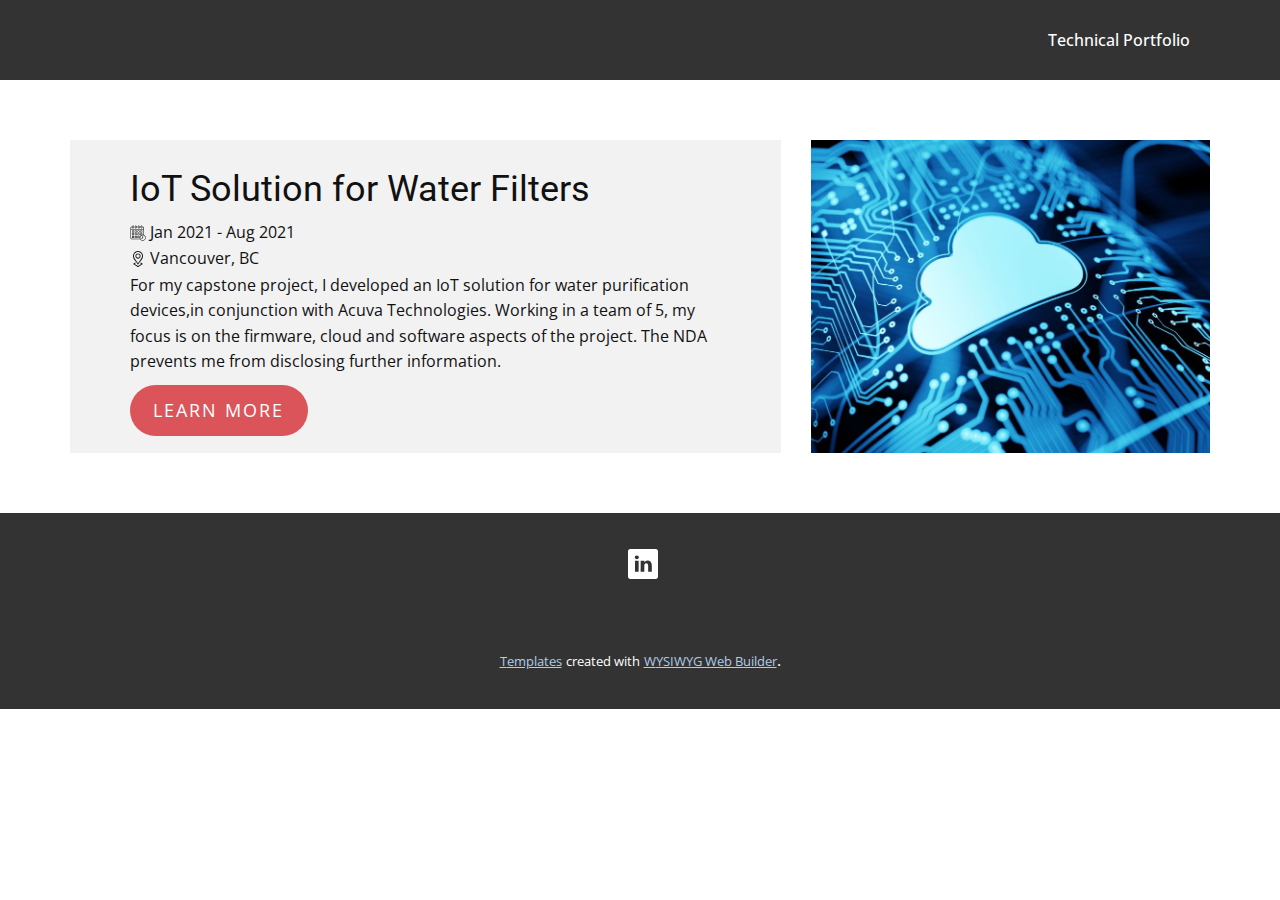
<file: iot_solution.html>
<!DOCTYPE html>
<html style="font-size: 16px;">
  <head>
    <meta name="viewport" content="width=device-width, initial-scale=1.0">
    <meta charset="utf-8">
    <meta name="keywords" content="IoT Solution for Water Filters">
    <meta name="description" content="">
    <meta name="page_type" content="np-template-header-footer-from-plugin">
    <title>iot_solution</title>
    <link rel="stylesheet" href="nicepage.css" media="screen">
<link rel="stylesheet" href="iot_solution.css" media="screen">
    <script class="u-script" type="text/javascript" src="jquery.js" defer=""></script>
    <script class="u-script" type="text/javascript" src="nicepage.js" defer=""></script>
    <meta name="generator" content="Nicepage 3.14.1, nicepage.com">
    <link id="u-theme-google-font" rel="stylesheet" href="https://fonts.googleapis.com/css?family=Roboto:100,100i,300,300i,400,400i,500,500i,700,700i,900,900i|Open+Sans:300,300i,400,400i,600,600i,700,700i,800,800i">
    
    
    <script type="application/ld+json">{
		"@context": "http://schema.org",
		"@type": "Organization",
		"name": "",
		"url": "index.html"
}</script>
    <meta property="og:title" content="iot_solution">
    <meta property="og:type" content="website">
    <meta name="theme-color" content="#478ac9">
    <link rel="canonical" href="index.html">
    <meta property="og:url" content="index.html">
  </head>
  <body class="u-body"><header class="u-clearfix u-grey-80 u-header u-header" id="sec-5cb5"><div class="u-clearfix u-sheet u-sheet-1">
        <nav class="u-menu u-menu-dropdown u-offcanvas u-menu-1">
          <div class="menu-collapse" style="font-size: 1rem; letter-spacing: 0px; font-weight: 500;">
            <a class="u-button-style u-custom-active-color u-custom-border u-custom-border-color u-custom-hover-color u-custom-left-right-menu-spacing u-custom-padding-bottom u-custom-text-active-color u-custom-text-color u-custom-text-hover-color u-custom-top-bottom-menu-spacing u-nav-link u-text-active-palette-1-base u-text-hover-palette-2-base" href="#">
              <svg><use xmlns:xlink="http://www.w3.org/1999/xlink" xlink:href="#menu-hamburger"></use></svg>
              <svg version="1.1" xmlns="http://www.w3.org/2000/svg" xmlns:xlink="http://www.w3.org/1999/xlink"><defs><symbol id="menu-hamburger" viewBox="0 0 16 16" style="width: 16px; height: 16px;"><rect y="1" width="16" height="2"></rect><rect y="7" width="16" height="2"></rect><rect y="13" width="16" height="2"></rect>
</symbol>
</defs></svg>
            </a>
          </div>
          <div class="u-custom-menu u-nav-container">
            <ul class="u-nav u-spacing-2 u-unstyled u-nav-1"><li class="u-nav-item"><a class="u-active-grey-60 u-button-style u-hover-grey-10 u-nav-link u-text-active-white u-text-hover-grey-90" href="Technical-Portfolio.html" style="padding: 10px 20px;">Technical Portfolio</a>
</li></ul>
          </div>
          <div class="u-custom-menu u-nav-container-collapse">
            <div class="u-black u-container-style u-inner-container-layout u-opacity u-opacity-95 u-sidenav">
              <div class="u-sidenav-overflow">
                <div class="u-menu-close"></div>
                <ul class="u-align-center u-nav u-popupmenu-items u-unstyled u-nav-2"><li class="u-nav-item"><a class="u-button-style u-nav-link" href="Technical-Portfolio.html" style="padding: 10px 20px;">Technical Portfolio</a>
</li></ul>
              </div>
            </div>
            <div class="u-black u-menu-overlay u-opacity u-opacity-70"></div>
          </div>
        </nav>
      </div></header>
    <section class="u-clearfix u-section-1" id="sec-fc00">
      <div class="u-clearfix u-sheet u-sheet-1">
        <div class="u-clearfix u-expanded-width u-gutter-30 u-layout-wrap u-layout-wrap-1">
          <div class="u-layout">
            <div class="u-layout-row">
              <div class="u-size-38">
                <div class="u-layout-col">
                  <div class="u-align-left u-container-style u-grey-5 u-layout-cell u-left-cell u-size-60 u-layout-cell-1" src="">
                    <div class="u-container-layout u-container-layout-1" src="">
                      <h2 class="u-text u-text-1">IoT Solution for Water Filters</h2>
                      <p class="u-text u-text-2"><span class="u-icon u-icon-1"><svg class="u-svg-content" viewBox="0 0 64 64" style="width: 1em; height: 1em;"><path d="m56 40.10529v-28.10529c0-2.75684-2.24316-5-5-5h-2v-2c0-1.6543-1.3457-3-3-3s-3 1.3457-3 3v2h-5v-2c0-1.6543-1.3457-3-3-3s-3 1.3457-3 3v2h-6v-2c0-1.6543-1.3457-3-3-3s-3 1.3457-3 3v2h-5v-2c0-1.6543-1.3457-3-3-3s-3 1.3457-3 3v2h-2c-2.75684 0-5 2.24316-5 5v40c0 2.75684 2.24316 5 5 5h33.62347c2.07868 3.58081 5.94617 6 10.37653 6 6.61719 0 12-5.38281 12-12 0-4.83142-2.87561-8.99408-7-10.89471zm-11-35.10529c0-.55176.44824-1 1-1s1 .44824 1 1v6c0 .55176-.44824 1-1 1s-1-.44824-1-1zm-11 0c0-.55176.44824-1 1-1s1 .44824 1 1v6c0 .55176-.44824 1-1 1s-1-.44824-1-1zm-12 0c0-.55176.44824-1 1-1s1 .44824 1 1v6c0 .55176-.44824 1-1 1s-1-.44824-1-1zm-11 0c0-.55176.44824-1 1-1s1 .44824 1 1v6c0 .55176-.44824 1-1 1s-1-.44824-1-1zm-4 4h2v2c0 1.6543 1.3457 3 3 3s3-1.3457 3-3v-2h5v2c0 1.6543 1.3457 3 3 3s3-1.3457 3-3v-2h6v2c0 1.6543 1.3457 3 3 3s3-1.3457 3-3v-2h5v2c0 1.6543 1.3457 3 3 3s3-1.3457 3-3v-2h2c1.6543 0 3 1.3457 3 3v5h-50v-5c0-1.6543 1.3457-3 3-3zm0 46c-1.6543 0-3-1.3457-3-3v-33h50v20.39484c-.96082-.24866-1.96246-.39484-3-.39484-.6828 0-1.34808.07056-2 .1806v-5.1806c0-.55273-.44727-1-1-1h-6c-.55273 0-1 .44727-1 1v6c0 .55273.44727 1 1 1h2.38086c-3.23914 2.15106-5.38086 5.82843-5.38086 10 0 1.40411.25494 2.74664.70001 4zm40-16h-4v-4h4zm4 22c-5.51367 0-10-4.48633-10-10s4.48633-10 10-10 10 4.48633 10 10-4.48633 10-10 10z"></path><path d="m52 49.2774v-6.2774h-2v6.2774c-.59528.34644-1 .98413-1 1.7226 0 .10126.01526.19836.02979.29553l-3.65479 2.92322 1.25 1.5625 3.65161-2.92133c.22492.08759.46753.14008.72339.14008 1.10455 0 2-.89545 2-2 0-.73846-.40472-1.37616-1-1.7226z"></path><path d="m15 22h-6c-.55273 0-1 .44727-1 1v6c0 .55273.44727 1 1 1h6c.55273 0 1-.44727 1-1v-6c0-.55273-.44727-1-1-1zm-1 6h-4v-4h4z"></path><path d="m26 22h-6c-.55273 0-1 .44727-1 1v6c0 .55273.44727 1 1 1h6c.55273 0 1-.44727 1-1v-6c0-.55273-.44727-1-1-1zm-1 6h-4v-4h4z"></path><path d="m37 22h-6c-.55273 0-1 .44727-1 1v6c0 .55273.44727 1 1 1h6c.55273 0 1-.44727 1-1v-6c0-.55273-.44727-1-1-1zm-1 6h-4v-4h4z"></path><path d="m42 30h6c.55273 0 1-.44727 1-1v-6c0-.55273-.44727-1-1-1h-6c-.55273 0-1 .44727-1 1v6c0 .55273.44727 1 1 1zm1-6h4v4h-4z"></path><path d="m15 33h-6c-.55273 0-1 .44727-1 1v6c0 .55273.44727 1 1 1h6c.55273 0 1-.44727 1-1v-6c0-.55273-.44727-1-1-1zm-1 6h-4v-4h4z"></path><path d="m26 33h-6c-.55273 0-1 .44727-1 1v6c0 .55273.44727 1 1 1h6c.55273 0 1-.44727 1-1v-6c0-.55273-.44727-1-1-1zm-1 6h-4v-4h4z"></path><path d="m37 33h-6c-.55273 0-1 .44727-1 1v6c0 .55273.44727 1 1 1h6c.55273 0 1-.44727 1-1v-6c0-.55273-.44727-1-1-1zm-1 6h-4v-4h4z"></path><path d="m15 44h-6c-.55273 0-1 .44727-1 1v6c0 .55273.44727 1 1 1h6c.55273 0 1-.44727 1-1v-6c0-.55273-.44727-1-1-1zm-1 6h-4v-4h4z"></path><path d="m26 44h-6c-.55273 0-1 .44727-1 1v6c0 .55273.44727 1 1 1h6c.55273 0 1-.44727 1-1v-6c0-.55273-.44727-1-1-1zm-1 6h-4v-4h4z"></path><path d="m37 44h-6c-.55273 0-1 .44727-1 1v6c0 .55273.44727 1 1 1h6c.55273 0 1-.44727 1-1v-6c0-.55273-.44727-1-1-1zm-1 6h-4v-4h4z"></path></svg><img></span> Jan 2021 - Aug 2021<br><span class="u-icon u-icon-2"><svg class="u-svg-content" viewBox="0 0 512 512" style="width: 1em; height: 1em;"><g><path d="m256 245.254c46.28 0 83.932-37.647 83.932-83.921s-37.652-83.92-83.932-83.92-83.932 37.646-83.932 83.92 37.652 83.921 83.932 83.921zm0-137.845c29.738 0 53.932 24.191 53.932 53.924 0 29.734-24.193 53.925-53.932 53.925s-53.932-24.191-53.932-53.925c0-29.733 24.194-53.924 53.932-53.924z"></path><path d="m164.612 312.131c22.735 30.777 13.601 18.808 79.086 112.303 5.952 8.531 18.609 8.571 24.595.013 65.781-93.939 56.73-82.041 79.095-112.317 22.655-30.672 46.083-62.388 58.921-99.554 18.581-53.801 10.549-107.034-22.614-149.894-.001 0-.001-.001-.002-.001-30.378-39.249-78.114-62.681-127.693-62.681s-97.315 23.432-127.694 62.683c-33.163 42.86-41.195 96.094-22.613 149.895 12.836 37.165 36.264 68.881 58.919 99.553zm-12.58-231.092c24.738-31.961 63.605-51.043 103.968-51.043s79.23 19.082 103.968 51.043l-.002-.001c26.767 34.592 33.153 77.83 17.985 121.748-11.339 32.828-33.38 62.667-54.695 91.524-16.596 22.467-11.629 15.595-67.256 95.333-55.569-79.658-50.665-72.873-67.256-95.333-21.315-28.857-43.356-58.697-54.695-91.524-15.168-43.919-8.782-87.156 17.983-121.747z"></path><path d="m176.932 377.167c-4.424-7.002-13.688-9.095-20.692-4.67l-42.65 26.937c-9.304 5.876-9.313 19.478 0 25.36l134.4 84.888c4.893 3.091 11.129 3.09 16.021 0l134.4-84.888c9.305-5.876 9.313-19.478 0-25.36l-42.65-26.937c-7.006-4.424-16.269-2.332-20.692 4.67-4.425 7.003-2.333 16.266 4.671 20.69l22.574 14.257-106.314 67.148-106.313-67.148 22.574-14.257c7.004-4.423 9.095-13.686 4.671-20.69z"></path>
</g></svg><img></span>&nbsp;Vancouver, BC<br>For my capstone project, I developed an IoT solution for water purification devices,in conjunction with Acuva Technologies. Working in a team of 5, my focus is on the firmware, cloud and software aspects of the project. The NDA prevents me from disclosing further information.
                      </p>
                      <a href="https://acuvastore.com/" class="u-btn u-btn-round u-button-style u-color-scheme-summer-time u-color-style-multicolor-1 u-palette-2-base u-radius-50 u-btn-1" target="_blank">Learn more</a>
                    </div>
                  </div>
                </div>
              </div>
              <div class="u-size-22">
                <div class="u-layout-col">
                  <div class="u-align-left u-container-style u-image u-layout-cell u-right-cell u-size-60 u-image-1" data-image-width="1279" data-image-height="651">
                    <div class="u-container-layout u-container-layout-2"></div>
                  </div>
                </div>
              </div>
            </div>
          </div>
        </div>
      </div>
    </section>
    
    
    <footer class="u-align-center u-clearfix u-footer u-grey-80 u-footer" id="sec-8596"><div class="u-clearfix u-sheet u-valign-middle u-sheet-1">
        <p class="u-align-left u-text u-text-1"><span class="u-icon u-text-white u-icon-1" data-href="https://www.linkedin.com/in/gaurika-sohnvi-314672166/" data-target="_blank"><svg class="u-svg-content" viewBox="0 0 512 512" style="width: 1em; height: 1em;"><path d="m475.074219 0h-438.148438c-20.394531 0-36.925781 16.53125-36.925781 36.925781v438.148438c0 20.394531 16.53125 36.925781 36.925781 36.925781h438.148438c20.394531 0 36.925781-16.53125 36.925781-36.925781v-438.148438c0-20.394531-16.53125-36.925781-36.925781-36.925781zm-293.464844 387h-62.347656v-187.574219h62.347656zm-31.171875-213.1875h-.40625c-20.921875 0-34.453125-14.402344-34.453125-32.402344 0-18.40625 13.945313-32.410156 35.273437-32.410156 21.328126 0 34.453126 14.003906 34.859376 32.410156 0 18-13.53125 32.402344-35.273438 32.402344zm255.984375 213.1875h-62.339844v-100.347656c0-25.21875-9.027343-42.417969-31.585937-42.417969-17.222656 0-27.480469 11.601563-31.988282 22.800781-1.648437 4.007813-2.050781 9.609375-2.050781 15.214844v104.75h-62.34375s.816407-169.976562 0-187.574219h62.34375v26.558594c8.285157-12.78125 23.109375-30.960937 56.1875-30.960937 41.019531 0 71.777344 26.808593 71.777344 84.421874zm0 0"></path></svg><img></span>
        </p>
      </div></footer>
    <section class="u-backlink u-clearfix u-grey-80">
      <a class="u-link" href="https://nicepage.com/templates" target="_blank">
        <span>Templates</span>
      </a>
      <p class="u-text">
        <span>created with</span>
      </p>
      <a class="u-link" href="https://nicepage.com/" target="_blank">
        <span>WYSIWYG Web Builder</span>
      </a>. 
    </section>
  </body>
</html>
</file>
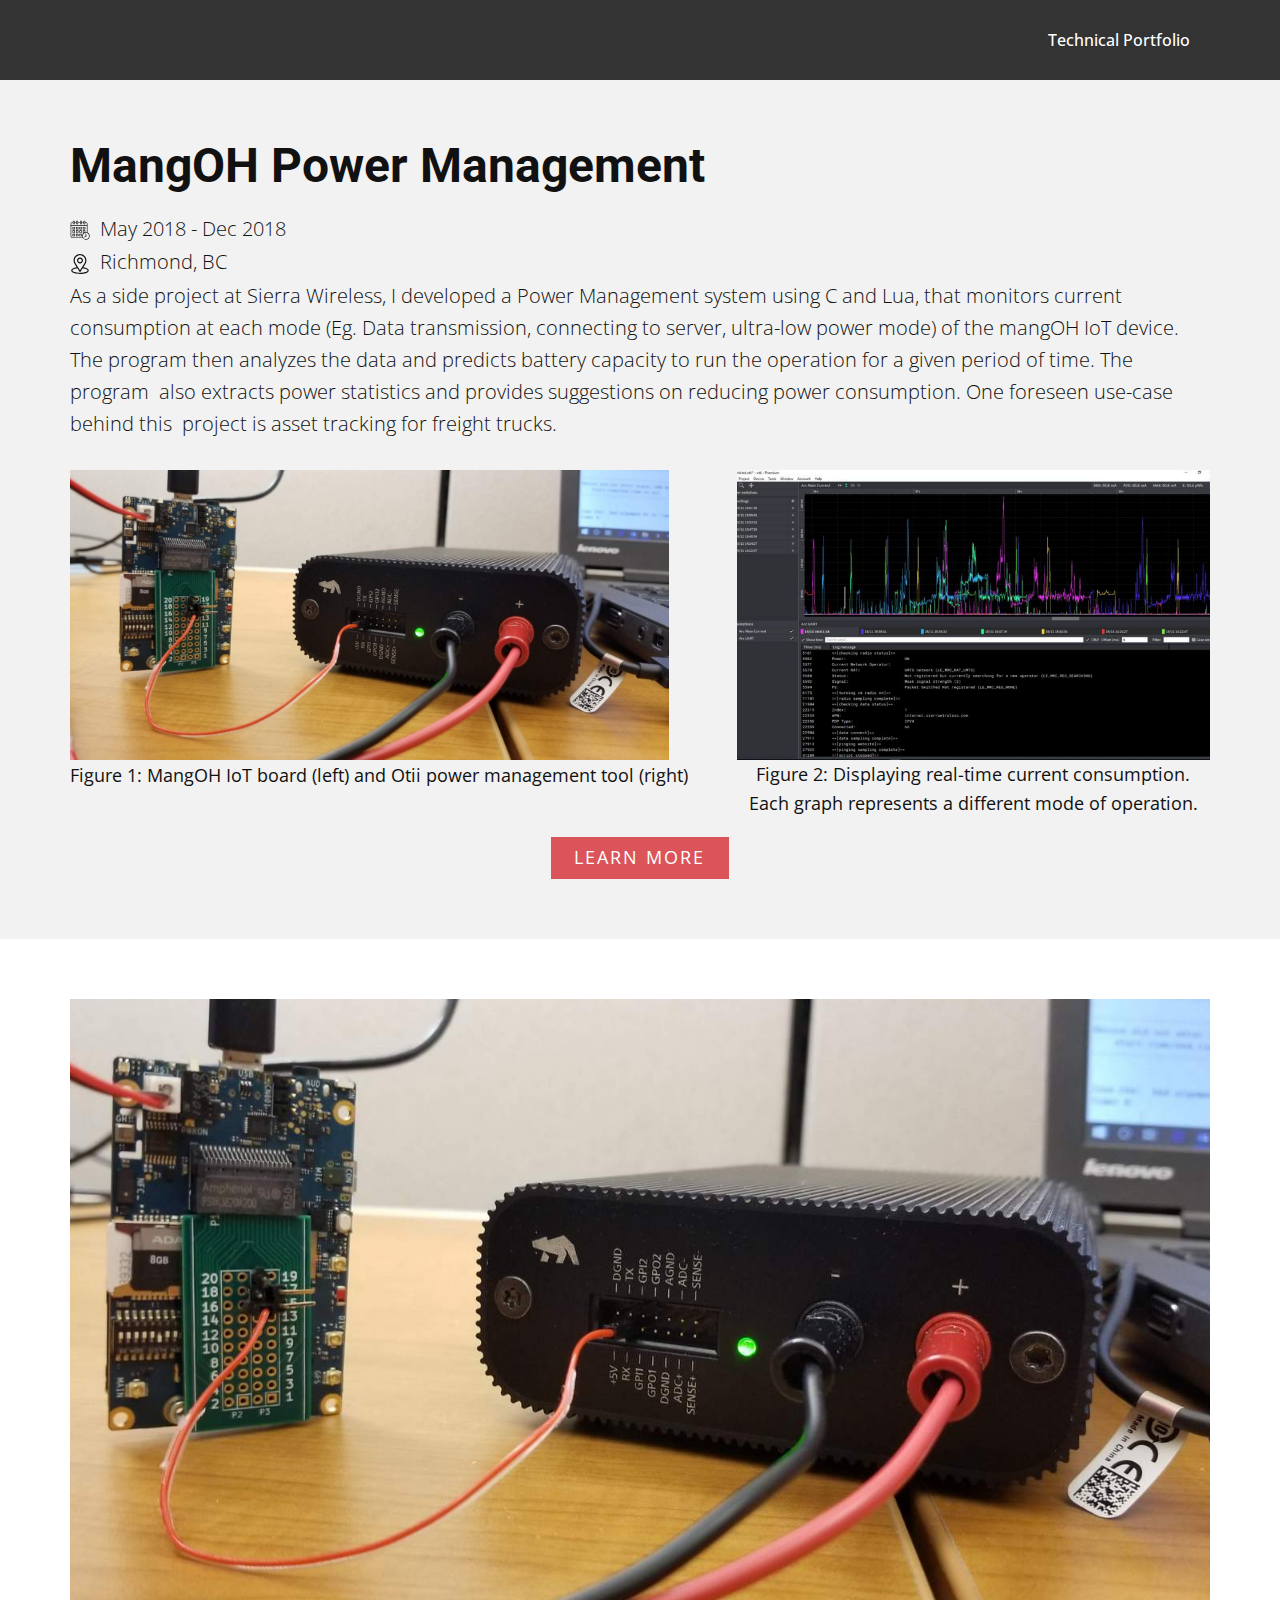
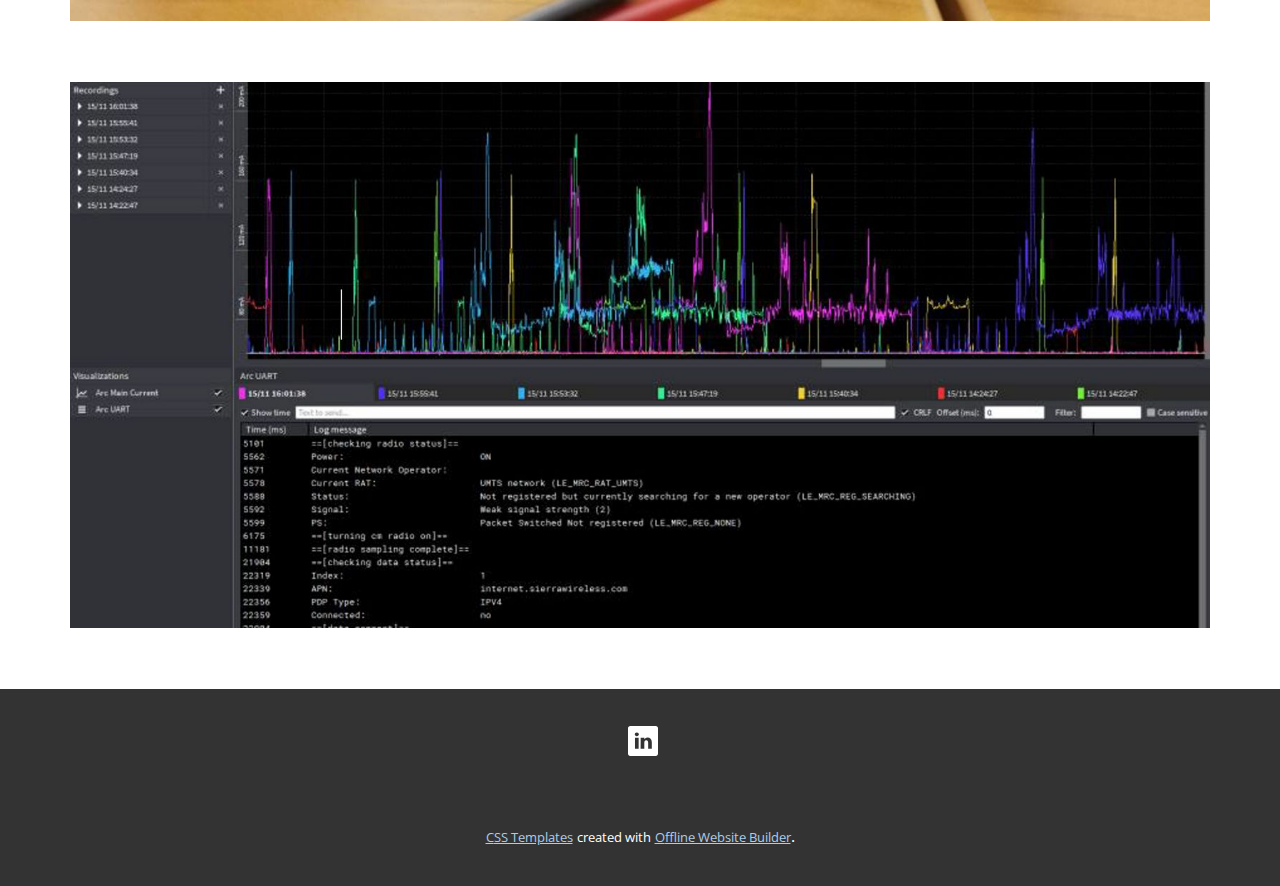
<file: mangoh_power_management.html>
<!DOCTYPE html>
<html style="font-size: 16px;">
  <head>
    <meta name="viewport" content="width=device-width, initial-scale=1.0">
    <meta charset="utf-8">
    <meta name="keywords" content="MangOH Power Management">
    <meta name="description" content="">
    <meta name="page_type" content="np-template-header-footer-from-plugin">
    <title>mangoh_power_management</title>
    <link rel="stylesheet" href="nicepage.css" media="screen">
<link rel="stylesheet" href="mangoh_power_management.css" media="screen">
    <script class="u-script" type="text/javascript" src="jquery.js" defer=""></script>
    <script class="u-script" type="text/javascript" src="nicepage.js" defer=""></script>
    <meta name="generator" content="Nicepage 3.14.1, nicepage.com">
    <link id="u-theme-google-font" rel="stylesheet" href="https://fonts.googleapis.com/css?family=Roboto:100,100i,300,300i,400,400i,500,500i,700,700i,900,900i|Open+Sans:300,300i,400,400i,600,600i,700,700i,800,800i">
    
    
    
    
    
    
    <script type="application/ld+json">{
		"@context": "http://schema.org",
		"@type": "Organization",
		"name": "",
		"url": "index.html"
}</script>
    <meta property="og:title" content="mangoh_power_management">
    <meta property="og:type" content="website">
    <meta name="theme-color" content="#478ac9">
    <link rel="canonical" href="index.html">
    <meta property="og:url" content="index.html">
  </head>
  <body class="u-body"><header class="u-clearfix u-grey-80 u-header u-header" id="sec-5cb5"><div class="u-clearfix u-sheet u-sheet-1">
        <nav class="u-menu u-menu-dropdown u-offcanvas u-menu-1">
          <div class="menu-collapse" style="font-size: 1rem; letter-spacing: 0px; font-weight: 500;">
            <a class="u-button-style u-custom-active-color u-custom-border u-custom-border-color u-custom-hover-color u-custom-left-right-menu-spacing u-custom-padding-bottom u-custom-text-active-color u-custom-text-color u-custom-text-hover-color u-custom-top-bottom-menu-spacing u-nav-link u-text-active-palette-1-base u-text-hover-palette-2-base" href="#">
              <svg><use xmlns:xlink="http://www.w3.org/1999/xlink" xlink:href="#menu-hamburger"></use></svg>
              <svg version="1.1" xmlns="http://www.w3.org/2000/svg" xmlns:xlink="http://www.w3.org/1999/xlink"><defs><symbol id="menu-hamburger" viewBox="0 0 16 16" style="width: 16px; height: 16px;"><rect y="1" width="16" height="2"></rect><rect y="7" width="16" height="2"></rect><rect y="13" width="16" height="2"></rect>
</symbol>
</defs></svg>
            </a>
          </div>
          <div class="u-custom-menu u-nav-container">
            <ul class="u-nav u-spacing-2 u-unstyled u-nav-1"><li class="u-nav-item"><a class="u-active-grey-60 u-button-style u-hover-grey-10 u-nav-link u-text-active-white u-text-hover-grey-90" href="Technical-Portfolio.html" style="padding: 10px 20px;">Technical Portfolio</a>
</li></ul>
          </div>
          <div class="u-custom-menu u-nav-container-collapse">
            <div class="u-black u-container-style u-inner-container-layout u-opacity u-opacity-95 u-sidenav">
              <div class="u-sidenav-overflow">
                <div class="u-menu-close"></div>
                <ul class="u-align-center u-nav u-popupmenu-items u-unstyled u-nav-2"><li class="u-nav-item"><a class="u-button-style u-nav-link" href="Technical-Portfolio.html" style="padding: 10px 20px;">Technical Portfolio</a>
</li></ul>
              </div>
            </div>
            <div class="u-black u-menu-overlay u-opacity u-opacity-70"></div>
          </div>
        </nav>
      </div></header>
    <section class="u-align-center u-clearfix u-grey-5 u-section-1" id="sec-518c">
      <div class="u-clearfix u-sheet u-valign-middle u-sheet-1">
        <h1 class="u-align-left u-text u-text-1">MangOH Power Management</h1>
        <p class="u-align-left u-text u-text-2"><span class="u-icon"><svg class="u-svg-content" viewBox="0 0 64 64"><path d="m56 40.10529v-28.10529c0-2.75684-2.24316-5-5-5h-2v-2c0-1.6543-1.3457-3-3-3s-3 1.3457-3 3v2h-5v-2c0-1.6543-1.3457-3-3-3s-3 1.3457-3 3v2h-6v-2c0-1.6543-1.3457-3-3-3s-3 1.3457-3 3v2h-5v-2c0-1.6543-1.3457-3-3-3s-3 1.3457-3 3v2h-2c-2.75684 0-5 2.24316-5 5v40c0 2.75684 2.24316 5 5 5h33.62347c2.07868 3.58081 5.94617 6 10.37653 6 6.61719 0 12-5.38281 12-12 0-4.83142-2.87561-8.99408-7-10.89471zm-11-35.10529c0-.55176.44824-1 1-1s1 .44824 1 1v6c0 .55176-.44824 1-1 1s-1-.44824-1-1zm-11 0c0-.55176.44824-1 1-1s1 .44824 1 1v6c0 .55176-.44824 1-1 1s-1-.44824-1-1zm-12 0c0-.55176.44824-1 1-1s1 .44824 1 1v6c0 .55176-.44824 1-1 1s-1-.44824-1-1zm-11 0c0-.55176.44824-1 1-1s1 .44824 1 1v6c0 .55176-.44824 1-1 1s-1-.44824-1-1zm-4 4h2v2c0 1.6543 1.3457 3 3 3s3-1.3457 3-3v-2h5v2c0 1.6543 1.3457 3 3 3s3-1.3457 3-3v-2h6v2c0 1.6543 1.3457 3 3 3s3-1.3457 3-3v-2h5v2c0 1.6543 1.3457 3 3 3s3-1.3457 3-3v-2h2c1.6543 0 3 1.3457 3 3v5h-50v-5c0-1.6543 1.3457-3 3-3zm0 46c-1.6543 0-3-1.3457-3-3v-33h50v20.39484c-.96082-.24866-1.96246-.39484-3-.39484-.6828 0-1.34808.07056-2 .1806v-5.1806c0-.55273-.44727-1-1-1h-6c-.55273 0-1 .44727-1 1v6c0 .55273.44727 1 1 1h2.38086c-3.23914 2.15106-5.38086 5.82843-5.38086 10 0 1.40411.25494 2.74664.70001 4zm40-16h-4v-4h4zm4 22c-5.51367 0-10-4.48633-10-10s4.48633-10 10-10 10 4.48633 10 10-4.48633 10-10 10z"></path><path d="m52 49.2774v-6.2774h-2v6.2774c-.59528.34644-1 .98413-1 1.7226 0 .10126.01526.19836.02979.29553l-3.65479 2.92322 1.25 1.5625 3.65161-2.92133c.22492.08759.46753.14008.72339.14008 1.10455 0 2-.89545 2-2 0-.73846-.40472-1.37616-1-1.7226z"></path><path d="m15 22h-6c-.55273 0-1 .44727-1 1v6c0 .55273.44727 1 1 1h6c.55273 0 1-.44727 1-1v-6c0-.55273-.44727-1-1-1zm-1 6h-4v-4h4z"></path><path d="m26 22h-6c-.55273 0-1 .44727-1 1v6c0 .55273.44727 1 1 1h6c.55273 0 1-.44727 1-1v-6c0-.55273-.44727-1-1-1zm-1 6h-4v-4h4z"></path><path d="m37 22h-6c-.55273 0-1 .44727-1 1v6c0 .55273.44727 1 1 1h6c.55273 0 1-.44727 1-1v-6c0-.55273-.44727-1-1-1zm-1 6h-4v-4h4z"></path><path d="m42 30h6c.55273 0 1-.44727 1-1v-6c0-.55273-.44727-1-1-1h-6c-.55273 0-1 .44727-1 1v6c0 .55273.44727 1 1 1zm1-6h4v4h-4z"></path><path d="m15 33h-6c-.55273 0-1 .44727-1 1v6c0 .55273.44727 1 1 1h6c.55273 0 1-.44727 1-1v-6c0-.55273-.44727-1-1-1zm-1 6h-4v-4h4z"></path><path d="m26 33h-6c-.55273 0-1 .44727-1 1v6c0 .55273.44727 1 1 1h6c.55273 0 1-.44727 1-1v-6c0-.55273-.44727-1-1-1zm-1 6h-4v-4h4z"></path><path d="m37 33h-6c-.55273 0-1 .44727-1 1v6c0 .55273.44727 1 1 1h6c.55273 0 1-.44727 1-1v-6c0-.55273-.44727-1-1-1zm-1 6h-4v-4h4z"></path><path d="m15 44h-6c-.55273 0-1 .44727-1 1v6c0 .55273.44727 1 1 1h6c.55273 0 1-.44727 1-1v-6c0-.55273-.44727-1-1-1zm-1 6h-4v-4h4z"></path><path d="m26 44h-6c-.55273 0-1 .44727-1 1v6c0 .55273.44727 1 1 1h6c.55273 0 1-.44727 1-1v-6c0-.55273-.44727-1-1-1zm-1 6h-4v-4h4z"></path><path d="m37 44h-6c-.55273 0-1 .44727-1 1v6c0 .55273.44727 1 1 1h6c.55273 0 1-.44727 1-1v-6c0-.55273-.44727-1-1-1zm-1 6h-4v-4h4z"></path></svg><img></span>&nbsp; May 2018 - Dec 2018<br><span class="u-icon"><svg class="u-svg-content" viewBox="0 0 512 512" x="0px" y="0px"><g><g><path d="M341.476,338.285c54.483-85.493,47.634-74.827,49.204-77.056C410.516,233.251,421,200.322,421,166    C421,74.98,347.139,0,256,0C165.158,0,91,74.832,91,166c0,34.3,10.704,68.091,31.19,96.446l48.332,75.84    C118.847,346.227,31,369.892,31,422c0,18.995,12.398,46.065,71.462,67.159C143.704,503.888,198.231,512,256,512    c108.025,0,225-30.472,225-90C481,369.883,393.256,346.243,341.476,338.285z M147.249,245.945    c-0.165-0.258-0.337-0.51-0.517-0.758C129.685,221.735,121,193.941,121,166c0-75.018,60.406-136,135-136    c74.439,0,135,61.009,135,136c0,27.986-8.521,54.837-24.646,77.671c-1.445,1.906,6.094-9.806-110.354,172.918L147.249,245.945z     M256,482c-117.994,0-195-34.683-195-60c0-17.016,39.568-44.995,127.248-55.901l55.102,86.463    c2.754,4.322,7.524,6.938,12.649,6.938s9.896-2.617,12.649-6.938l55.101-86.463C411.431,377.005,451,404.984,451,422    C451,447.102,374.687,482,256,482z"></path>
</g>
</g><g><g><path d="M256,91c-41.355,0-75,33.645-75,75s33.645,75,75,75c41.355,0,75-33.645,75-75S297.355,91,256,91z M256,211    c-24.813,0-45-20.187-45-45s20.187-45,45-45s45,20.187,45,45S280.813,211,256,211z"></path>
</g>
</g></svg><img></span>&nbsp;&nbsp;Richmond, BC<br>As a side project at Sierra Wireless, I developed a Power Management system using C and Lua, that monitors current&nbsp; consumption at each mode (Eg. Data transmission, connecting to&nbsp;server, ultra-low power mode) of the mangOH IoT device. The&nbsp;program then analyzes the data and predicts battery capacity to run the operation for a given period of time. The program&nbsp; also extracts power statistics and provides suggestions on reducing power consumption. One foreseen use-case behind this&nbsp; project is asset tracking for freight trucks.
        </p>
        <img src="images/mangohYellow1.jpg" alt="" class="u-image u-image-default u-image-1" data-image-width="1600" data-image-height="778">
        <img src="images/logs_graph1.PNG" alt="" class="u-image u-image-default u-image-2" data-image-width="1600" data-image-height="946">
        <p class="u-align-left u-text u-text-3">Figure 1: MangOH IoT board (left) and Otii power management tool (right)</p>
        <p class="u-text u-text-4">Figure 2: Displaying real-time current consumption. Each graph represents a different mode of operation.</p>
        <a href="https://mangoh.io/mangoh-yellow" class="u-btn u-btn-rectangle u-button-style u-color-scheme-summer-time u-color-style-multicolor-1 u-palette-2-base u-radius-0 u-btn-1" target="_blank">Learn more</a>
      </div>
    </section>
    <section class="u-clearfix u-section-2" id="sec-0429">
      <div class="u-clearfix u-sheet u-sheet-1">
        <div class="u-clearfix u-expanded-width u-gutter-30 u-layout-wrap u-layout-wrap-1">
          <div class="u-layout">
            <div class="u-layout-row">
              <div class="u-size-60">
                <div class="u-layout-col">
                  <div class="u-align-left u-container-style u-image u-layout-cell u-right-cell u-size-60 u-image-1" data-image-width="1600" data-image-height="778">
                    <div class="u-container-layout u-container-layout-1"></div>
                  </div>
                </div>
              </div>
            </div>
          </div>
        </div>
      </div>
    </section>
    <section class="u-clearfix u-white u-section-3" id="carousel_0e68">
      <div class="u-clearfix u-sheet u-sheet-1"></div>
    </section>
    <section class="u-clearfix u-section-4" id="carousel_cdfa">
      <div class="u-clearfix u-sheet u-valign-middle u-sheet-1">
        <div class="u-clearfix u-expanded-width u-gutter-30 u-layout-wrap u-layout-wrap-1">
          <div class="u-layout">
            <div class="u-layout-row">
              <div class="u-size-60">
                <div class="u-layout-col">
                  <div class="u-align-left u-container-style u-image u-layout-cell u-right-cell u-size-60 u-image-1" data-image-width="1600" data-image-height="946">
                    <div class="u-container-layout u-container-layout-1"></div>
                  </div>
                </div>
              </div>
            </div>
          </div>
        </div>
      </div>
    </section>
    <section class="u-clearfix u-white u-section-5" id="sec-68d8">
      <div class="u-clearfix u-sheet u-sheet-1"></div>
    </section>
    
    
    <footer class="u-align-center u-clearfix u-footer u-grey-80 u-footer" id="sec-8596"><div class="u-clearfix u-sheet u-valign-middle u-sheet-1">
        <p class="u-align-left u-text u-text-1"><span class="u-icon u-text-white u-icon-1" data-href="https://www.linkedin.com/in/gaurika-sohnvi-314672166/" data-target="_blank"><svg class="u-svg-content" viewBox="0 0 512 512" style="width: 1em; height: 1em;"><path d="m475.074219 0h-438.148438c-20.394531 0-36.925781 16.53125-36.925781 36.925781v438.148438c0 20.394531 16.53125 36.925781 36.925781 36.925781h438.148438c20.394531 0 36.925781-16.53125 36.925781-36.925781v-438.148438c0-20.394531-16.53125-36.925781-36.925781-36.925781zm-293.464844 387h-62.347656v-187.574219h62.347656zm-31.171875-213.1875h-.40625c-20.921875 0-34.453125-14.402344-34.453125-32.402344 0-18.40625 13.945313-32.410156 35.273437-32.410156 21.328126 0 34.453126 14.003906 34.859376 32.410156 0 18-13.53125 32.402344-35.273438 32.402344zm255.984375 213.1875h-62.339844v-100.347656c0-25.21875-9.027343-42.417969-31.585937-42.417969-17.222656 0-27.480469 11.601563-31.988282 22.800781-1.648437 4.007813-2.050781 9.609375-2.050781 15.214844v104.75h-62.34375s.816407-169.976562 0-187.574219h62.34375v26.558594c8.285157-12.78125 23.109375-30.960937 56.1875-30.960937 41.019531 0 71.777344 26.808593 71.777344 84.421874zm0 0"></path></svg><img></span>
        </p>
      </div></footer>
    <section class="u-backlink u-clearfix u-grey-80">
      <a class="u-link" href="https://nicepage.com/css-templates" target="_blank">
        <span>CSS Templates</span>
      </a>
      <p class="u-text">
        <span>created with</span>
      </p>
      <a class="u-link" href="https://nicepage.com/" target="_blank">
        <span>Offline Website Builder</span>
      </a>. 
    </section>
  </body>
</html>
</file>
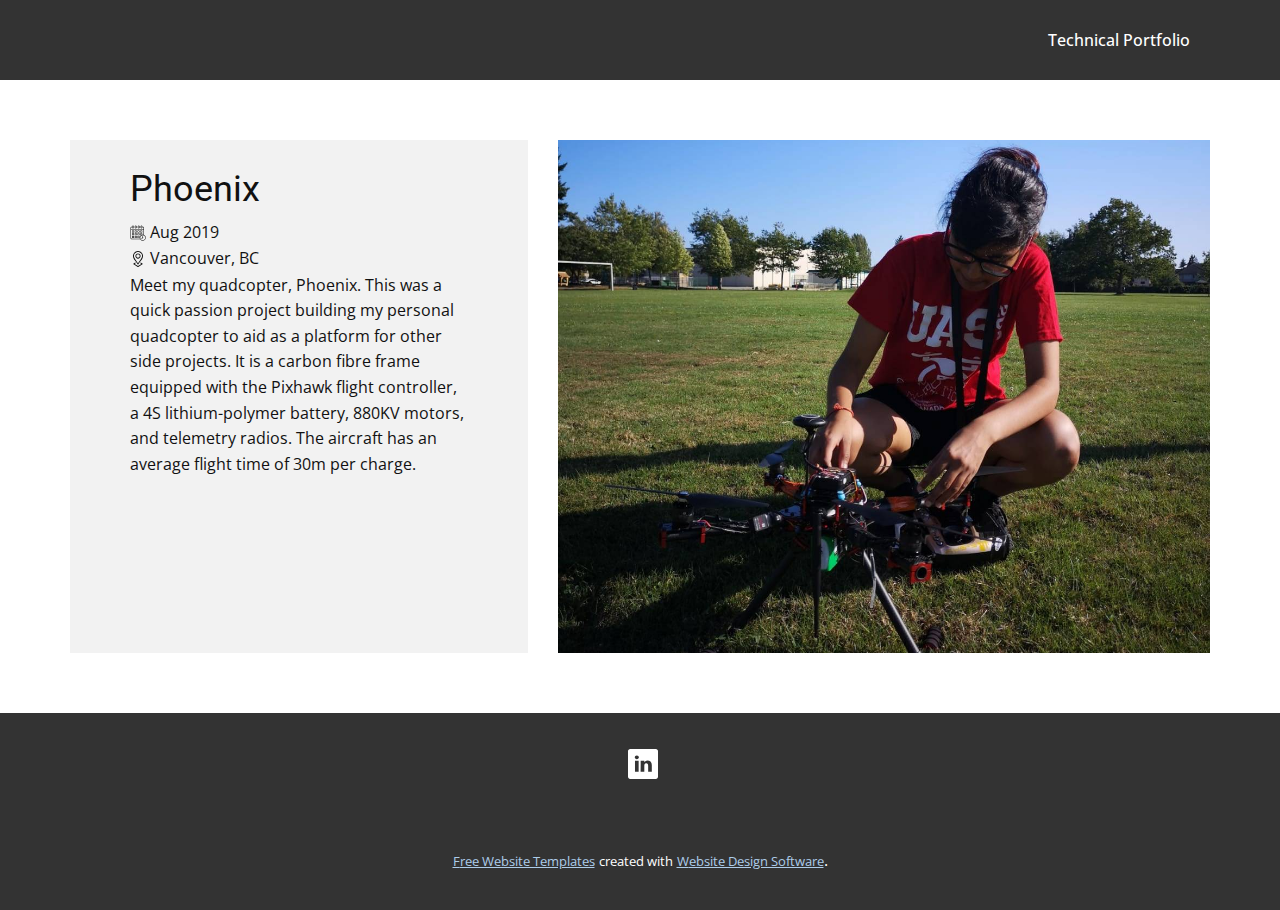
<file: phoenix.html>
<!DOCTYPE html>
<html style="font-size: 16px;">
  <head>
    <meta name="viewport" content="width=device-width, initial-scale=1.0">
    <meta charset="utf-8">
    <meta name="keywords" content="Phoenix">
    <meta name="description" content="">
    <meta name="page_type" content="np-template-header-footer-from-plugin">
    <title>phoenix</title>
    <link rel="stylesheet" href="nicepage.css" media="screen">
<link rel="stylesheet" href="phoenix.css" media="screen">
    <script class="u-script" type="text/javascript" src="jquery.js" defer=""></script>
    <script class="u-script" type="text/javascript" src="nicepage.js" defer=""></script>
    <meta name="generator" content="Nicepage 3.14.1, nicepage.com">
    <link id="u-theme-google-font" rel="stylesheet" href="https://fonts.googleapis.com/css?family=Roboto:100,100i,300,300i,400,400i,500,500i,700,700i,900,900i|Open+Sans:300,300i,400,400i,600,600i,700,700i,800,800i">
    
    
    <script type="application/ld+json">{
		"@context": "http://schema.org",
		"@type": "Organization",
		"name": "",
		"url": "index.html"
}</script>
    <meta property="og:title" content="phoenix">
    <meta property="og:type" content="website">
    <meta name="theme-color" content="#478ac9">
    <link rel="canonical" href="index.html">
    <meta property="og:url" content="index.html">
  </head>
  <body class="u-body"><header class="u-clearfix u-grey-80 u-header u-header" id="sec-5cb5"><div class="u-clearfix u-sheet u-sheet-1">
        <nav class="u-menu u-menu-dropdown u-offcanvas u-menu-1">
          <div class="menu-collapse" style="font-size: 1rem; letter-spacing: 0px; font-weight: 500;">
            <a class="u-button-style u-custom-active-color u-custom-border u-custom-border-color u-custom-hover-color u-custom-left-right-menu-spacing u-custom-padding-bottom u-custom-text-active-color u-custom-text-color u-custom-text-hover-color u-custom-top-bottom-menu-spacing u-nav-link u-text-active-palette-1-base u-text-hover-palette-2-base" href="#">
              <svg><use xmlns:xlink="http://www.w3.org/1999/xlink" xlink:href="#menu-hamburger"></use></svg>
              <svg version="1.1" xmlns="http://www.w3.org/2000/svg" xmlns:xlink="http://www.w3.org/1999/xlink"><defs><symbol id="menu-hamburger" viewBox="0 0 16 16" style="width: 16px; height: 16px;"><rect y="1" width="16" height="2"></rect><rect y="7" width="16" height="2"></rect><rect y="13" width="16" height="2"></rect>
</symbol>
</defs></svg>
            </a>
          </div>
          <div class="u-custom-menu u-nav-container">
            <ul class="u-nav u-spacing-2 u-unstyled u-nav-1"><li class="u-nav-item"><a class="u-active-grey-60 u-button-style u-hover-grey-10 u-nav-link u-text-active-white u-text-hover-grey-90" href="Technical-Portfolio.html" style="padding: 10px 20px;">Technical Portfolio</a>
</li></ul>
          </div>
          <div class="u-custom-menu u-nav-container-collapse">
            <div class="u-black u-container-style u-inner-container-layout u-opacity u-opacity-95 u-sidenav">
              <div class="u-sidenav-overflow">
                <div class="u-menu-close"></div>
                <ul class="u-align-center u-nav u-popupmenu-items u-unstyled u-nav-2"><li class="u-nav-item"><a class="u-button-style u-nav-link" href="Technical-Portfolio.html" style="padding: 10px 20px;">Technical Portfolio</a>
</li></ul>
              </div>
            </div>
            <div class="u-black u-menu-overlay u-opacity u-opacity-70"></div>
          </div>
        </nav>
      </div></header>
    <section class="u-clearfix u-section-1" id="sec-719e">
      <div class="u-clearfix u-sheet u-sheet-1">
        <div class="u-clearfix u-expanded-width u-gutter-30 u-layout-wrap u-layout-wrap-1">
          <div class="u-layout">
            <div class="u-layout-row">
              <div class="u-size-25">
                <div class="u-layout-col">
                  <div class="u-align-left u-container-style u-grey-5 u-layout-cell u-left-cell u-size-60 u-layout-cell-1" src="">
                    <div class="u-container-layout u-valign-top u-container-layout-1" src="">
                      <h2 class="u-text u-text-1">Phoenix</h2>
                      <p class="u-text u-text-2"><span class="u-icon u-icon-1"><svg class="u-svg-content" viewBox="0 0 64 64" style="width: 1em; height: 1em;"><path d="m56 40.10529v-28.10529c0-2.75684-2.24316-5-5-5h-2v-2c0-1.6543-1.3457-3-3-3s-3 1.3457-3 3v2h-5v-2c0-1.6543-1.3457-3-3-3s-3 1.3457-3 3v2h-6v-2c0-1.6543-1.3457-3-3-3s-3 1.3457-3 3v2h-5v-2c0-1.6543-1.3457-3-3-3s-3 1.3457-3 3v2h-2c-2.75684 0-5 2.24316-5 5v40c0 2.75684 2.24316 5 5 5h33.62347c2.07868 3.58081 5.94617 6 10.37653 6 6.61719 0 12-5.38281 12-12 0-4.83142-2.87561-8.99408-7-10.89471zm-11-35.10529c0-.55176.44824-1 1-1s1 .44824 1 1v6c0 .55176-.44824 1-1 1s-1-.44824-1-1zm-11 0c0-.55176.44824-1 1-1s1 .44824 1 1v6c0 .55176-.44824 1-1 1s-1-.44824-1-1zm-12 0c0-.55176.44824-1 1-1s1 .44824 1 1v6c0 .55176-.44824 1-1 1s-1-.44824-1-1zm-11 0c0-.55176.44824-1 1-1s1 .44824 1 1v6c0 .55176-.44824 1-1 1s-1-.44824-1-1zm-4 4h2v2c0 1.6543 1.3457 3 3 3s3-1.3457 3-3v-2h5v2c0 1.6543 1.3457 3 3 3s3-1.3457 3-3v-2h6v2c0 1.6543 1.3457 3 3 3s3-1.3457 3-3v-2h5v2c0 1.6543 1.3457 3 3 3s3-1.3457 3-3v-2h2c1.6543 0 3 1.3457 3 3v5h-50v-5c0-1.6543 1.3457-3 3-3zm0 46c-1.6543 0-3-1.3457-3-3v-33h50v20.39484c-.96082-.24866-1.96246-.39484-3-.39484-.6828 0-1.34808.07056-2 .1806v-5.1806c0-.55273-.44727-1-1-1h-6c-.55273 0-1 .44727-1 1v6c0 .55273.44727 1 1 1h2.38086c-3.23914 2.15106-5.38086 5.82843-5.38086 10 0 1.40411.25494 2.74664.70001 4zm40-16h-4v-4h4zm4 22c-5.51367 0-10-4.48633-10-10s4.48633-10 10-10 10 4.48633 10 10-4.48633 10-10 10z"></path><path d="m52 49.2774v-6.2774h-2v6.2774c-.59528.34644-1 .98413-1 1.7226 0 .10126.01526.19836.02979.29553l-3.65479 2.92322 1.25 1.5625 3.65161-2.92133c.22492.08759.46753.14008.72339.14008 1.10455 0 2-.89545 2-2 0-.73846-.40472-1.37616-1-1.7226z"></path><path d="m15 22h-6c-.55273 0-1 .44727-1 1v6c0 .55273.44727 1 1 1h6c.55273 0 1-.44727 1-1v-6c0-.55273-.44727-1-1-1zm-1 6h-4v-4h4z"></path><path d="m26 22h-6c-.55273 0-1 .44727-1 1v6c0 .55273.44727 1 1 1h6c.55273 0 1-.44727 1-1v-6c0-.55273-.44727-1-1-1zm-1 6h-4v-4h4z"></path><path d="m37 22h-6c-.55273 0-1 .44727-1 1v6c0 .55273.44727 1 1 1h6c.55273 0 1-.44727 1-1v-6c0-.55273-.44727-1-1-1zm-1 6h-4v-4h4z"></path><path d="m42 30h6c.55273 0 1-.44727 1-1v-6c0-.55273-.44727-1-1-1h-6c-.55273 0-1 .44727-1 1v6c0 .55273.44727 1 1 1zm1-6h4v4h-4z"></path><path d="m15 33h-6c-.55273 0-1 .44727-1 1v6c0 .55273.44727 1 1 1h6c.55273 0 1-.44727 1-1v-6c0-.55273-.44727-1-1-1zm-1 6h-4v-4h4z"></path><path d="m26 33h-6c-.55273 0-1 .44727-1 1v6c0 .55273.44727 1 1 1h6c.55273 0 1-.44727 1-1v-6c0-.55273-.44727-1-1-1zm-1 6h-4v-4h4z"></path><path d="m37 33h-6c-.55273 0-1 .44727-1 1v6c0 .55273.44727 1 1 1h6c.55273 0 1-.44727 1-1v-6c0-.55273-.44727-1-1-1zm-1 6h-4v-4h4z"></path><path d="m15 44h-6c-.55273 0-1 .44727-1 1v6c0 .55273.44727 1 1 1h6c.55273 0 1-.44727 1-1v-6c0-.55273-.44727-1-1-1zm-1 6h-4v-4h4z"></path><path d="m26 44h-6c-.55273 0-1 .44727-1 1v6c0 .55273.44727 1 1 1h6c.55273 0 1-.44727 1-1v-6c0-.55273-.44727-1-1-1zm-1 6h-4v-4h4z"></path><path d="m37 44h-6c-.55273 0-1 .44727-1 1v6c0 .55273.44727 1 1 1h6c.55273 0 1-.44727 1-1v-6c0-.55273-.44727-1-1-1zm-1 6h-4v-4h4z"></path></svg><img></span> Aug 2019<br><span class="u-icon u-icon-2"><svg class="u-svg-content" viewBox="0 0 512 512" style="width: 1em; height: 1em;"><g><path d="m256 245.254c46.28 0 83.932-37.647 83.932-83.921s-37.652-83.92-83.932-83.92-83.932 37.646-83.932 83.92 37.652 83.921 83.932 83.921zm0-137.845c29.738 0 53.932 24.191 53.932 53.924 0 29.734-24.193 53.925-53.932 53.925s-53.932-24.191-53.932-53.925c0-29.733 24.194-53.924 53.932-53.924z"></path><path d="m164.612 312.131c22.735 30.777 13.601 18.808 79.086 112.303 5.952 8.531 18.609 8.571 24.595.013 65.781-93.939 56.73-82.041 79.095-112.317 22.655-30.672 46.083-62.388 58.921-99.554 18.581-53.801 10.549-107.034-22.614-149.894-.001 0-.001-.001-.002-.001-30.378-39.249-78.114-62.681-127.693-62.681s-97.315 23.432-127.694 62.683c-33.163 42.86-41.195 96.094-22.613 149.895 12.836 37.165 36.264 68.881 58.919 99.553zm-12.58-231.092c24.738-31.961 63.605-51.043 103.968-51.043s79.23 19.082 103.968 51.043l-.002-.001c26.767 34.592 33.153 77.83 17.985 121.748-11.339 32.828-33.38 62.667-54.695 91.524-16.596 22.467-11.629 15.595-67.256 95.333-55.569-79.658-50.665-72.873-67.256-95.333-21.315-28.857-43.356-58.697-54.695-91.524-15.168-43.919-8.782-87.156 17.983-121.747z"></path><path d="m176.932 377.167c-4.424-7.002-13.688-9.095-20.692-4.67l-42.65 26.937c-9.304 5.876-9.313 19.478 0 25.36l134.4 84.888c4.893 3.091 11.129 3.09 16.021 0l134.4-84.888c9.305-5.876 9.313-19.478 0-25.36l-42.65-26.937c-7.006-4.424-16.269-2.332-20.692 4.67-4.425 7.003-2.333 16.266 4.671 20.69l22.574 14.257-106.314 67.148-106.313-67.148 22.574-14.257c7.004-4.423 9.095-13.686 4.671-20.69z"></path>
</g></svg><img></span>&nbsp;Vancouver, BC<br>Meet my quadcopter, Phoenix. This was a quick passion project building my personal quadcopter to aid as a platform for other side projects. It is a carbon fibre frame equipped with the Pixhawk flight controller, a 4S lithium-polymer battery, 880KV motors, and telemetry radios. The aircraft has an average flight time of 30m per charge.
                      </p>
                    </div>
                  </div>
                </div>
              </div>
              <div class="u-size-35">
                <div class="u-layout-col">
                  <div class="u-align-left u-container-style u-image u-layout-cell u-right-cell u-size-60 u-image-1" data-image-width="1200" data-image-height="1600">
                    <div class="u-container-layout u-container-layout-2"></div>
                  </div>
                </div>
              </div>
            </div>
          </div>
        </div>
      </div>
    </section>
    
    
    <footer class="u-align-center u-clearfix u-footer u-grey-80 u-footer" id="sec-8596"><div class="u-clearfix u-sheet u-valign-middle u-sheet-1">
        <p class="u-align-left u-text u-text-1"><span class="u-icon u-text-white u-icon-1" data-href="https://www.linkedin.com/in/gaurika-sohnvi-314672166/" data-target="_blank"><svg class="u-svg-content" viewBox="0 0 512 512" style="width: 1em; height: 1em;"><path d="m475.074219 0h-438.148438c-20.394531 0-36.925781 16.53125-36.925781 36.925781v438.148438c0 20.394531 16.53125 36.925781 36.925781 36.925781h438.148438c20.394531 0 36.925781-16.53125 36.925781-36.925781v-438.148438c0-20.394531-16.53125-36.925781-36.925781-36.925781zm-293.464844 387h-62.347656v-187.574219h62.347656zm-31.171875-213.1875h-.40625c-20.921875 0-34.453125-14.402344-34.453125-32.402344 0-18.40625 13.945313-32.410156 35.273437-32.410156 21.328126 0 34.453126 14.003906 34.859376 32.410156 0 18-13.53125 32.402344-35.273438 32.402344zm255.984375 213.1875h-62.339844v-100.347656c0-25.21875-9.027343-42.417969-31.585937-42.417969-17.222656 0-27.480469 11.601563-31.988282 22.800781-1.648437 4.007813-2.050781 9.609375-2.050781 15.214844v104.75h-62.34375s.816407-169.976562 0-187.574219h62.34375v26.558594c8.285157-12.78125 23.109375-30.960937 56.1875-30.960937 41.019531 0 71.777344 26.808593 71.777344 84.421874zm0 0"></path></svg><img></span>
        </p>
      </div></footer>
    <section class="u-backlink u-clearfix u-grey-80">
      <a class="u-link" href="https://nicepage.com/website-templates" target="_blank">
        <span>Free Website Templates</span>
      </a>
      <p class="u-text">
        <span>created with</span>
      </p>
      <a class="u-link" href="https://nicepage.com/" target="_blank">
        <span>Website Design Software</span>
      </a>. 
    </section>
  </body>
</html>
</file>
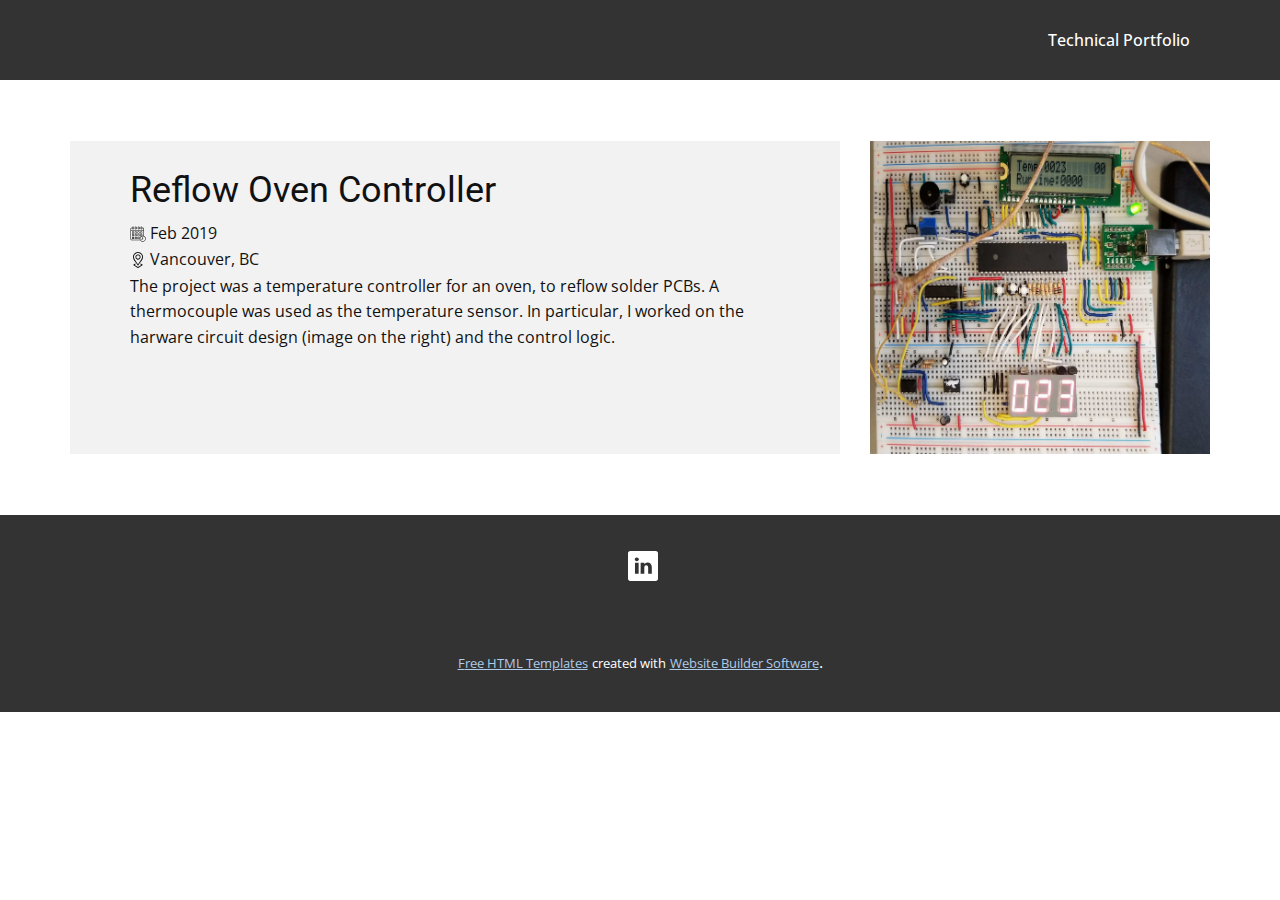
<file: reflow_oven.html>
<!DOCTYPE html>
<html style="font-size: 16px;">
  <head>
    <meta name="viewport" content="width=device-width, initial-scale=1.0">
    <meta charset="utf-8">
    <meta name="keywords" content="Reflow Oven Controller">
    <meta name="description" content="">
    <meta name="page_type" content="np-template-header-footer-from-plugin">
    <title>reflow_oven</title>
    <link rel="stylesheet" href="nicepage.css" media="screen">
<link rel="stylesheet" href="reflow_oven.css" media="screen">
    <script class="u-script" type="text/javascript" src="jquery.js" defer=""></script>
    <script class="u-script" type="text/javascript" src="nicepage.js" defer=""></script>
    <meta name="generator" content="Nicepage 3.14.1, nicepage.com">
    <link id="u-theme-google-font" rel="stylesheet" href="https://fonts.googleapis.com/css?family=Roboto:100,100i,300,300i,400,400i,500,500i,700,700i,900,900i|Open+Sans:300,300i,400,400i,600,600i,700,700i,800,800i">
    
    
    <script type="application/ld+json">{
		"@context": "http://schema.org",
		"@type": "Organization",
		"name": "",
		"url": "index.html"
}</script>
    <meta property="og:title" content="reflow_oven">
    <meta property="og:type" content="website">
    <meta name="theme-color" content="#478ac9">
    <link rel="canonical" href="index.html">
    <meta property="og:url" content="index.html">
  </head>
  <body class="u-body"><header class="u-clearfix u-grey-80 u-header u-header" id="sec-5cb5"><div class="u-clearfix u-sheet u-sheet-1">
        <nav class="u-menu u-menu-dropdown u-offcanvas u-menu-1">
          <div class="menu-collapse" style="font-size: 1rem; letter-spacing: 0px; font-weight: 500;">
            <a class="u-button-style u-custom-active-color u-custom-border u-custom-border-color u-custom-hover-color u-custom-left-right-menu-spacing u-custom-padding-bottom u-custom-text-active-color u-custom-text-color u-custom-text-hover-color u-custom-top-bottom-menu-spacing u-nav-link u-text-active-palette-1-base u-text-hover-palette-2-base" href="#">
              <svg><use xmlns:xlink="http://www.w3.org/1999/xlink" xlink:href="#menu-hamburger"></use></svg>
              <svg version="1.1" xmlns="http://www.w3.org/2000/svg" xmlns:xlink="http://www.w3.org/1999/xlink"><defs><symbol id="menu-hamburger" viewBox="0 0 16 16" style="width: 16px; height: 16px;"><rect y="1" width="16" height="2"></rect><rect y="7" width="16" height="2"></rect><rect y="13" width="16" height="2"></rect>
</symbol>
</defs></svg>
            </a>
          </div>
          <div class="u-custom-menu u-nav-container">
            <ul class="u-nav u-spacing-2 u-unstyled u-nav-1"><li class="u-nav-item"><a class="u-active-grey-60 u-button-style u-hover-grey-10 u-nav-link u-text-active-white u-text-hover-grey-90" href="Technical-Portfolio.html" style="padding: 10px 20px;">Technical Portfolio</a>
</li></ul>
          </div>
          <div class="u-custom-menu u-nav-container-collapse">
            <div class="u-black u-container-style u-inner-container-layout u-opacity u-opacity-95 u-sidenav">
              <div class="u-sidenav-overflow">
                <div class="u-menu-close"></div>
                <ul class="u-align-center u-nav u-popupmenu-items u-unstyled u-nav-2"><li class="u-nav-item"><a class="u-button-style u-nav-link" href="Technical-Portfolio.html" style="padding: 10px 20px;">Technical Portfolio</a>
</li></ul>
              </div>
            </div>
            <div class="u-black u-menu-overlay u-opacity u-opacity-70"></div>
          </div>
        </nav>
      </div></header>
    <section class="u-clearfix u-section-1" id="sec-995c">
      <div class="u-clearfix u-sheet u-sheet-1">
        <div class="u-clearfix u-expanded-width u-gutter-30 u-layout-wrap u-layout-wrap-1">
          <div class="u-layout">
            <div class="u-layout-row">
              <div class="u-size-41">
                <div class="u-layout-col">
                  <div class="u-align-left u-container-style u-grey-5 u-layout-cell u-left-cell u-size-60 u-layout-cell-1" src="">
                    <div class="u-container-layout u-container-layout-1" src="">
                      <h2 class="u-text u-text-1">Reflow Oven Controller</h2>
                      <p class="u-text u-text-2"><span class="u-icon u-icon-1"><svg class="u-svg-content" viewBox="0 0 64 64" style="width: 1em; height: 1em;"><path d="m56 40.10529v-28.10529c0-2.75684-2.24316-5-5-5h-2v-2c0-1.6543-1.3457-3-3-3s-3 1.3457-3 3v2h-5v-2c0-1.6543-1.3457-3-3-3s-3 1.3457-3 3v2h-6v-2c0-1.6543-1.3457-3-3-3s-3 1.3457-3 3v2h-5v-2c0-1.6543-1.3457-3-3-3s-3 1.3457-3 3v2h-2c-2.75684 0-5 2.24316-5 5v40c0 2.75684 2.24316 5 5 5h33.62347c2.07868 3.58081 5.94617 6 10.37653 6 6.61719 0 12-5.38281 12-12 0-4.83142-2.87561-8.99408-7-10.89471zm-11-35.10529c0-.55176.44824-1 1-1s1 .44824 1 1v6c0 .55176-.44824 1-1 1s-1-.44824-1-1zm-11 0c0-.55176.44824-1 1-1s1 .44824 1 1v6c0 .55176-.44824 1-1 1s-1-.44824-1-1zm-12 0c0-.55176.44824-1 1-1s1 .44824 1 1v6c0 .55176-.44824 1-1 1s-1-.44824-1-1zm-11 0c0-.55176.44824-1 1-1s1 .44824 1 1v6c0 .55176-.44824 1-1 1s-1-.44824-1-1zm-4 4h2v2c0 1.6543 1.3457 3 3 3s3-1.3457 3-3v-2h5v2c0 1.6543 1.3457 3 3 3s3-1.3457 3-3v-2h6v2c0 1.6543 1.3457 3 3 3s3-1.3457 3-3v-2h5v2c0 1.6543 1.3457 3 3 3s3-1.3457 3-3v-2h2c1.6543 0 3 1.3457 3 3v5h-50v-5c0-1.6543 1.3457-3 3-3zm0 46c-1.6543 0-3-1.3457-3-3v-33h50v20.39484c-.96082-.24866-1.96246-.39484-3-.39484-.6828 0-1.34808.07056-2 .1806v-5.1806c0-.55273-.44727-1-1-1h-6c-.55273 0-1 .44727-1 1v6c0 .55273.44727 1 1 1h2.38086c-3.23914 2.15106-5.38086 5.82843-5.38086 10 0 1.40411.25494 2.74664.70001 4zm40-16h-4v-4h4zm4 22c-5.51367 0-10-4.48633-10-10s4.48633-10 10-10 10 4.48633 10 10-4.48633 10-10 10z"></path><path d="m52 49.2774v-6.2774h-2v6.2774c-.59528.34644-1 .98413-1 1.7226 0 .10126.01526.19836.02979.29553l-3.65479 2.92322 1.25 1.5625 3.65161-2.92133c.22492.08759.46753.14008.72339.14008 1.10455 0 2-.89545 2-2 0-.73846-.40472-1.37616-1-1.7226z"></path><path d="m15 22h-6c-.55273 0-1 .44727-1 1v6c0 .55273.44727 1 1 1h6c.55273 0 1-.44727 1-1v-6c0-.55273-.44727-1-1-1zm-1 6h-4v-4h4z"></path><path d="m26 22h-6c-.55273 0-1 .44727-1 1v6c0 .55273.44727 1 1 1h6c.55273 0 1-.44727 1-1v-6c0-.55273-.44727-1-1-1zm-1 6h-4v-4h4z"></path><path d="m37 22h-6c-.55273 0-1 .44727-1 1v6c0 .55273.44727 1 1 1h6c.55273 0 1-.44727 1-1v-6c0-.55273-.44727-1-1-1zm-1 6h-4v-4h4z"></path><path d="m42 30h6c.55273 0 1-.44727 1-1v-6c0-.55273-.44727-1-1-1h-6c-.55273 0-1 .44727-1 1v6c0 .55273.44727 1 1 1zm1-6h4v4h-4z"></path><path d="m15 33h-6c-.55273 0-1 .44727-1 1v6c0 .55273.44727 1 1 1h6c.55273 0 1-.44727 1-1v-6c0-.55273-.44727-1-1-1zm-1 6h-4v-4h4z"></path><path d="m26 33h-6c-.55273 0-1 .44727-1 1v6c0 .55273.44727 1 1 1h6c.55273 0 1-.44727 1-1v-6c0-.55273-.44727-1-1-1zm-1 6h-4v-4h4z"></path><path d="m37 33h-6c-.55273 0-1 .44727-1 1v6c0 .55273.44727 1 1 1h6c.55273 0 1-.44727 1-1v-6c0-.55273-.44727-1-1-1zm-1 6h-4v-4h4z"></path><path d="m15 44h-6c-.55273 0-1 .44727-1 1v6c0 .55273.44727 1 1 1h6c.55273 0 1-.44727 1-1v-6c0-.55273-.44727-1-1-1zm-1 6h-4v-4h4z"></path><path d="m26 44h-6c-.55273 0-1 .44727-1 1v6c0 .55273.44727 1 1 1h6c.55273 0 1-.44727 1-1v-6c0-.55273-.44727-1-1-1zm-1 6h-4v-4h4z"></path><path d="m37 44h-6c-.55273 0-1 .44727-1 1v6c0 .55273.44727 1 1 1h6c.55273 0 1-.44727 1-1v-6c0-.55273-.44727-1-1-1zm-1 6h-4v-4h4z"></path></svg><img></span> Feb 2019<br><span class="u-icon u-icon-2"><svg class="u-svg-content" viewBox="0 0 512 512" style="width: 1em; height: 1em;"><g><path d="m256 245.254c46.28 0 83.932-37.647 83.932-83.921s-37.652-83.92-83.932-83.92-83.932 37.646-83.932 83.92 37.652 83.921 83.932 83.921zm0-137.845c29.738 0 53.932 24.191 53.932 53.924 0 29.734-24.193 53.925-53.932 53.925s-53.932-24.191-53.932-53.925c0-29.733 24.194-53.924 53.932-53.924z"></path><path d="m164.612 312.131c22.735 30.777 13.601 18.808 79.086 112.303 5.952 8.531 18.609 8.571 24.595.013 65.781-93.939 56.73-82.041 79.095-112.317 22.655-30.672 46.083-62.388 58.921-99.554 18.581-53.801 10.549-107.034-22.614-149.894-.001 0-.001-.001-.002-.001-30.378-39.249-78.114-62.681-127.693-62.681s-97.315 23.432-127.694 62.683c-33.163 42.86-41.195 96.094-22.613 149.895 12.836 37.165 36.264 68.881 58.919 99.553zm-12.58-231.092c24.738-31.961 63.605-51.043 103.968-51.043s79.23 19.082 103.968 51.043l-.002-.001c26.767 34.592 33.153 77.83 17.985 121.748-11.339 32.828-33.38 62.667-54.695 91.524-16.596 22.467-11.629 15.595-67.256 95.333-55.569-79.658-50.665-72.873-67.256-95.333-21.315-28.857-43.356-58.697-54.695-91.524-15.168-43.919-8.782-87.156 17.983-121.747z"></path><path d="m176.932 377.167c-4.424-7.002-13.688-9.095-20.692-4.67l-42.65 26.937c-9.304 5.876-9.313 19.478 0 25.36l134.4 84.888c4.893 3.091 11.129 3.09 16.021 0l134.4-84.888c9.305-5.876 9.313-19.478 0-25.36l-42.65-26.937c-7.006-4.424-16.269-2.332-20.692 4.67-4.425 7.003-2.333 16.266 4.671 20.69l22.574 14.257-106.314 67.148-106.313-67.148 22.574-14.257c7.004-4.423 9.095-13.686 4.671-20.69z"></path>
</g></svg><img></span>&nbsp;Vancouver, BC<br>The project was a temperature controller for an oven, to reflow solder PCBs. A thermocouple was used as the temperature sensor. In particular, I worked on the harware circuit design (image on the right) and the control logic.&nbsp;
                      </p>
                    </div>
                  </div>
                </div>
              </div>
              <div class="u-size-19">
                <div class="u-layout-col">
                  <div class="u-align-left u-container-style u-image u-layout-cell u-right-cell u-size-60 u-image-1" data-image-width="3349" data-image-height="2843">
                    <div class="u-container-layout u-valign-middle u-container-layout-2"></div>
                  </div>
                </div>
              </div>
            </div>
          </div>
        </div>
      </div>
    </section>
    
    
    <footer class="u-align-center u-clearfix u-footer u-grey-80 u-footer" id="sec-8596"><div class="u-clearfix u-sheet u-valign-middle u-sheet-1">
        <p class="u-align-left u-text u-text-1"><span class="u-icon u-text-white u-icon-1" data-href="https://www.linkedin.com/in/gaurika-sohnvi-314672166/" data-target="_blank"><svg class="u-svg-content" viewBox="0 0 512 512" style="width: 1em; height: 1em;"><path d="m475.074219 0h-438.148438c-20.394531 0-36.925781 16.53125-36.925781 36.925781v438.148438c0 20.394531 16.53125 36.925781 36.925781 36.925781h438.148438c20.394531 0 36.925781-16.53125 36.925781-36.925781v-438.148438c0-20.394531-16.53125-36.925781-36.925781-36.925781zm-293.464844 387h-62.347656v-187.574219h62.347656zm-31.171875-213.1875h-.40625c-20.921875 0-34.453125-14.402344-34.453125-32.402344 0-18.40625 13.945313-32.410156 35.273437-32.410156 21.328126 0 34.453126 14.003906 34.859376 32.410156 0 18-13.53125 32.402344-35.273438 32.402344zm255.984375 213.1875h-62.339844v-100.347656c0-25.21875-9.027343-42.417969-31.585937-42.417969-17.222656 0-27.480469 11.601563-31.988282 22.800781-1.648437 4.007813-2.050781 9.609375-2.050781 15.214844v104.75h-62.34375s.816407-169.976562 0-187.574219h62.34375v26.558594c8.285157-12.78125 23.109375-30.960937 56.1875-30.960937 41.019531 0 71.777344 26.808593 71.777344 84.421874zm0 0"></path></svg><img></span>
        </p>
      </div></footer>
    <section class="u-backlink u-clearfix u-grey-80">
      <a class="u-link" href="https://nicepage.com/html-templates" target="_blank">
        <span>Free HTML Templates</span>
      </a>
      <p class="u-text">
        <span>created with</span>
      </p>
      <a class="u-link" href="https://nicepage.com/" target="_blank">
        <span>Website Builder Software</span>
      </a>. 
    </section>
  </body>
</html>
</file>
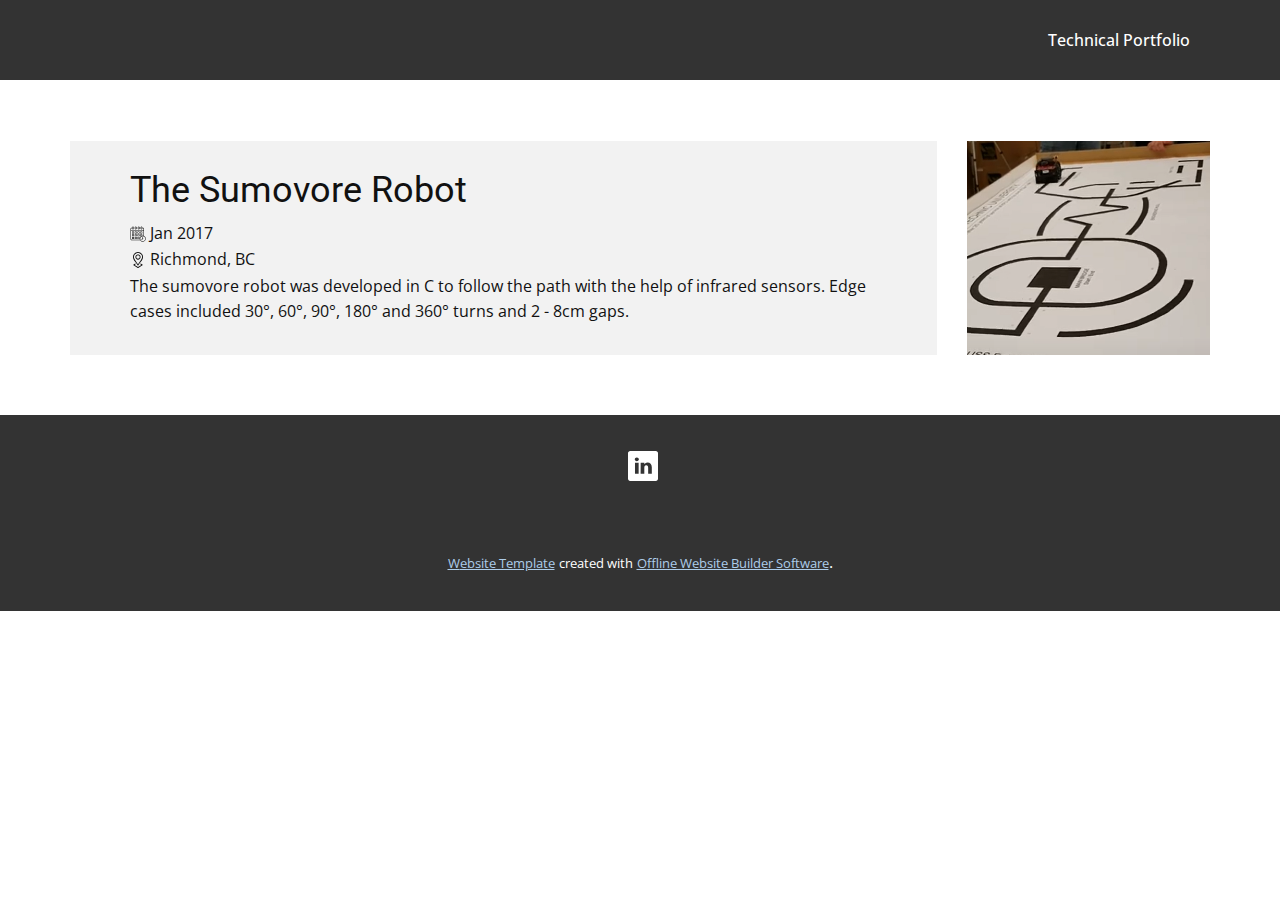
<file: sumovore_robot.html>
<!DOCTYPE html>
<html style="font-size: 16px;">
  <head>
    <meta name="viewport" content="width=device-width, initial-scale=1.0">
    <meta charset="utf-8">
    <meta name="keywords" content="The Sumovore Robot">
    <meta name="description" content="">
    <meta name="page_type" content="np-template-header-footer-from-plugin">
    <title>sumovore_robot</title>
    <link rel="stylesheet" href="nicepage.css" media="screen">
<link rel="stylesheet" href="sumovore_robot.css" media="screen">
    <script class="u-script" type="text/javascript" src="jquery.js" defer=""></script>
    <script class="u-script" type="text/javascript" src="nicepage.js" defer=""></script>
    <meta name="generator" content="Nicepage 3.14.1, nicepage.com">
    <link id="u-theme-google-font" rel="stylesheet" href="https://fonts.googleapis.com/css?family=Roboto:100,100i,300,300i,400,400i,500,500i,700,700i,900,900i|Open+Sans:300,300i,400,400i,600,600i,700,700i,800,800i">
    
    
    <script type="application/ld+json">{
		"@context": "http://schema.org",
		"@type": "Organization",
		"name": "",
		"url": "index.html"
}</script>
    <meta property="og:title" content="sumovore_robot">
    <meta property="og:type" content="website">
    <meta name="theme-color" content="#478ac9">
    <link rel="canonical" href="index.html">
    <meta property="og:url" content="index.html">
  </head>
  <body class="u-body"><header class="u-clearfix u-grey-80 u-header u-header" id="sec-5cb5"><div class="u-clearfix u-sheet u-sheet-1">
        <nav class="u-menu u-menu-dropdown u-offcanvas u-menu-1">
          <div class="menu-collapse" style="font-size: 1rem; letter-spacing: 0px; font-weight: 500;">
            <a class="u-button-style u-custom-active-color u-custom-border u-custom-border-color u-custom-hover-color u-custom-left-right-menu-spacing u-custom-padding-bottom u-custom-text-active-color u-custom-text-color u-custom-text-hover-color u-custom-top-bottom-menu-spacing u-nav-link u-text-active-palette-1-base u-text-hover-palette-2-base" href="#">
              <svg><use xmlns:xlink="http://www.w3.org/1999/xlink" xlink:href="#menu-hamburger"></use></svg>
              <svg version="1.1" xmlns="http://www.w3.org/2000/svg" xmlns:xlink="http://www.w3.org/1999/xlink"><defs><symbol id="menu-hamburger" viewBox="0 0 16 16" style="width: 16px; height: 16px;"><rect y="1" width="16" height="2"></rect><rect y="7" width="16" height="2"></rect><rect y="13" width="16" height="2"></rect>
</symbol>
</defs></svg>
            </a>
          </div>
          <div class="u-custom-menu u-nav-container">
            <ul class="u-nav u-spacing-2 u-unstyled u-nav-1"><li class="u-nav-item"><a class="u-active-grey-60 u-button-style u-hover-grey-10 u-nav-link u-text-active-white u-text-hover-grey-90" href="Technical-Portfolio.html" style="padding: 10px 20px;">Technical Portfolio</a>
</li></ul>
          </div>
          <div class="u-custom-menu u-nav-container-collapse">
            <div class="u-black u-container-style u-inner-container-layout u-opacity u-opacity-95 u-sidenav">
              <div class="u-sidenav-overflow">
                <div class="u-menu-close"></div>
                <ul class="u-align-center u-nav u-popupmenu-items u-unstyled u-nav-2"><li class="u-nav-item"><a class="u-button-style u-nav-link" href="Technical-Portfolio.html" style="padding: 10px 20px;">Technical Portfolio</a>
</li></ul>
              </div>
            </div>
            <div class="u-black u-menu-overlay u-opacity u-opacity-70"></div>
          </div>
        </nav>
      </div></header>
    <section class="u-clearfix u-section-1" id="sec-7680">
      <div class="u-clearfix u-sheet u-sheet-1">
        <div class="u-clearfix u-expanded-width u-gutter-30 u-layout-wrap u-layout-wrap-1">
          <div class="u-layout">
            <div class="u-layout-row">
              <div class="u-size-46">
                <div class="u-layout-col">
                  <div class="u-align-left u-container-style u-grey-5 u-layout-cell u-left-cell u-size-60 u-layout-cell-1" src="">
                    <div class="u-container-layout u-container-layout-1" src="">
                      <h2 class="u-text u-text-1">The Sumovore Robot</h2>
                      <p class="u-text u-text-2"><span class="u-icon u-icon-1"><svg class="u-svg-content" viewBox="0 0 64 64" style="width: 1em; height: 1em;"><path d="m56 40.10529v-28.10529c0-2.75684-2.24316-5-5-5h-2v-2c0-1.6543-1.3457-3-3-3s-3 1.3457-3 3v2h-5v-2c0-1.6543-1.3457-3-3-3s-3 1.3457-3 3v2h-6v-2c0-1.6543-1.3457-3-3-3s-3 1.3457-3 3v2h-5v-2c0-1.6543-1.3457-3-3-3s-3 1.3457-3 3v2h-2c-2.75684 0-5 2.24316-5 5v40c0 2.75684 2.24316 5 5 5h33.62347c2.07868 3.58081 5.94617 6 10.37653 6 6.61719 0 12-5.38281 12-12 0-4.83142-2.87561-8.99408-7-10.89471zm-11-35.10529c0-.55176.44824-1 1-1s1 .44824 1 1v6c0 .55176-.44824 1-1 1s-1-.44824-1-1zm-11 0c0-.55176.44824-1 1-1s1 .44824 1 1v6c0 .55176-.44824 1-1 1s-1-.44824-1-1zm-12 0c0-.55176.44824-1 1-1s1 .44824 1 1v6c0 .55176-.44824 1-1 1s-1-.44824-1-1zm-11 0c0-.55176.44824-1 1-1s1 .44824 1 1v6c0 .55176-.44824 1-1 1s-1-.44824-1-1zm-4 4h2v2c0 1.6543 1.3457 3 3 3s3-1.3457 3-3v-2h5v2c0 1.6543 1.3457 3 3 3s3-1.3457 3-3v-2h6v2c0 1.6543 1.3457 3 3 3s3-1.3457 3-3v-2h5v2c0 1.6543 1.3457 3 3 3s3-1.3457 3-3v-2h2c1.6543 0 3 1.3457 3 3v5h-50v-5c0-1.6543 1.3457-3 3-3zm0 46c-1.6543 0-3-1.3457-3-3v-33h50v20.39484c-.96082-.24866-1.96246-.39484-3-.39484-.6828 0-1.34808.07056-2 .1806v-5.1806c0-.55273-.44727-1-1-1h-6c-.55273 0-1 .44727-1 1v6c0 .55273.44727 1 1 1h2.38086c-3.23914 2.15106-5.38086 5.82843-5.38086 10 0 1.40411.25494 2.74664.70001 4zm40-16h-4v-4h4zm4 22c-5.51367 0-10-4.48633-10-10s4.48633-10 10-10 10 4.48633 10 10-4.48633 10-10 10z"></path><path d="m52 49.2774v-6.2774h-2v6.2774c-.59528.34644-1 .98413-1 1.7226 0 .10126.01526.19836.02979.29553l-3.65479 2.92322 1.25 1.5625 3.65161-2.92133c.22492.08759.46753.14008.72339.14008 1.10455 0 2-.89545 2-2 0-.73846-.40472-1.37616-1-1.7226z"></path><path d="m15 22h-6c-.55273 0-1 .44727-1 1v6c0 .55273.44727 1 1 1h6c.55273 0 1-.44727 1-1v-6c0-.55273-.44727-1-1-1zm-1 6h-4v-4h4z"></path><path d="m26 22h-6c-.55273 0-1 .44727-1 1v6c0 .55273.44727 1 1 1h6c.55273 0 1-.44727 1-1v-6c0-.55273-.44727-1-1-1zm-1 6h-4v-4h4z"></path><path d="m37 22h-6c-.55273 0-1 .44727-1 1v6c0 .55273.44727 1 1 1h6c.55273 0 1-.44727 1-1v-6c0-.55273-.44727-1-1-1zm-1 6h-4v-4h4z"></path><path d="m42 30h6c.55273 0 1-.44727 1-1v-6c0-.55273-.44727-1-1-1h-6c-.55273 0-1 .44727-1 1v6c0 .55273.44727 1 1 1zm1-6h4v4h-4z"></path><path d="m15 33h-6c-.55273 0-1 .44727-1 1v6c0 .55273.44727 1 1 1h6c.55273 0 1-.44727 1-1v-6c0-.55273-.44727-1-1-1zm-1 6h-4v-4h4z"></path><path d="m26 33h-6c-.55273 0-1 .44727-1 1v6c0 .55273.44727 1 1 1h6c.55273 0 1-.44727 1-1v-6c0-.55273-.44727-1-1-1zm-1 6h-4v-4h4z"></path><path d="m37 33h-6c-.55273 0-1 .44727-1 1v6c0 .55273.44727 1 1 1h6c.55273 0 1-.44727 1-1v-6c0-.55273-.44727-1-1-1zm-1 6h-4v-4h4z"></path><path d="m15 44h-6c-.55273 0-1 .44727-1 1v6c0 .55273.44727 1 1 1h6c.55273 0 1-.44727 1-1v-6c0-.55273-.44727-1-1-1zm-1 6h-4v-4h4z"></path><path d="m26 44h-6c-.55273 0-1 .44727-1 1v6c0 .55273.44727 1 1 1h6c.55273 0 1-.44727 1-1v-6c0-.55273-.44727-1-1-1zm-1 6h-4v-4h4z"></path><path d="m37 44h-6c-.55273 0-1 .44727-1 1v6c0 .55273.44727 1 1 1h6c.55273 0 1-.44727 1-1v-6c0-.55273-.44727-1-1-1zm-1 6h-4v-4h4z"></path></svg><img></span> Jan 2017<br><span class="u-icon u-icon-2"><svg class="u-svg-content" viewBox="0 0 512 512" style="width: 1em; height: 1em;"><g><path d="m256 245.254c46.28 0 83.932-37.647 83.932-83.921s-37.652-83.92-83.932-83.92-83.932 37.646-83.932 83.92 37.652 83.921 83.932 83.921zm0-137.845c29.738 0 53.932 24.191 53.932 53.924 0 29.734-24.193 53.925-53.932 53.925s-53.932-24.191-53.932-53.925c0-29.733 24.194-53.924 53.932-53.924z"></path><path d="m164.612 312.131c22.735 30.777 13.601 18.808 79.086 112.303 5.952 8.531 18.609 8.571 24.595.013 65.781-93.939 56.73-82.041 79.095-112.317 22.655-30.672 46.083-62.388 58.921-99.554 18.581-53.801 10.549-107.034-22.614-149.894-.001 0-.001-.001-.002-.001-30.378-39.249-78.114-62.681-127.693-62.681s-97.315 23.432-127.694 62.683c-33.163 42.86-41.195 96.094-22.613 149.895 12.836 37.165 36.264 68.881 58.919 99.553zm-12.58-231.092c24.738-31.961 63.605-51.043 103.968-51.043s79.23 19.082 103.968 51.043l-.002-.001c26.767 34.592 33.153 77.83 17.985 121.748-11.339 32.828-33.38 62.667-54.695 91.524-16.596 22.467-11.629 15.595-67.256 95.333-55.569-79.658-50.665-72.873-67.256-95.333-21.315-28.857-43.356-58.697-54.695-91.524-15.168-43.919-8.782-87.156 17.983-121.747z"></path><path d="m176.932 377.167c-4.424-7.002-13.688-9.095-20.692-4.67l-42.65 26.937c-9.304 5.876-9.313 19.478 0 25.36l134.4 84.888c4.893 3.091 11.129 3.09 16.021 0l134.4-84.888c9.305-5.876 9.313-19.478 0-25.36l-42.65-26.937c-7.006-4.424-16.269-2.332-20.692 4.67-4.425 7.003-2.333 16.266 4.671 20.69l22.574 14.257-106.314 67.148-106.313-67.148 22.574-14.257c7.004-4.423 9.095-13.686 4.671-20.69z"></path>
</g></svg><img></span>&nbsp;Richmond, BC<br>The sumovore robot was developed in C to follow the path with the help of infrared sensors. Edge cases included 30°, 60°, 90°, 180°&nbsp;and 360°&nbsp;turns and 2 - 8cm gaps.
                      </p>
                    </div>
                  </div>
                </div>
              </div>
              <div class="u-size-14">
                <div class="u-layout-col">
                  <div class="u-align-left u-container-style u-image u-layout-cell u-right-cell u-size-60 u-image-1" data-image-width="466" data-image-height="472">
                    <div class="u-container-layout u-container-layout-2"></div>
                  </div>
                </div>
              </div>
            </div>
          </div>
        </div>
      </div>
    </section>
    
    
    <footer class="u-align-center u-clearfix u-footer u-grey-80 u-footer" id="sec-8596"><div class="u-clearfix u-sheet u-valign-middle u-sheet-1">
        <p class="u-align-left u-text u-text-1"><span class="u-icon u-text-white u-icon-1" data-href="https://www.linkedin.com/in/gaurika-sohnvi-314672166/" data-target="_blank"><svg class="u-svg-content" viewBox="0 0 512 512" style="width: 1em; height: 1em;"><path d="m475.074219 0h-438.148438c-20.394531 0-36.925781 16.53125-36.925781 36.925781v438.148438c0 20.394531 16.53125 36.925781 36.925781 36.925781h438.148438c20.394531 0 36.925781-16.53125 36.925781-36.925781v-438.148438c0-20.394531-16.53125-36.925781-36.925781-36.925781zm-293.464844 387h-62.347656v-187.574219h62.347656zm-31.171875-213.1875h-.40625c-20.921875 0-34.453125-14.402344-34.453125-32.402344 0-18.40625 13.945313-32.410156 35.273437-32.410156 21.328126 0 34.453126 14.003906 34.859376 32.410156 0 18-13.53125 32.402344-35.273438 32.402344zm255.984375 213.1875h-62.339844v-100.347656c0-25.21875-9.027343-42.417969-31.585937-42.417969-17.222656 0-27.480469 11.601563-31.988282 22.800781-1.648437 4.007813-2.050781 9.609375-2.050781 15.214844v104.75h-62.34375s.816407-169.976562 0-187.574219h62.34375v26.558594c8.285157-12.78125 23.109375-30.960937 56.1875-30.960937 41.019531 0 71.777344 26.808593 71.777344 84.421874zm0 0"></path></svg><img></span>
        </p>
      </div></footer>
    <section class="u-backlink u-clearfix u-grey-80">
      <a class="u-link" href="https://nicepage.com/website-templates" target="_blank">
        <span>Website Template</span>
      </a>
      <p class="u-text">
        <span>created with</span>
      </p>
      <a class="u-link" href="https://nicepage.com/" target="_blank">
        <span>Offline Website Builder Software</span>
      </a>. 
    </section>
  </body>
</html>
</file>
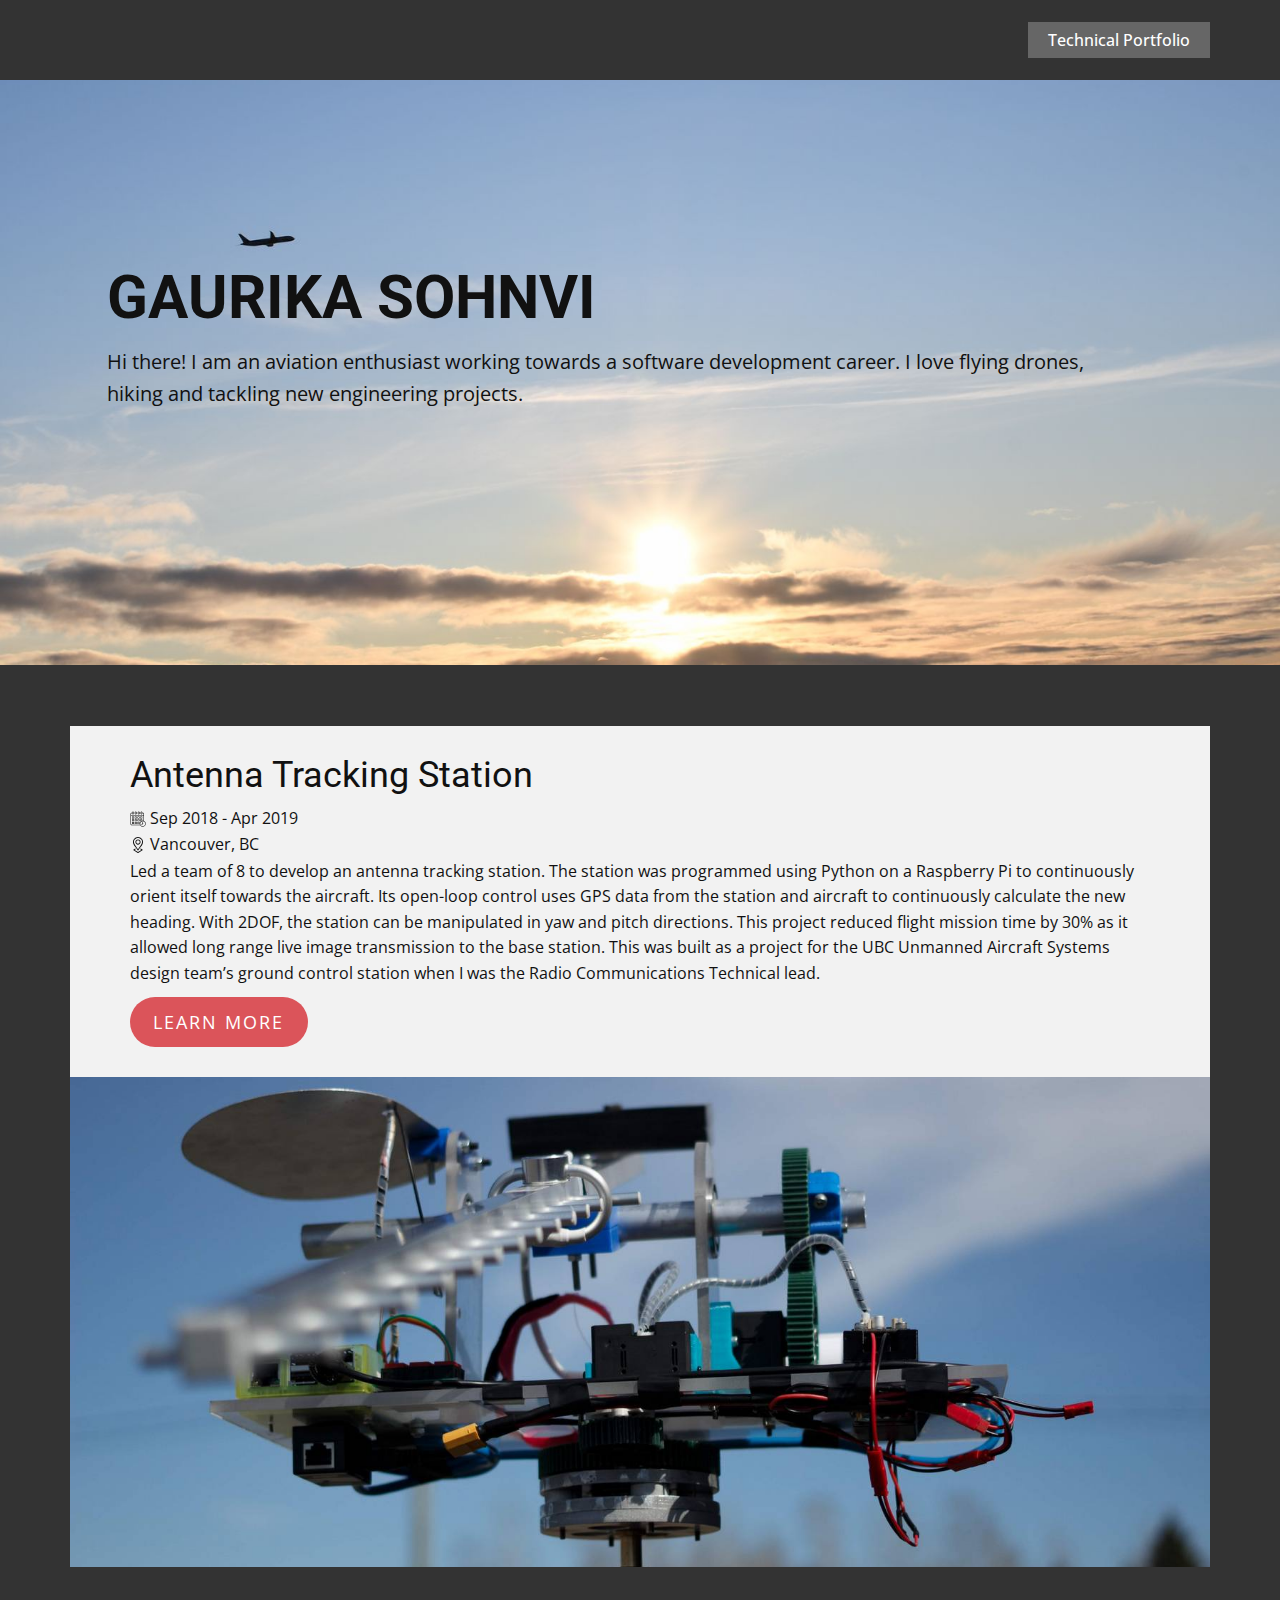
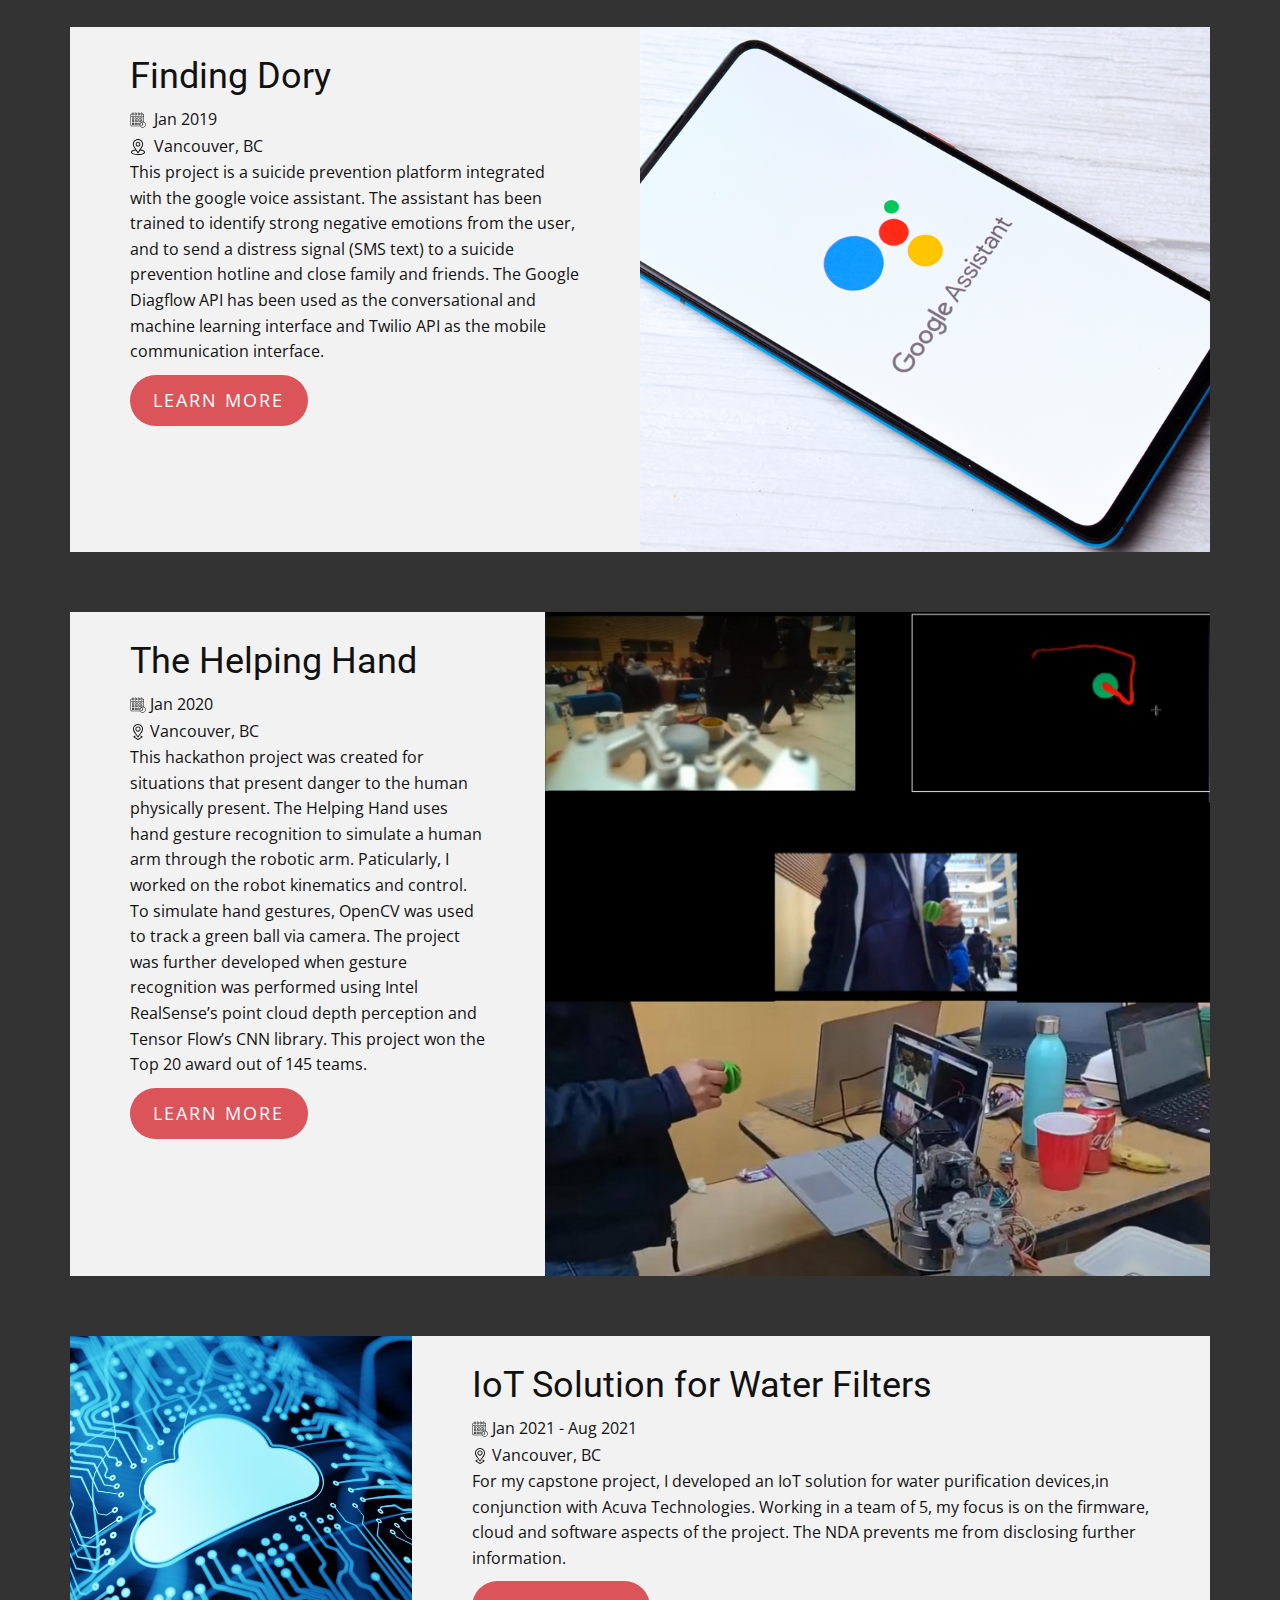
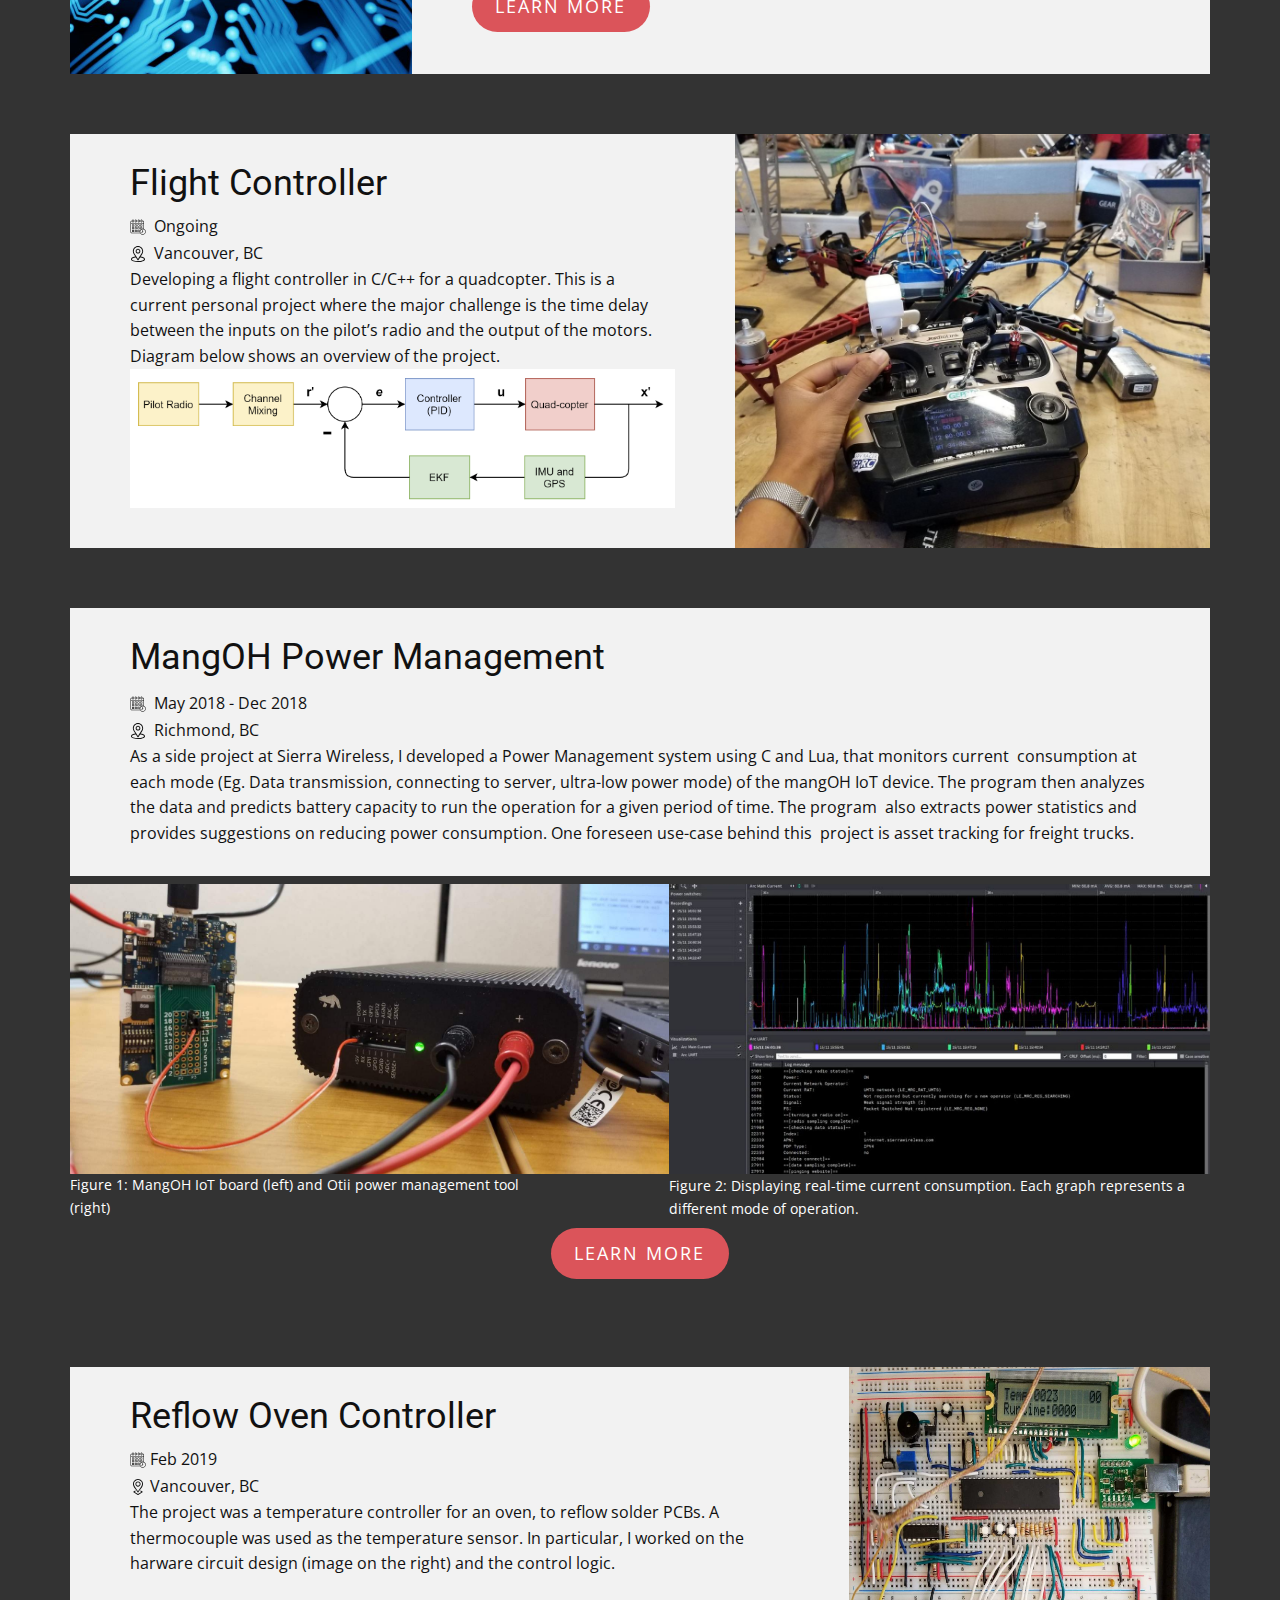
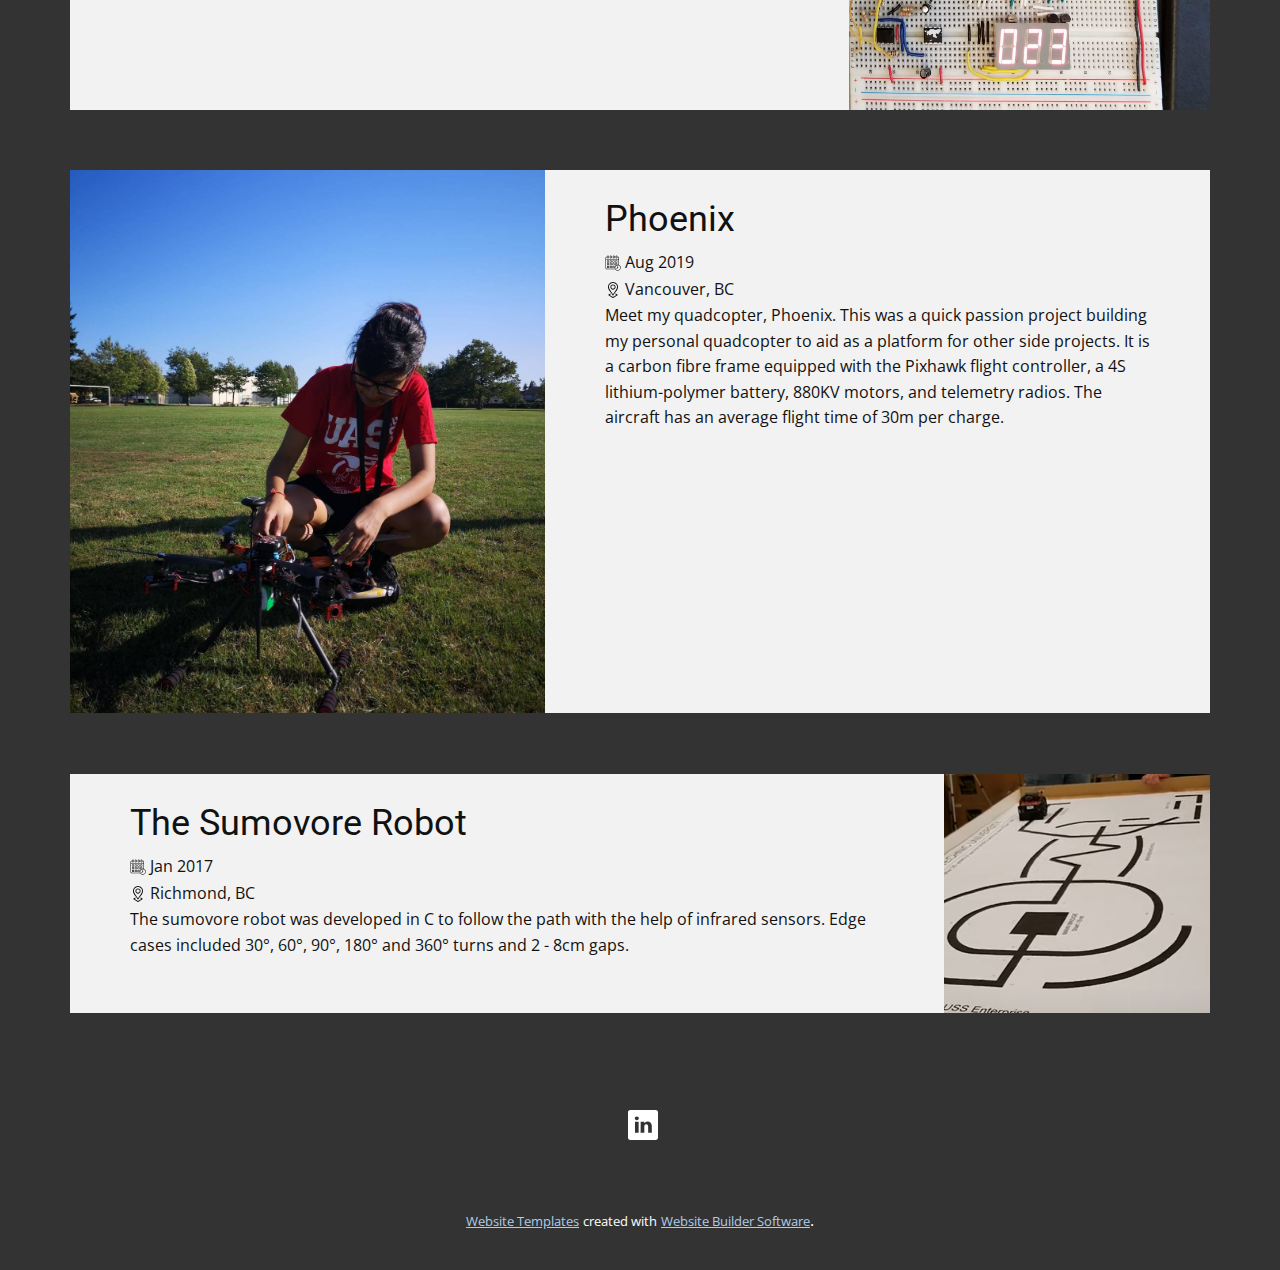
<file: Technical-Portfolio.html>
<!DOCTYPE html>
<html style="font-size: 16px;">
  <head>
    <meta name="viewport" content="width=device-width, initial-scale=1.0">
    <meta charset="utf-8">
    <meta name="keywords" content="INTUITIVE">
    <meta name="description" content="">
    <meta name="page_type" content="np-template-header-footer-from-plugin">
    <title>Technical Portfolio</title>
    <link rel="stylesheet" href="nicepage.css" media="screen">
<link rel="stylesheet" href="Technical-Portfolio.css" media="screen">
    <script class="u-script" type="text/javascript" src="jquery.js" defer=""></script>
    <script class="u-script" type="text/javascript" src="nicepage.js" defer=""></script>
    <meta name="generator" content="Nicepage 3.14.1, nicepage.com">
    <link id="u-theme-google-font" rel="stylesheet" href="https://fonts.googleapis.com/css?family=Roboto:100,100i,300,300i,400,400i,500,500i,700,700i,900,900i|Open+Sans:300,300i,400,400i,600,600i,700,700i,800,800i">
    
    
    
    
    
    
    
    
    
    
    
    <script type="application/ld+json">{
		"@context": "http://schema.org",
		"@type": "Organization",
		"name": "",
		"url": "index.html"
}</script>
    <meta property="og:title" content="Technical Portfolio">
    <meta property="og:type" content="website">
    <meta name="theme-color" content="#478ac9">
    <link rel="canonical" href="index.html">
    <meta property="og:url" content="index.html">
  </head>
  <body class="u-body"><header class="u-clearfix u-grey-80 u-header u-header" id="sec-5cb5"><div class="u-clearfix u-sheet u-sheet-1">
        <nav class="u-menu u-menu-dropdown u-offcanvas u-menu-1">
          <div class="menu-collapse" style="font-size: 1rem; letter-spacing: 0px; font-weight: 500;">
            <a class="u-button-style u-custom-active-color u-custom-border u-custom-border-color u-custom-hover-color u-custom-left-right-menu-spacing u-custom-padding-bottom u-custom-text-active-color u-custom-text-color u-custom-text-hover-color u-custom-top-bottom-menu-spacing u-nav-link u-text-active-palette-1-base u-text-hover-palette-2-base" href="#">
              <svg><use xmlns:xlink="http://www.w3.org/1999/xlink" xlink:href="#menu-hamburger"></use></svg>
              <svg version="1.1" xmlns="http://www.w3.org/2000/svg" xmlns:xlink="http://www.w3.org/1999/xlink"><defs><symbol id="menu-hamburger" viewBox="0 0 16 16" style="width: 16px; height: 16px;"><rect y="1" width="16" height="2"></rect><rect y="7" width="16" height="2"></rect><rect y="13" width="16" height="2"></rect>
</symbol>
</defs></svg>
            </a>
          </div>
          <div class="u-custom-menu u-nav-container">
            <ul class="u-nav u-spacing-2 u-unstyled u-nav-1"><li class="u-nav-item"><a class="u-active-grey-60 u-button-style u-hover-grey-10 u-nav-link u-text-active-white u-text-hover-grey-90" href="Technical-Portfolio.html" style="padding: 10px 20px;">Technical Portfolio</a>
</li></ul>
          </div>
          <div class="u-custom-menu u-nav-container-collapse">
            <div class="u-black u-container-style u-inner-container-layout u-opacity u-opacity-95 u-sidenav">
              <div class="u-sidenav-overflow">
                <div class="u-menu-close"></div>
                <ul class="u-align-center u-nav u-popupmenu-items u-unstyled u-nav-2"><li class="u-nav-item"><a class="u-button-style u-nav-link" href="Technical-Portfolio.html" style="padding: 10px 20px;">Technical Portfolio</a>
</li></ul>
              </div>
            </div>
            <div class="u-black u-menu-overlay u-opacity u-opacity-70"></div>
          </div>
        </nav>
      </div></header>
    <section class="u-align-center u-clearfix u-image u-section-1" src="" id="sec-3db8" data-image-width="1600" data-image-height="1067">
      <div class="u-clearfix u-sheet u-sheet-1">
        <h1 class="u-align-left u-text u-title u-text-1">GAURIKA SOHNVI</h1>
        <p class="u-align-left u-large-text u-text u-text-variant u-text-2">Hi there! I am an aviation enthusiast working towards
a software development career. I love flying drones, hiking and tackling new engineering projects.&nbsp;&nbsp;<br>
        </p>
      </div>
    </section>
    <section class="u-clearfix u-grey-80 u-section-2" id="sec-8ace">
      <div class="u-clearfix u-sheet u-sheet-1">
        <div class="u-clearfix u-expanded-width u-gutter-0 u-layout-wrap u-layout-wrap-1">
          <div class="u-gutter-0 u-layout">
            <div class="u-layout-col">
              <div class="u-align-left u-container-style u-grey-5 u-layout-cell u-size-30 u-layout-cell-1">
                <div class="u-container-layout u-container-layout-1" src="">
                  <h2 class="u-text u-text-1">Antenna Tracking Station</h2>
                  <p class="u-text u-text-2"><span class="u-icon"><svg class="u-svg-content" viewBox="0 0 64 64"><path d="m56 40.10529v-28.10529c0-2.75684-2.24316-5-5-5h-2v-2c0-1.6543-1.3457-3-3-3s-3 1.3457-3 3v2h-5v-2c0-1.6543-1.3457-3-3-3s-3 1.3457-3 3v2h-6v-2c0-1.6543-1.3457-3-3-3s-3 1.3457-3 3v2h-5v-2c0-1.6543-1.3457-3-3-3s-3 1.3457-3 3v2h-2c-2.75684 0-5 2.24316-5 5v40c0 2.75684 2.24316 5 5 5h33.62347c2.07868 3.58081 5.94617 6 10.37653 6 6.61719 0 12-5.38281 12-12 0-4.83142-2.87561-8.99408-7-10.89471zm-11-35.10529c0-.55176.44824-1 1-1s1 .44824 1 1v6c0 .55176-.44824 1-1 1s-1-.44824-1-1zm-11 0c0-.55176.44824-1 1-1s1 .44824 1 1v6c0 .55176-.44824 1-1 1s-1-.44824-1-1zm-12 0c0-.55176.44824-1 1-1s1 .44824 1 1v6c0 .55176-.44824 1-1 1s-1-.44824-1-1zm-11 0c0-.55176.44824-1 1-1s1 .44824 1 1v6c0 .55176-.44824 1-1 1s-1-.44824-1-1zm-4 4h2v2c0 1.6543 1.3457 3 3 3s3-1.3457 3-3v-2h5v2c0 1.6543 1.3457 3 3 3s3-1.3457 3-3v-2h6v2c0 1.6543 1.3457 3 3 3s3-1.3457 3-3v-2h5v2c0 1.6543 1.3457 3 3 3s3-1.3457 3-3v-2h2c1.6543 0 3 1.3457 3 3v5h-50v-5c0-1.6543 1.3457-3 3-3zm0 46c-1.6543 0-3-1.3457-3-3v-33h50v20.39484c-.96082-.24866-1.96246-.39484-3-.39484-.6828 0-1.34808.07056-2 .1806v-5.1806c0-.55273-.44727-1-1-1h-6c-.55273 0-1 .44727-1 1v6c0 .55273.44727 1 1 1h2.38086c-3.23914 2.15106-5.38086 5.82843-5.38086 10 0 1.40411.25494 2.74664.70001 4zm40-16h-4v-4h4zm4 22c-5.51367 0-10-4.48633-10-10s4.48633-10 10-10 10 4.48633 10 10-4.48633 10-10 10z"></path><path d="m52 49.2774v-6.2774h-2v6.2774c-.59528.34644-1 .98413-1 1.7226 0 .10126.01526.19836.02979.29553l-3.65479 2.92322 1.25 1.5625 3.65161-2.92133c.22492.08759.46753.14008.72339.14008 1.10455 0 2-.89545 2-2 0-.73846-.40472-1.37616-1-1.7226z"></path><path d="m15 22h-6c-.55273 0-1 .44727-1 1v6c0 .55273.44727 1 1 1h6c.55273 0 1-.44727 1-1v-6c0-.55273-.44727-1-1-1zm-1 6h-4v-4h4z"></path><path d="m26 22h-6c-.55273 0-1 .44727-1 1v6c0 .55273.44727 1 1 1h6c.55273 0 1-.44727 1-1v-6c0-.55273-.44727-1-1-1zm-1 6h-4v-4h4z"></path><path d="m37 22h-6c-.55273 0-1 .44727-1 1v6c0 .55273.44727 1 1 1h6c.55273 0 1-.44727 1-1v-6c0-.55273-.44727-1-1-1zm-1 6h-4v-4h4z"></path><path d="m42 30h6c.55273 0 1-.44727 1-1v-6c0-.55273-.44727-1-1-1h-6c-.55273 0-1 .44727-1 1v6c0 .55273.44727 1 1 1zm1-6h4v4h-4z"></path><path d="m15 33h-6c-.55273 0-1 .44727-1 1v6c0 .55273.44727 1 1 1h6c.55273 0 1-.44727 1-1v-6c0-.55273-.44727-1-1-1zm-1 6h-4v-4h4z"></path><path d="m26 33h-6c-.55273 0-1 .44727-1 1v6c0 .55273.44727 1 1 1h6c.55273 0 1-.44727 1-1v-6c0-.55273-.44727-1-1-1zm-1 6h-4v-4h4z"></path><path d="m37 33h-6c-.55273 0-1 .44727-1 1v6c0 .55273.44727 1 1 1h6c.55273 0 1-.44727 1-1v-6c0-.55273-.44727-1-1-1zm-1 6h-4v-4h4z"></path><path d="m15 44h-6c-.55273 0-1 .44727-1 1v6c0 .55273.44727 1 1 1h6c.55273 0 1-.44727 1-1v-6c0-.55273-.44727-1-1-1zm-1 6h-4v-4h4z"></path><path d="m26 44h-6c-.55273 0-1 .44727-1 1v6c0 .55273.44727 1 1 1h6c.55273 0 1-.44727 1-1v-6c0-.55273-.44727-1-1-1zm-1 6h-4v-4h4z"></path><path d="m37 44h-6c-.55273 0-1 .44727-1 1v6c0 .55273.44727 1 1 1h6c.55273 0 1-.44727 1-1v-6c0-.55273-.44727-1-1-1zm-1 6h-4v-4h4z"></path></svg><img></span> Sep 2018 - Apr 2019<br><span class="u-icon"><svg class="u-svg-content" viewBox="0 0 512 512"><g><path d="m256 245.254c46.28 0 83.932-37.647 83.932-83.921s-37.652-83.92-83.932-83.92-83.932 37.646-83.932 83.92 37.652 83.921 83.932 83.921zm0-137.845c29.738 0 53.932 24.191 53.932 53.924 0 29.734-24.193 53.925-53.932 53.925s-53.932-24.191-53.932-53.925c0-29.733 24.194-53.924 53.932-53.924z"></path><path d="m164.612 312.131c22.735 30.777 13.601 18.808 79.086 112.303 5.952 8.531 18.609 8.571 24.595.013 65.781-93.939 56.73-82.041 79.095-112.317 22.655-30.672 46.083-62.388 58.921-99.554 18.581-53.801 10.549-107.034-22.614-149.894-.001 0-.001-.001-.002-.001-30.378-39.249-78.114-62.681-127.693-62.681s-97.315 23.432-127.694 62.683c-33.163 42.86-41.195 96.094-22.613 149.895 12.836 37.165 36.264 68.881 58.919 99.553zm-12.58-231.092c24.738-31.961 63.605-51.043 103.968-51.043s79.23 19.082 103.968 51.043l-.002-.001c26.767 34.592 33.153 77.83 17.985 121.748-11.339 32.828-33.38 62.667-54.695 91.524-16.596 22.467-11.629 15.595-67.256 95.333-55.569-79.658-50.665-72.873-67.256-95.333-21.315-28.857-43.356-58.697-54.695-91.524-15.168-43.919-8.782-87.156 17.983-121.747z"></path><path d="m176.932 377.167c-4.424-7.002-13.688-9.095-20.692-4.67l-42.65 26.937c-9.304 5.876-9.313 19.478 0 25.36l134.4 84.888c4.893 3.091 11.129 3.09 16.021 0l134.4-84.888c9.305-5.876 9.313-19.478 0-25.36l-42.65-26.937c-7.006-4.424-16.269-2.332-20.692 4.67-4.425 7.003-2.333 16.266 4.671 20.69l22.574 14.257-106.314 67.148-106.313-67.148 22.574-14.257c7.004-4.423 9.095-13.686 4.671-20.69z"></path>
</g></svg><img></span>&nbsp;Vancouver, BC<br>Led a team of 8 to develop an antenna tracking station. The station was programmed using Python on a Raspberry Pi to continuously orient itself towards the aircraft. Its open-loop control uses GPS data from the station and aircraft to continuously calculate the new heading. With 2DOF, the station can be manipulated in yaw and pitch directions. This project reduced flight mission time by 30% as it allowed long range live image transmission to the base station. This was built as a project for the UBC Unmanned Aircraft Systems design team’s ground control station when I was the Radio Communications Technical lead.&nbsp; &nbsp;
                  </p>
                  <a href="https://www.ubcuas.com/ground-control/" class="u-btn u-btn-round u-button-style u-color-scheme-summer-time u-color-style-multicolor-1 u-palette-2-base u-radius-50 u-btn-1" target="_blank">Learn more</a>
                </div>
              </div>
              <div class="u-align-left u-container-style u-image u-layout-cell u-size-30 u-image-1" data-image-width="1600" data-image-height="1066">
                <div class="u-container-layout u-container-layout-2"></div>
              </div>
            </div>
          </div>
        </div>
      </div>
    </section>
    <section class="u-clearfix u-grey-80 u-section-3" id="carousel_9666">
      <div class="u-clearfix u-sheet u-valign-middle u-sheet-1">
        <div class="u-clearfix u-expanded-width u-gutter-0 u-layout-wrap u-layout-wrap-1">
          <div class="u-layout">
            <div class="u-layout-row">
              <div class="u-size-30">
                <div class="u-layout-col">
                  <div class="u-align-left u-container-style u-grey-5 u-layout-cell u-left-cell u-size-60 u-layout-cell-1" src="">
                    <div class="u-container-layout u-container-layout-1" src="">
                      <h2 class="u-text u-text-1">Finding Dory</h2>
                      <p class="u-text u-text-2"><span class="u-icon u-icon-1"><svg class="u-svg-content" viewBox="0 0 64 64" style="width: 1em; height: 1em;"><path d="m56 40.10529v-28.10529c0-2.75684-2.24316-5-5-5h-2v-2c0-1.6543-1.3457-3-3-3s-3 1.3457-3 3v2h-5v-2c0-1.6543-1.3457-3-3-3s-3 1.3457-3 3v2h-6v-2c0-1.6543-1.3457-3-3-3s-3 1.3457-3 3v2h-5v-2c0-1.6543-1.3457-3-3-3s-3 1.3457-3 3v2h-2c-2.75684 0-5 2.24316-5 5v40c0 2.75684 2.24316 5 5 5h33.62347c2.07868 3.58081 5.94617 6 10.37653 6 6.61719 0 12-5.38281 12-12 0-4.83142-2.87561-8.99408-7-10.89471zm-11-35.10529c0-.55176.44824-1 1-1s1 .44824 1 1v6c0 .55176-.44824 1-1 1s-1-.44824-1-1zm-11 0c0-.55176.44824-1 1-1s1 .44824 1 1v6c0 .55176-.44824 1-1 1s-1-.44824-1-1zm-12 0c0-.55176.44824-1 1-1s1 .44824 1 1v6c0 .55176-.44824 1-1 1s-1-.44824-1-1zm-11 0c0-.55176.44824-1 1-1s1 .44824 1 1v6c0 .55176-.44824 1-1 1s-1-.44824-1-1zm-4 4h2v2c0 1.6543 1.3457 3 3 3s3-1.3457 3-3v-2h5v2c0 1.6543 1.3457 3 3 3s3-1.3457 3-3v-2h6v2c0 1.6543 1.3457 3 3 3s3-1.3457 3-3v-2h5v2c0 1.6543 1.3457 3 3 3s3-1.3457 3-3v-2h2c1.6543 0 3 1.3457 3 3v5h-50v-5c0-1.6543 1.3457-3 3-3zm0 46c-1.6543 0-3-1.3457-3-3v-33h50v20.39484c-.96082-.24866-1.96246-.39484-3-.39484-.6828 0-1.34808.07056-2 .1806v-5.1806c0-.55273-.44727-1-1-1h-6c-.55273 0-1 .44727-1 1v6c0 .55273.44727 1 1 1h2.38086c-3.23914 2.15106-5.38086 5.82843-5.38086 10 0 1.40411.25494 2.74664.70001 4zm40-16h-4v-4h4zm4 22c-5.51367 0-10-4.48633-10-10s4.48633-10 10-10 10 4.48633 10 10-4.48633 10-10 10z"></path><path d="m52 49.2774v-6.2774h-2v6.2774c-.59528.34644-1 .98413-1 1.7226 0 .10126.01526.19836.02979.29553l-3.65479 2.92322 1.25 1.5625 3.65161-2.92133c.22492.08759.46753.14008.72339.14008 1.10455 0 2-.89545 2-2 0-.73846-.40472-1.37616-1-1.7226z"></path><path d="m15 22h-6c-.55273 0-1 .44727-1 1v6c0 .55273.44727 1 1 1h6c.55273 0 1-.44727 1-1v-6c0-.55273-.44727-1-1-1zm-1 6h-4v-4h4z"></path><path d="m26 22h-6c-.55273 0-1 .44727-1 1v6c0 .55273.44727 1 1 1h6c.55273 0 1-.44727 1-1v-6c0-.55273-.44727-1-1-1zm-1 6h-4v-4h4z"></path><path d="m37 22h-6c-.55273 0-1 .44727-1 1v6c0 .55273.44727 1 1 1h6c.55273 0 1-.44727 1-1v-6c0-.55273-.44727-1-1-1zm-1 6h-4v-4h4z"></path><path d="m42 30h6c.55273 0 1-.44727 1-1v-6c0-.55273-.44727-1-1-1h-6c-.55273 0-1 .44727-1 1v6c0 .55273.44727 1 1 1zm1-6h4v4h-4z"></path><path d="m15 33h-6c-.55273 0-1 .44727-1 1v6c0 .55273.44727 1 1 1h6c.55273 0 1-.44727 1-1v-6c0-.55273-.44727-1-1-1zm-1 6h-4v-4h4z"></path><path d="m26 33h-6c-.55273 0-1 .44727-1 1v6c0 .55273.44727 1 1 1h6c.55273 0 1-.44727 1-1v-6c0-.55273-.44727-1-1-1zm-1 6h-4v-4h4z"></path><path d="m37 33h-6c-.55273 0-1 .44727-1 1v6c0 .55273.44727 1 1 1h6c.55273 0 1-.44727 1-1v-6c0-.55273-.44727-1-1-1zm-1 6h-4v-4h4z"></path><path d="m15 44h-6c-.55273 0-1 .44727-1 1v6c0 .55273.44727 1 1 1h6c.55273 0 1-.44727 1-1v-6c0-.55273-.44727-1-1-1zm-1 6h-4v-4h4z"></path><path d="m26 44h-6c-.55273 0-1 .44727-1 1v6c0 .55273.44727 1 1 1h6c.55273 0 1-.44727 1-1v-6c0-.55273-.44727-1-1-1zm-1 6h-4v-4h4z"></path><path d="m37 44h-6c-.55273 0-1 .44727-1 1v6c0 .55273.44727 1 1 1h6c.55273 0 1-.44727 1-1v-6c0-.55273-.44727-1-1-1zm-1 6h-4v-4h4z"></path></svg><img></span>&nbsp; Jan 2019<br><span class="u-icon u-icon-2"><svg class="u-svg-content" viewBox="0 0 512 512" x="0px" y="0px" style="width: 1em; height: 1em;"><g><g><path d="M341.476,338.285c54.483-85.493,47.634-74.827,49.204-77.056C410.516,233.251,421,200.322,421,166    C421,74.98,347.139,0,256,0C165.158,0,91,74.832,91,166c0,34.3,10.704,68.091,31.19,96.446l48.332,75.84    C118.847,346.227,31,369.892,31,422c0,18.995,12.398,46.065,71.462,67.159C143.704,503.888,198.231,512,256,512    c108.025,0,225-30.472,225-90C481,369.883,393.256,346.243,341.476,338.285z M147.249,245.945    c-0.165-0.258-0.337-0.51-0.517-0.758C129.685,221.735,121,193.941,121,166c0-75.018,60.406-136,135-136    c74.439,0,135,61.009,135,136c0,27.986-8.521,54.837-24.646,77.671c-1.445,1.906,6.094-9.806-110.354,172.918L147.249,245.945z     M256,482c-117.994,0-195-34.683-195-60c0-17.016,39.568-44.995,127.248-55.901l55.102,86.463    c2.754,4.322,7.524,6.938,12.649,6.938s9.896-2.617,12.649-6.938l55.101-86.463C411.431,377.005,451,404.984,451,422    C451,447.102,374.687,482,256,482z"></path>
</g>
</g><g><g><path d="M256,91c-41.355,0-75,33.645-75,75s33.645,75,75,75c41.355,0,75-33.645,75-75S297.355,91,256,91z M256,211    c-24.813,0-45-20.187-45-45s20.187-45,45-45s45,20.187,45,45S280.813,211,256,211z"></path>
</g>
</g></svg><img></span>&nbsp;&nbsp;Vancouver, BC<br>This project is a suicide prevention platform integrated with the google voice assistant. The assistant has been trained to identify strong negative emotions from the user, and to send a distress signal (SMS text) to a suicide prevention hotline and close family and friends. The Google Diagflow API has been used as the conversational and machine learning interface and Twilio API as the mobile communication interface.
                      </p>
                      <a href="https://devpost.com/software/finding-dory" class="u-btn u-btn-round u-button-style u-color-scheme-summer-time u-color-style-multicolor-1 u-palette-2-base u-radius-50 u-btn-1" target="_blank">Learn more</a>
                    </div>
                  </div>
                </div>
              </div>
              <div class="u-size-30">
                <div class="u-layout-col">
                  <div class="u-align-left u-container-style u-image u-layout-cell u-right-cell u-size-60 u-image-1" data-image-width="1600" data-image-height="713">
                    <div class="u-container-layout u-container-layout-2"></div>
                  </div>
                </div>
              </div>
            </div>
          </div>
        </div>
      </div>
    </section>
    <section class="u-clearfix u-grey-80 u-section-4" id="carousel_9435">
      <div class="u-clearfix u-sheet u-sheet-1">
        <div class="u-clearfix u-expanded-width u-gutter-0 u-layout-wrap u-layout-wrap-1">
          <div class="u-layout">
            <div class="u-layout-row">
              <div class="u-size-25">
                <div class="u-layout-col">
                  <div class="u-align-left u-container-style u-grey-5 u-layout-cell u-left-cell u-size-60 u-layout-cell-1" src="">
                    <div class="u-container-layout u-container-layout-1" src="">
                      <h2 class="u-text u-text-1">The Helping Hand</h2>
                      <p class="u-text u-text-2"><span class="u-icon"><svg class="u-svg-content" viewBox="0 0 64 64"><path d="m56 40.10529v-28.10529c0-2.75684-2.24316-5-5-5h-2v-2c0-1.6543-1.3457-3-3-3s-3 1.3457-3 3v2h-5v-2c0-1.6543-1.3457-3-3-3s-3 1.3457-3 3v2h-6v-2c0-1.6543-1.3457-3-3-3s-3 1.3457-3 3v2h-5v-2c0-1.6543-1.3457-3-3-3s-3 1.3457-3 3v2h-2c-2.75684 0-5 2.24316-5 5v40c0 2.75684 2.24316 5 5 5h33.62347c2.07868 3.58081 5.94617 6 10.37653 6 6.61719 0 12-5.38281 12-12 0-4.83142-2.87561-8.99408-7-10.89471zm-11-35.10529c0-.55176.44824-1 1-1s1 .44824 1 1v6c0 .55176-.44824 1-1 1s-1-.44824-1-1zm-11 0c0-.55176.44824-1 1-1s1 .44824 1 1v6c0 .55176-.44824 1-1 1s-1-.44824-1-1zm-12 0c0-.55176.44824-1 1-1s1 .44824 1 1v6c0 .55176-.44824 1-1 1s-1-.44824-1-1zm-11 0c0-.55176.44824-1 1-1s1 .44824 1 1v6c0 .55176-.44824 1-1 1s-1-.44824-1-1zm-4 4h2v2c0 1.6543 1.3457 3 3 3s3-1.3457 3-3v-2h5v2c0 1.6543 1.3457 3 3 3s3-1.3457 3-3v-2h6v2c0 1.6543 1.3457 3 3 3s3-1.3457 3-3v-2h5v2c0 1.6543 1.3457 3 3 3s3-1.3457 3-3v-2h2c1.6543 0 3 1.3457 3 3v5h-50v-5c0-1.6543 1.3457-3 3-3zm0 46c-1.6543 0-3-1.3457-3-3v-33h50v20.39484c-.96082-.24866-1.96246-.39484-3-.39484-.6828 0-1.34808.07056-2 .1806v-5.1806c0-.55273-.44727-1-1-1h-6c-.55273 0-1 .44727-1 1v6c0 .55273.44727 1 1 1h2.38086c-3.23914 2.15106-5.38086 5.82843-5.38086 10 0 1.40411.25494 2.74664.70001 4zm40-16h-4v-4h4zm4 22c-5.51367 0-10-4.48633-10-10s4.48633-10 10-10 10 4.48633 10 10-4.48633 10-10 10z"></path><path d="m52 49.2774v-6.2774h-2v6.2774c-.59528.34644-1 .98413-1 1.7226 0 .10126.01526.19836.02979.29553l-3.65479 2.92322 1.25 1.5625 3.65161-2.92133c.22492.08759.46753.14008.72339.14008 1.10455 0 2-.89545 2-2 0-.73846-.40472-1.37616-1-1.7226z"></path><path d="m15 22h-6c-.55273 0-1 .44727-1 1v6c0 .55273.44727 1 1 1h6c.55273 0 1-.44727 1-1v-6c0-.55273-.44727-1-1-1zm-1 6h-4v-4h4z"></path><path d="m26 22h-6c-.55273 0-1 .44727-1 1v6c0 .55273.44727 1 1 1h6c.55273 0 1-.44727 1-1v-6c0-.55273-.44727-1-1-1zm-1 6h-4v-4h4z"></path><path d="m37 22h-6c-.55273 0-1 .44727-1 1v6c0 .55273.44727 1 1 1h6c.55273 0 1-.44727 1-1v-6c0-.55273-.44727-1-1-1zm-1 6h-4v-4h4z"></path><path d="m42 30h6c.55273 0 1-.44727 1-1v-6c0-.55273-.44727-1-1-1h-6c-.55273 0-1 .44727-1 1v6c0 .55273.44727 1 1 1zm1-6h4v4h-4z"></path><path d="m15 33h-6c-.55273 0-1 .44727-1 1v6c0 .55273.44727 1 1 1h6c.55273 0 1-.44727 1-1v-6c0-.55273-.44727-1-1-1zm-1 6h-4v-4h4z"></path><path d="m26 33h-6c-.55273 0-1 .44727-1 1v6c0 .55273.44727 1 1 1h6c.55273 0 1-.44727 1-1v-6c0-.55273-.44727-1-1-1zm-1 6h-4v-4h4z"></path><path d="m37 33h-6c-.55273 0-1 .44727-1 1v6c0 .55273.44727 1 1 1h6c.55273 0 1-.44727 1-1v-6c0-.55273-.44727-1-1-1zm-1 6h-4v-4h4z"></path><path d="m15 44h-6c-.55273 0-1 .44727-1 1v6c0 .55273.44727 1 1 1h6c.55273 0 1-.44727 1-1v-6c0-.55273-.44727-1-1-1zm-1 6h-4v-4h4z"></path><path d="m26 44h-6c-.55273 0-1 .44727-1 1v6c0 .55273.44727 1 1 1h6c.55273 0 1-.44727 1-1v-6c0-.55273-.44727-1-1-1zm-1 6h-4v-4h4z"></path><path d="m37 44h-6c-.55273 0-1 .44727-1 1v6c0 .55273.44727 1 1 1h6c.55273 0 1-.44727 1-1v-6c0-.55273-.44727-1-1-1zm-1 6h-4v-4h4z"></path></svg><img></span> Jan 2020<br><span class="u-icon"><svg class="u-svg-content" viewBox="0 0 512 512"><g><path d="m256 245.254c46.28 0 83.932-37.647 83.932-83.921s-37.652-83.92-83.932-83.92-83.932 37.646-83.932 83.92 37.652 83.921 83.932 83.921zm0-137.845c29.738 0 53.932 24.191 53.932 53.924 0 29.734-24.193 53.925-53.932 53.925s-53.932-24.191-53.932-53.925c0-29.733 24.194-53.924 53.932-53.924z"></path><path d="m164.612 312.131c22.735 30.777 13.601 18.808 79.086 112.303 5.952 8.531 18.609 8.571 24.595.013 65.781-93.939 56.73-82.041 79.095-112.317 22.655-30.672 46.083-62.388 58.921-99.554 18.581-53.801 10.549-107.034-22.614-149.894-.001 0-.001-.001-.002-.001-30.378-39.249-78.114-62.681-127.693-62.681s-97.315 23.432-127.694 62.683c-33.163 42.86-41.195 96.094-22.613 149.895 12.836 37.165 36.264 68.881 58.919 99.553zm-12.58-231.092c24.738-31.961 63.605-51.043 103.968-51.043s79.23 19.082 103.968 51.043l-.002-.001c26.767 34.592 33.153 77.83 17.985 121.748-11.339 32.828-33.38 62.667-54.695 91.524-16.596 22.467-11.629 15.595-67.256 95.333-55.569-79.658-50.665-72.873-67.256-95.333-21.315-28.857-43.356-58.697-54.695-91.524-15.168-43.919-8.782-87.156 17.983-121.747z"></path><path d="m176.932 377.167c-4.424-7.002-13.688-9.095-20.692-4.67l-42.65 26.937c-9.304 5.876-9.313 19.478 0 25.36l134.4 84.888c4.893 3.091 11.129 3.09 16.021 0l134.4-84.888c9.305-5.876 9.313-19.478 0-25.36l-42.65-26.937c-7.006-4.424-16.269-2.332-20.692 4.67-4.425 7.003-2.333 16.266 4.671 20.69l22.574 14.257-106.314 67.148-106.313-67.148 22.574-14.257c7.004-4.423 9.095-13.686 4.671-20.69z"></path>
</g></svg><img></span>&nbsp;Vancouver, BC<br>This hackathon project was created for situations that present danger to the human physically present. The Helping Hand uses hand gesture recognition to simulate a human arm through the robotic arm. Paticularly, I worked on the robot kinematics and control. To simulate hand gestures, OpenCV was used to track a green ball via camera. The project was further developed when gesture recognition was performed using Intel RealSense’s point cloud depth perception and Tensor Flow’s CNN library. This project won the Top 20 award out of 145 teams.&nbsp;
                      </p>
                      <a href="https://devpost.com/software/the-helping-hand-p4aqu5" class="u-btn u-btn-round u-button-style u-color-scheme-summer-time u-color-style-multicolor-1 u-palette-2-base u-radius-50 u-btn-1" target="_blank">Learn more</a>
                    </div>
                  </div>
                </div>
              </div>
              <div class="u-size-35">
                <div class="u-layout-col">
                  <div class="u-align-left u-container-style u-image u-layout-cell u-right-cell u-size-60 u-image-1" data-image-width="1552" data-image-height="1600">
                    <div class="u-container-layout u-container-layout-2"></div>
                  </div>
                </div>
              </div>
            </div>
          </div>
        </div>
      </div>
    </section>
    <section class="u-clearfix u-grey-80 u-section-5" id="carousel_5c6a">
      <div class="u-clearfix u-sheet u-sheet-1">
        <div class="u-clearfix u-expanded-width u-gutter-0 u-layout-wrap u-layout-wrap-1">
          <div class="u-layout">
            <div class="u-layout-row">
              <div class="u-size-18">
                <div class="u-layout-col">
                  <div class="u-align-left u-container-style u-image u-layout-cell u-left-cell u-size-60 u-image-1" src="" data-image-width="1279" data-image-height="651">
                    <div class="u-container-layout u-container-layout-1"></div>
                  </div>
                </div>
              </div>
              <div class="u-size-42">
                <div class="u-layout-col">
                  <div class="u-align-left u-container-style u-grey-5 u-layout-cell u-right-cell u-size-60 u-layout-cell-2">
                    <div class="u-container-layout u-container-layout-2" src="">
                      <h2 class="u-text u-text-1">IoT Solution for Water Filters</h2>
                      <p class="u-text u-text-2"><span class="u-icon u-icon-1"><svg class="u-svg-content" viewBox="0 0 64 64" style="width: 1em; height: 1em;"><path d="m56 40.10529v-28.10529c0-2.75684-2.24316-5-5-5h-2v-2c0-1.6543-1.3457-3-3-3s-3 1.3457-3 3v2h-5v-2c0-1.6543-1.3457-3-3-3s-3 1.3457-3 3v2h-6v-2c0-1.6543-1.3457-3-3-3s-3 1.3457-3 3v2h-5v-2c0-1.6543-1.3457-3-3-3s-3 1.3457-3 3v2h-2c-2.75684 0-5 2.24316-5 5v40c0 2.75684 2.24316 5 5 5h33.62347c2.07868 3.58081 5.94617 6 10.37653 6 6.61719 0 12-5.38281 12-12 0-4.83142-2.87561-8.99408-7-10.89471zm-11-35.10529c0-.55176.44824-1 1-1s1 .44824 1 1v6c0 .55176-.44824 1-1 1s-1-.44824-1-1zm-11 0c0-.55176.44824-1 1-1s1 .44824 1 1v6c0 .55176-.44824 1-1 1s-1-.44824-1-1zm-12 0c0-.55176.44824-1 1-1s1 .44824 1 1v6c0 .55176-.44824 1-1 1s-1-.44824-1-1zm-11 0c0-.55176.44824-1 1-1s1 .44824 1 1v6c0 .55176-.44824 1-1 1s-1-.44824-1-1zm-4 4h2v2c0 1.6543 1.3457 3 3 3s3-1.3457 3-3v-2h5v2c0 1.6543 1.3457 3 3 3s3-1.3457 3-3v-2h6v2c0 1.6543 1.3457 3 3 3s3-1.3457 3-3v-2h5v2c0 1.6543 1.3457 3 3 3s3-1.3457 3-3v-2h2c1.6543 0 3 1.3457 3 3v5h-50v-5c0-1.6543 1.3457-3 3-3zm0 46c-1.6543 0-3-1.3457-3-3v-33h50v20.39484c-.96082-.24866-1.96246-.39484-3-.39484-.6828 0-1.34808.07056-2 .1806v-5.1806c0-.55273-.44727-1-1-1h-6c-.55273 0-1 .44727-1 1v6c0 .55273.44727 1 1 1h2.38086c-3.23914 2.15106-5.38086 5.82843-5.38086 10 0 1.40411.25494 2.74664.70001 4zm40-16h-4v-4h4zm4 22c-5.51367 0-10-4.48633-10-10s4.48633-10 10-10 10 4.48633 10 10-4.48633 10-10 10z"></path><path d="m52 49.2774v-6.2774h-2v6.2774c-.59528.34644-1 .98413-1 1.7226 0 .10126.01526.19836.02979.29553l-3.65479 2.92322 1.25 1.5625 3.65161-2.92133c.22492.08759.46753.14008.72339.14008 1.10455 0 2-.89545 2-2 0-.73846-.40472-1.37616-1-1.7226z"></path><path d="m15 22h-6c-.55273 0-1 .44727-1 1v6c0 .55273.44727 1 1 1h6c.55273 0 1-.44727 1-1v-6c0-.55273-.44727-1-1-1zm-1 6h-4v-4h4z"></path><path d="m26 22h-6c-.55273 0-1 .44727-1 1v6c0 .55273.44727 1 1 1h6c.55273 0 1-.44727 1-1v-6c0-.55273-.44727-1-1-1zm-1 6h-4v-4h4z"></path><path d="m37 22h-6c-.55273 0-1 .44727-1 1v6c0 .55273.44727 1 1 1h6c.55273 0 1-.44727 1-1v-6c0-.55273-.44727-1-1-1zm-1 6h-4v-4h4z"></path><path d="m42 30h6c.55273 0 1-.44727 1-1v-6c0-.55273-.44727-1-1-1h-6c-.55273 0-1 .44727-1 1v6c0 .55273.44727 1 1 1zm1-6h4v4h-4z"></path><path d="m15 33h-6c-.55273 0-1 .44727-1 1v6c0 .55273.44727 1 1 1h6c.55273 0 1-.44727 1-1v-6c0-.55273-.44727-1-1-1zm-1 6h-4v-4h4z"></path><path d="m26 33h-6c-.55273 0-1 .44727-1 1v6c0 .55273.44727 1 1 1h6c.55273 0 1-.44727 1-1v-6c0-.55273-.44727-1-1-1zm-1 6h-4v-4h4z"></path><path d="m37 33h-6c-.55273 0-1 .44727-1 1v6c0 .55273.44727 1 1 1h6c.55273 0 1-.44727 1-1v-6c0-.55273-.44727-1-1-1zm-1 6h-4v-4h4z"></path><path d="m15 44h-6c-.55273 0-1 .44727-1 1v6c0 .55273.44727 1 1 1h6c.55273 0 1-.44727 1-1v-6c0-.55273-.44727-1-1-1zm-1 6h-4v-4h4z"></path><path d="m26 44h-6c-.55273 0-1 .44727-1 1v6c0 .55273.44727 1 1 1h6c.55273 0 1-.44727 1-1v-6c0-.55273-.44727-1-1-1zm-1 6h-4v-4h4z"></path><path d="m37 44h-6c-.55273 0-1 .44727-1 1v6c0 .55273.44727 1 1 1h6c.55273 0 1-.44727 1-1v-6c0-.55273-.44727-1-1-1zm-1 6h-4v-4h4z"></path></svg><img></span> Jan 2021 - Aug 2021<br><span class="u-icon u-icon-2"><svg class="u-svg-content" viewBox="0 0 512 512" style="width: 1em; height: 1em;"><g><path d="m256 245.254c46.28 0 83.932-37.647 83.932-83.921s-37.652-83.92-83.932-83.92-83.932 37.646-83.932 83.92 37.652 83.921 83.932 83.921zm0-137.845c29.738 0 53.932 24.191 53.932 53.924 0 29.734-24.193 53.925-53.932 53.925s-53.932-24.191-53.932-53.925c0-29.733 24.194-53.924 53.932-53.924z"></path><path d="m164.612 312.131c22.735 30.777 13.601 18.808 79.086 112.303 5.952 8.531 18.609 8.571 24.595.013 65.781-93.939 56.73-82.041 79.095-112.317 22.655-30.672 46.083-62.388 58.921-99.554 18.581-53.801 10.549-107.034-22.614-149.894-.001 0-.001-.001-.002-.001-30.378-39.249-78.114-62.681-127.693-62.681s-97.315 23.432-127.694 62.683c-33.163 42.86-41.195 96.094-22.613 149.895 12.836 37.165 36.264 68.881 58.919 99.553zm-12.58-231.092c24.738-31.961 63.605-51.043 103.968-51.043s79.23 19.082 103.968 51.043l-.002-.001c26.767 34.592 33.153 77.83 17.985 121.748-11.339 32.828-33.38 62.667-54.695 91.524-16.596 22.467-11.629 15.595-67.256 95.333-55.569-79.658-50.665-72.873-67.256-95.333-21.315-28.857-43.356-58.697-54.695-91.524-15.168-43.919-8.782-87.156 17.983-121.747z"></path><path d="m176.932 377.167c-4.424-7.002-13.688-9.095-20.692-4.67l-42.65 26.937c-9.304 5.876-9.313 19.478 0 25.36l134.4 84.888c4.893 3.091 11.129 3.09 16.021 0l134.4-84.888c9.305-5.876 9.313-19.478 0-25.36l-42.65-26.937c-7.006-4.424-16.269-2.332-20.692 4.67-4.425 7.003-2.333 16.266 4.671 20.69l22.574 14.257-106.314 67.148-106.313-67.148 22.574-14.257c7.004-4.423 9.095-13.686 4.671-20.69z"></path>
</g></svg><img></span>&nbsp;Vancouver, BC<br>For my capstone project, I developed an IoT solution for water purification devices,in conjunction with Acuva Technologies. Working in a team of 5, my focus is on the firmware, cloud and software aspects of the project. The NDA prevents me from disclosing further information.
                      </p>
                      <a href="https://acuvastore.com/" class="u-btn u-btn-round u-button-style u-color-scheme-summer-time u-color-style-multicolor-1 u-palette-2-base u-radius-50 u-btn-1" target="_blank">Learn more</a>
                    </div>
                  </div>
                </div>
              </div>
            </div>
          </div>
        </div>
      </div>
    </section>
    <section class="u-clearfix u-grey-80 u-section-6" id="carousel_9012">
      <div class="u-clearfix u-sheet u-sheet-1">
        <div class="u-clearfix u-expanded-width u-gutter-0 u-layout-wrap u-layout-wrap-1">
          <div class="u-layout">
            <div class="u-layout-row">
              <div class="u-size-35">
                <div class="u-layout-col">
                  <div class="u-align-left u-container-style u-grey-5 u-layout-cell u-left-cell u-size-60 u-layout-cell-1" src="">
                    <div class="u-container-layout u-container-layout-1" src="">
                      <h2 class="u-text u-text-1">Flight Controller</h2>
                      <p class="u-text u-text-2"><span class="u-icon"><svg class="u-svg-content" viewBox="0 0 64 64"><path d="m56 40.10529v-28.10529c0-2.75684-2.24316-5-5-5h-2v-2c0-1.6543-1.3457-3-3-3s-3 1.3457-3 3v2h-5v-2c0-1.6543-1.3457-3-3-3s-3 1.3457-3 3v2h-6v-2c0-1.6543-1.3457-3-3-3s-3 1.3457-3 3v2h-5v-2c0-1.6543-1.3457-3-3-3s-3 1.3457-3 3v2h-2c-2.75684 0-5 2.24316-5 5v40c0 2.75684 2.24316 5 5 5h33.62347c2.07868 3.58081 5.94617 6 10.37653 6 6.61719 0 12-5.38281 12-12 0-4.83142-2.87561-8.99408-7-10.89471zm-11-35.10529c0-.55176.44824-1 1-1s1 .44824 1 1v6c0 .55176-.44824 1-1 1s-1-.44824-1-1zm-11 0c0-.55176.44824-1 1-1s1 .44824 1 1v6c0 .55176-.44824 1-1 1s-1-.44824-1-1zm-12 0c0-.55176.44824-1 1-1s1 .44824 1 1v6c0 .55176-.44824 1-1 1s-1-.44824-1-1zm-11 0c0-.55176.44824-1 1-1s1 .44824 1 1v6c0 .55176-.44824 1-1 1s-1-.44824-1-1zm-4 4h2v2c0 1.6543 1.3457 3 3 3s3-1.3457 3-3v-2h5v2c0 1.6543 1.3457 3 3 3s3-1.3457 3-3v-2h6v2c0 1.6543 1.3457 3 3 3s3-1.3457 3-3v-2h5v2c0 1.6543 1.3457 3 3 3s3-1.3457 3-3v-2h2c1.6543 0 3 1.3457 3 3v5h-50v-5c0-1.6543 1.3457-3 3-3zm0 46c-1.6543 0-3-1.3457-3-3v-33h50v20.39484c-.96082-.24866-1.96246-.39484-3-.39484-.6828 0-1.34808.07056-2 .1806v-5.1806c0-.55273-.44727-1-1-1h-6c-.55273 0-1 .44727-1 1v6c0 .55273.44727 1 1 1h2.38086c-3.23914 2.15106-5.38086 5.82843-5.38086 10 0 1.40411.25494 2.74664.70001 4zm40-16h-4v-4h4zm4 22c-5.51367 0-10-4.48633-10-10s4.48633-10 10-10 10 4.48633 10 10-4.48633 10-10 10z"></path><path d="m52 49.2774v-6.2774h-2v6.2774c-.59528.34644-1 .98413-1 1.7226 0 .10126.01526.19836.02979.29553l-3.65479 2.92322 1.25 1.5625 3.65161-2.92133c.22492.08759.46753.14008.72339.14008 1.10455 0 2-.89545 2-2 0-.73846-.40472-1.37616-1-1.7226z"></path><path d="m15 22h-6c-.55273 0-1 .44727-1 1v6c0 .55273.44727 1 1 1h6c.55273 0 1-.44727 1-1v-6c0-.55273-.44727-1-1-1zm-1 6h-4v-4h4z"></path><path d="m26 22h-6c-.55273 0-1 .44727-1 1v6c0 .55273.44727 1 1 1h6c.55273 0 1-.44727 1-1v-6c0-.55273-.44727-1-1-1zm-1 6h-4v-4h4z"></path><path d="m37 22h-6c-.55273 0-1 .44727-1 1v6c0 .55273.44727 1 1 1h6c.55273 0 1-.44727 1-1v-6c0-.55273-.44727-1-1-1zm-1 6h-4v-4h4z"></path><path d="m42 30h6c.55273 0 1-.44727 1-1v-6c0-.55273-.44727-1-1-1h-6c-.55273 0-1 .44727-1 1v6c0 .55273.44727 1 1 1zm1-6h4v4h-4z"></path><path d="m15 33h-6c-.55273 0-1 .44727-1 1v6c0 .55273.44727 1 1 1h6c.55273 0 1-.44727 1-1v-6c0-.55273-.44727-1-1-1zm-1 6h-4v-4h4z"></path><path d="m26 33h-6c-.55273 0-1 .44727-1 1v6c0 .55273.44727 1 1 1h6c.55273 0 1-.44727 1-1v-6c0-.55273-.44727-1-1-1zm-1 6h-4v-4h4z"></path><path d="m37 33h-6c-.55273 0-1 .44727-1 1v6c0 .55273.44727 1 1 1h6c.55273 0 1-.44727 1-1v-6c0-.55273-.44727-1-1-1zm-1 6h-4v-4h4z"></path><path d="m15 44h-6c-.55273 0-1 .44727-1 1v6c0 .55273.44727 1 1 1h6c.55273 0 1-.44727 1-1v-6c0-.55273-.44727-1-1-1zm-1 6h-4v-4h4z"></path><path d="m26 44h-6c-.55273 0-1 .44727-1 1v6c0 .55273.44727 1 1 1h6c.55273 0 1-.44727 1-1v-6c0-.55273-.44727-1-1-1zm-1 6h-4v-4h4z"></path><path d="m37 44h-6c-.55273 0-1 .44727-1 1v6c0 .55273.44727 1 1 1h6c.55273 0 1-.44727 1-1v-6c0-.55273-.44727-1-1-1zm-1 6h-4v-4h4z"></path></svg><img></span>&nbsp; Ongoing<br><span class="u-icon"><svg class="u-svg-content" viewBox="0 0 512 512" x="0px" y="0px"><g><g><path d="M341.476,338.285c54.483-85.493,47.634-74.827,49.204-77.056C410.516,233.251,421,200.322,421,166    C421,74.98,347.139,0,256,0C165.158,0,91,74.832,91,166c0,34.3,10.704,68.091,31.19,96.446l48.332,75.84    C118.847,346.227,31,369.892,31,422c0,18.995,12.398,46.065,71.462,67.159C143.704,503.888,198.231,512,256,512    c108.025,0,225-30.472,225-90C481,369.883,393.256,346.243,341.476,338.285z M147.249,245.945    c-0.165-0.258-0.337-0.51-0.517-0.758C129.685,221.735,121,193.941,121,166c0-75.018,60.406-136,135-136    c74.439,0,135,61.009,135,136c0,27.986-8.521,54.837-24.646,77.671c-1.445,1.906,6.094-9.806-110.354,172.918L147.249,245.945z     M256,482c-117.994,0-195-34.683-195-60c0-17.016,39.568-44.995,127.248-55.901l55.102,86.463    c2.754,4.322,7.524,6.938,12.649,6.938s9.896-2.617,12.649-6.938l55.101-86.463C411.431,377.005,451,404.984,451,422    C451,447.102,374.687,482,256,482z"></path>
</g>
</g><g><g><path d="M256,91c-41.355,0-75,33.645-75,75s33.645,75,75,75c41.355,0,75-33.645,75-75S297.355,91,256,91z M256,211    c-24.813,0-45-20.187-45-45s20.187-45,45-45s45,20.187,45,45S280.813,211,256,211z"></path>
</g>
</g></svg><img></span>&nbsp;&nbsp;Vancouver, BC<br>Developing a flight controller in C/C++ for a quadcopter. This is a current personal project where the major challenge is the time delay between the inputs on the pilot’s radio and the output of the motors. Diagram below shows an overview of the project.
                      </p>
                      <img src="images/flightControllerDiagram313.PNG" alt="" class="u-expanded-width u-image u-image-default u-image-1" data-image-width="1616" data-image-height="404">
                    </div>
                  </div>
                </div>
              </div>
              <div class="u-size-25">
                <div class="u-layout-col">
                  <div class="u-align-left u-container-style u-image u-layout-cell u-right-cell u-size-60 u-image-2" data-image-width="1600" data-image-height="900">
                    <div class="u-container-layout u-container-layout-2"></div>
                  </div>
                </div>
              </div>
            </div>
          </div>
        </div>
      </div>
    </section>
    <section class="u-align-center u-clearfix u-grey-80 u-section-7" id="sec-181e">
      <div class="u-clearfix u-sheet u-sheet-1">
        <div class="u-container-style u-expanded-width u-grey-5 u-group u-group-1">
          <div class="u-container-layout u-container-layout-1">
            <h2 class="u-align-left u-text u-text-1">MangOH Power Management</h2>
            <p class="u-align-left u-text u-text-2"><span class="u-icon"><svg class="u-svg-content" viewBox="0 0 64 64"><path d="m56 40.10529v-28.10529c0-2.75684-2.24316-5-5-5h-2v-2c0-1.6543-1.3457-3-3-3s-3 1.3457-3 3v2h-5v-2c0-1.6543-1.3457-3-3-3s-3 1.3457-3 3v2h-6v-2c0-1.6543-1.3457-3-3-3s-3 1.3457-3 3v2h-5v-2c0-1.6543-1.3457-3-3-3s-3 1.3457-3 3v2h-2c-2.75684 0-5 2.24316-5 5v40c0 2.75684 2.24316 5 5 5h33.62347c2.07868 3.58081 5.94617 6 10.37653 6 6.61719 0 12-5.38281 12-12 0-4.83142-2.87561-8.99408-7-10.89471zm-11-35.10529c0-.55176.44824-1 1-1s1 .44824 1 1v6c0 .55176-.44824 1-1 1s-1-.44824-1-1zm-11 0c0-.55176.44824-1 1-1s1 .44824 1 1v6c0 .55176-.44824 1-1 1s-1-.44824-1-1zm-12 0c0-.55176.44824-1 1-1s1 .44824 1 1v6c0 .55176-.44824 1-1 1s-1-.44824-1-1zm-11 0c0-.55176.44824-1 1-1s1 .44824 1 1v6c0 .55176-.44824 1-1 1s-1-.44824-1-1zm-4 4h2v2c0 1.6543 1.3457 3 3 3s3-1.3457 3-3v-2h5v2c0 1.6543 1.3457 3 3 3s3-1.3457 3-3v-2h6v2c0 1.6543 1.3457 3 3 3s3-1.3457 3-3v-2h5v2c0 1.6543 1.3457 3 3 3s3-1.3457 3-3v-2h2c1.6543 0 3 1.3457 3 3v5h-50v-5c0-1.6543 1.3457-3 3-3zm0 46c-1.6543 0-3-1.3457-3-3v-33h50v20.39484c-.96082-.24866-1.96246-.39484-3-.39484-.6828 0-1.34808.07056-2 .1806v-5.1806c0-.55273-.44727-1-1-1h-6c-.55273 0-1 .44727-1 1v6c0 .55273.44727 1 1 1h2.38086c-3.23914 2.15106-5.38086 5.82843-5.38086 10 0 1.40411.25494 2.74664.70001 4zm40-16h-4v-4h4zm4 22c-5.51367 0-10-4.48633-10-10s4.48633-10 10-10 10 4.48633 10 10-4.48633 10-10 10z"></path><path d="m52 49.2774v-6.2774h-2v6.2774c-.59528.34644-1 .98413-1 1.7226 0 .10126.01526.19836.02979.29553l-3.65479 2.92322 1.25 1.5625 3.65161-2.92133c.22492.08759.46753.14008.72339.14008 1.10455 0 2-.89545 2-2 0-.73846-.40472-1.37616-1-1.7226z"></path><path d="m15 22h-6c-.55273 0-1 .44727-1 1v6c0 .55273.44727 1 1 1h6c.55273 0 1-.44727 1-1v-6c0-.55273-.44727-1-1-1zm-1 6h-4v-4h4z"></path><path d="m26 22h-6c-.55273 0-1 .44727-1 1v6c0 .55273.44727 1 1 1h6c.55273 0 1-.44727 1-1v-6c0-.55273-.44727-1-1-1zm-1 6h-4v-4h4z"></path><path d="m37 22h-6c-.55273 0-1 .44727-1 1v6c0 .55273.44727 1 1 1h6c.55273 0 1-.44727 1-1v-6c0-.55273-.44727-1-1-1zm-1 6h-4v-4h4z"></path><path d="m42 30h6c.55273 0 1-.44727 1-1v-6c0-.55273-.44727-1-1-1h-6c-.55273 0-1 .44727-1 1v6c0 .55273.44727 1 1 1zm1-6h4v4h-4z"></path><path d="m15 33h-6c-.55273 0-1 .44727-1 1v6c0 .55273.44727 1 1 1h6c.55273 0 1-.44727 1-1v-6c0-.55273-.44727-1-1-1zm-1 6h-4v-4h4z"></path><path d="m26 33h-6c-.55273 0-1 .44727-1 1v6c0 .55273.44727 1 1 1h6c.55273 0 1-.44727 1-1v-6c0-.55273-.44727-1-1-1zm-1 6h-4v-4h4z"></path><path d="m37 33h-6c-.55273 0-1 .44727-1 1v6c0 .55273.44727 1 1 1h6c.55273 0 1-.44727 1-1v-6c0-.55273-.44727-1-1-1zm-1 6h-4v-4h4z"></path><path d="m15 44h-6c-.55273 0-1 .44727-1 1v6c0 .55273.44727 1 1 1h6c.55273 0 1-.44727 1-1v-6c0-.55273-.44727-1-1-1zm-1 6h-4v-4h4z"></path><path d="m26 44h-6c-.55273 0-1 .44727-1 1v6c0 .55273.44727 1 1 1h6c.55273 0 1-.44727 1-1v-6c0-.55273-.44727-1-1-1zm-1 6h-4v-4h4z"></path><path d="m37 44h-6c-.55273 0-1 .44727-1 1v6c0 .55273.44727 1 1 1h6c.55273 0 1-.44727 1-1v-6c0-.55273-.44727-1-1-1zm-1 6h-4v-4h4z"></path></svg><img></span>&nbsp; May 2018 - Dec 2018<br><span class="u-icon"><svg class="u-svg-content" viewBox="0 0 512 512" x="0px" y="0px"><g><g><path d="M341.476,338.285c54.483-85.493,47.634-74.827,49.204-77.056C410.516,233.251,421,200.322,421,166    C421,74.98,347.139,0,256,0C165.158,0,91,74.832,91,166c0,34.3,10.704,68.091,31.19,96.446l48.332,75.84    C118.847,346.227,31,369.892,31,422c0,18.995,12.398,46.065,71.462,67.159C143.704,503.888,198.231,512,256,512    c108.025,0,225-30.472,225-90C481,369.883,393.256,346.243,341.476,338.285z M147.249,245.945    c-0.165-0.258-0.337-0.51-0.517-0.758C129.685,221.735,121,193.941,121,166c0-75.018,60.406-136,135-136    c74.439,0,135,61.009,135,136c0,27.986-8.521,54.837-24.646,77.671c-1.445,1.906,6.094-9.806-110.354,172.918L147.249,245.945z     M256,482c-117.994,0-195-34.683-195-60c0-17.016,39.568-44.995,127.248-55.901l55.102,86.463    c2.754,4.322,7.524,6.938,12.649,6.938s9.896-2.617,12.649-6.938l55.101-86.463C411.431,377.005,451,404.984,451,422    C451,447.102,374.687,482,256,482z"></path>
</g>
</g><g><g><path d="M256,91c-41.355,0-75,33.645-75,75s33.645,75,75,75c41.355,0,75-33.645,75-75S297.355,91,256,91z M256,211    c-24.813,0-45-20.187-45-45s20.187-45,45-45s45,20.187,45,45S280.813,211,256,211z"></path>
</g>
</g></svg><img></span>&nbsp;&nbsp;Richmond, BC<br>As a side project at Sierra Wireless, I developed a Power Management system using C and Lua, that monitors current&nbsp; consumption at each mode (Eg. Data transmission, connecting to&nbsp;server, ultra-low power mode) of the mangOH IoT device. The&nbsp;program then analyzes the data and predicts battery capacity to run the operation for a given period of time. The program&nbsp; also extracts power statistics and provides suggestions on reducing power consumption. One foreseen use-case behind this&nbsp; project is asset tracking for freight trucks.
            </p>
          </div>
        </div>
        <img src="images/mangohYellow11.jpg" alt="" class="u-image u-image-default u-image-1" data-image-width="1600" data-image-height="778">
        <img src="images/logs_graph11.PNG" alt="" class="u-image u-image-default u-image-2" data-image-width="1600" data-image-height="946">
        <p class="u-align-left u-small-text u-text u-text-variant u-text-3">Figure 1: MangOH IoT board (left) and Otii power management tool&nbsp;<br>(right)
        </p>
        <p class="u-align-left u-small-text u-text u-text-variant u-text-4">Figure 2: Displaying real-time current consumption. Each graph represents a different mode of operation.</p>
        <a href="https://mangoh.io/mangoh-yellow" class="u-btn u-btn-round u-button-style u-color-scheme-summer-time u-color-style-multicolor-1 u-palette-2-base u-radius-50 u-btn-1" target="_blank">Learn more</a>
      </div>
    </section>
    <section class="u-clearfix u-grey-80 u-section-8" id="sec-fe18">
      <div class="u-clearfix u-sheet u-sheet-1">
        <div class="u-clearfix u-expanded-width u-gutter-0 u-layout-wrap u-layout-wrap-1">
          <div class="u-layout">
            <div class="u-layout-row">
              <div class="u-size-41">
                <div class="u-layout-col">
                  <div class="u-align-left u-container-style u-grey-5 u-layout-cell u-left-cell u-size-60 u-layout-cell-1" src="">
                    <div class="u-container-layout u-container-layout-1" src="">
                      <h2 class="u-text u-text-1">Reflow Oven Controller</h2>
                      <p class="u-text u-text-2"><span class="u-icon u-icon-1"><svg class="u-svg-content" viewBox="0 0 64 64" style="width: 1em; height: 1em;"><path d="m56 40.10529v-28.10529c0-2.75684-2.24316-5-5-5h-2v-2c0-1.6543-1.3457-3-3-3s-3 1.3457-3 3v2h-5v-2c0-1.6543-1.3457-3-3-3s-3 1.3457-3 3v2h-6v-2c0-1.6543-1.3457-3-3-3s-3 1.3457-3 3v2h-5v-2c0-1.6543-1.3457-3-3-3s-3 1.3457-3 3v2h-2c-2.75684 0-5 2.24316-5 5v40c0 2.75684 2.24316 5 5 5h33.62347c2.07868 3.58081 5.94617 6 10.37653 6 6.61719 0 12-5.38281 12-12 0-4.83142-2.87561-8.99408-7-10.89471zm-11-35.10529c0-.55176.44824-1 1-1s1 .44824 1 1v6c0 .55176-.44824 1-1 1s-1-.44824-1-1zm-11 0c0-.55176.44824-1 1-1s1 .44824 1 1v6c0 .55176-.44824 1-1 1s-1-.44824-1-1zm-12 0c0-.55176.44824-1 1-1s1 .44824 1 1v6c0 .55176-.44824 1-1 1s-1-.44824-1-1zm-11 0c0-.55176.44824-1 1-1s1 .44824 1 1v6c0 .55176-.44824 1-1 1s-1-.44824-1-1zm-4 4h2v2c0 1.6543 1.3457 3 3 3s3-1.3457 3-3v-2h5v2c0 1.6543 1.3457 3 3 3s3-1.3457 3-3v-2h6v2c0 1.6543 1.3457 3 3 3s3-1.3457 3-3v-2h5v2c0 1.6543 1.3457 3 3 3s3-1.3457 3-3v-2h2c1.6543 0 3 1.3457 3 3v5h-50v-5c0-1.6543 1.3457-3 3-3zm0 46c-1.6543 0-3-1.3457-3-3v-33h50v20.39484c-.96082-.24866-1.96246-.39484-3-.39484-.6828 0-1.34808.07056-2 .1806v-5.1806c0-.55273-.44727-1-1-1h-6c-.55273 0-1 .44727-1 1v6c0 .55273.44727 1 1 1h2.38086c-3.23914 2.15106-5.38086 5.82843-5.38086 10 0 1.40411.25494 2.74664.70001 4zm40-16h-4v-4h4zm4 22c-5.51367 0-10-4.48633-10-10s4.48633-10 10-10 10 4.48633 10 10-4.48633 10-10 10z"></path><path d="m52 49.2774v-6.2774h-2v6.2774c-.59528.34644-1 .98413-1 1.7226 0 .10126.01526.19836.02979.29553l-3.65479 2.92322 1.25 1.5625 3.65161-2.92133c.22492.08759.46753.14008.72339.14008 1.10455 0 2-.89545 2-2 0-.73846-.40472-1.37616-1-1.7226z"></path><path d="m15 22h-6c-.55273 0-1 .44727-1 1v6c0 .55273.44727 1 1 1h6c.55273 0 1-.44727 1-1v-6c0-.55273-.44727-1-1-1zm-1 6h-4v-4h4z"></path><path d="m26 22h-6c-.55273 0-1 .44727-1 1v6c0 .55273.44727 1 1 1h6c.55273 0 1-.44727 1-1v-6c0-.55273-.44727-1-1-1zm-1 6h-4v-4h4z"></path><path d="m37 22h-6c-.55273 0-1 .44727-1 1v6c0 .55273.44727 1 1 1h6c.55273 0 1-.44727 1-1v-6c0-.55273-.44727-1-1-1zm-1 6h-4v-4h4z"></path><path d="m42 30h6c.55273 0 1-.44727 1-1v-6c0-.55273-.44727-1-1-1h-6c-.55273 0-1 .44727-1 1v6c0 .55273.44727 1 1 1zm1-6h4v4h-4z"></path><path d="m15 33h-6c-.55273 0-1 .44727-1 1v6c0 .55273.44727 1 1 1h6c.55273 0 1-.44727 1-1v-6c0-.55273-.44727-1-1-1zm-1 6h-4v-4h4z"></path><path d="m26 33h-6c-.55273 0-1 .44727-1 1v6c0 .55273.44727 1 1 1h6c.55273 0 1-.44727 1-1v-6c0-.55273-.44727-1-1-1zm-1 6h-4v-4h4z"></path><path d="m37 33h-6c-.55273 0-1 .44727-1 1v6c0 .55273.44727 1 1 1h6c.55273 0 1-.44727 1-1v-6c0-.55273-.44727-1-1-1zm-1 6h-4v-4h4z"></path><path d="m15 44h-6c-.55273 0-1 .44727-1 1v6c0 .55273.44727 1 1 1h6c.55273 0 1-.44727 1-1v-6c0-.55273-.44727-1-1-1zm-1 6h-4v-4h4z"></path><path d="m26 44h-6c-.55273 0-1 .44727-1 1v6c0 .55273.44727 1 1 1h6c.55273 0 1-.44727 1-1v-6c0-.55273-.44727-1-1-1zm-1 6h-4v-4h4z"></path><path d="m37 44h-6c-.55273 0-1 .44727-1 1v6c0 .55273.44727 1 1 1h6c.55273 0 1-.44727 1-1v-6c0-.55273-.44727-1-1-1zm-1 6h-4v-4h4z"></path></svg><img></span> Feb 2019<br><span class="u-icon u-icon-2"><svg class="u-svg-content" viewBox="0 0 512 512" style="width: 1em; height: 1em;"><g><path d="m256 245.254c46.28 0 83.932-37.647 83.932-83.921s-37.652-83.92-83.932-83.92-83.932 37.646-83.932 83.92 37.652 83.921 83.932 83.921zm0-137.845c29.738 0 53.932 24.191 53.932 53.924 0 29.734-24.193 53.925-53.932 53.925s-53.932-24.191-53.932-53.925c0-29.733 24.194-53.924 53.932-53.924z"></path><path d="m164.612 312.131c22.735 30.777 13.601 18.808 79.086 112.303 5.952 8.531 18.609 8.571 24.595.013 65.781-93.939 56.73-82.041 79.095-112.317 22.655-30.672 46.083-62.388 58.921-99.554 18.581-53.801 10.549-107.034-22.614-149.894-.001 0-.001-.001-.002-.001-30.378-39.249-78.114-62.681-127.693-62.681s-97.315 23.432-127.694 62.683c-33.163 42.86-41.195 96.094-22.613 149.895 12.836 37.165 36.264 68.881 58.919 99.553zm-12.58-231.092c24.738-31.961 63.605-51.043 103.968-51.043s79.23 19.082 103.968 51.043l-.002-.001c26.767 34.592 33.153 77.83 17.985 121.748-11.339 32.828-33.38 62.667-54.695 91.524-16.596 22.467-11.629 15.595-67.256 95.333-55.569-79.658-50.665-72.873-67.256-95.333-21.315-28.857-43.356-58.697-54.695-91.524-15.168-43.919-8.782-87.156 17.983-121.747z"></path><path d="m176.932 377.167c-4.424-7.002-13.688-9.095-20.692-4.67l-42.65 26.937c-9.304 5.876-9.313 19.478 0 25.36l134.4 84.888c4.893 3.091 11.129 3.09 16.021 0l134.4-84.888c9.305-5.876 9.313-19.478 0-25.36l-42.65-26.937c-7.006-4.424-16.269-2.332-20.692 4.67-4.425 7.003-2.333 16.266 4.671 20.69l22.574 14.257-106.314 67.148-106.313-67.148 22.574-14.257c7.004-4.423 9.095-13.686 4.671-20.69z"></path>
</g></svg><img></span>&nbsp;Vancouver, BC<br>The project was a temperature controller for an oven, to reflow solder PCBs. A thermocouple was used as the temperature sensor. In particular, I worked on the harware circuit design (image on the right) and the control logic.&nbsp;
                      </p>
                    </div>
                  </div>
                </div>
              </div>
              <div class="u-size-19">
                <div class="u-layout-col">
                  <div class="u-align-left u-container-style u-image u-layout-cell u-right-cell u-size-60 u-image-1" data-image-width="3349" data-image-height="2843">
                    <div class="u-container-layout u-valign-middle u-container-layout-2"></div>
                  </div>
                </div>
              </div>
            </div>
          </div>
        </div>
      </div>
    </section>
    <section class="u-clearfix u-grey-80 u-section-9" id="sec-0d63">
      <div class="u-clearfix u-sheet u-sheet-1">
        <div class="u-clearfix u-expanded-width u-gutter-0 u-layout-wrap u-layout-wrap-1">
          <div class="u-layout">
            <div class="u-layout-row">
              <div class="u-size-25">
                <div class="u-layout-col">
                  <div class="u-align-left u-container-style u-image u-layout-cell u-left-cell u-size-60 u-image-1" src="" data-image-width="1200" data-image-height="1600">
                    <div class="u-container-layout u-container-layout-1"></div>
                  </div>
                </div>
              </div>
              <div class="u-size-35">
                <div class="u-layout-col">
                  <div class="u-align-left u-container-style u-grey-5 u-layout-cell u-right-cell u-size-60 u-layout-cell-2">
                    <div class="u-container-layout u-valign-top u-container-layout-2" src="">
                      <h2 class="u-text u-text-1">Phoenix</h2>
                      <p class="u-text u-text-2"><span class="u-icon u-icon-1"><svg class="u-svg-content" viewBox="0 0 64 64" style="width: 1em; height: 1em;"><path d="m56 40.10529v-28.10529c0-2.75684-2.24316-5-5-5h-2v-2c0-1.6543-1.3457-3-3-3s-3 1.3457-3 3v2h-5v-2c0-1.6543-1.3457-3-3-3s-3 1.3457-3 3v2h-6v-2c0-1.6543-1.3457-3-3-3s-3 1.3457-3 3v2h-5v-2c0-1.6543-1.3457-3-3-3s-3 1.3457-3 3v2h-2c-2.75684 0-5 2.24316-5 5v40c0 2.75684 2.24316 5 5 5h33.62347c2.07868 3.58081 5.94617 6 10.37653 6 6.61719 0 12-5.38281 12-12 0-4.83142-2.87561-8.99408-7-10.89471zm-11-35.10529c0-.55176.44824-1 1-1s1 .44824 1 1v6c0 .55176-.44824 1-1 1s-1-.44824-1-1zm-11 0c0-.55176.44824-1 1-1s1 .44824 1 1v6c0 .55176-.44824 1-1 1s-1-.44824-1-1zm-12 0c0-.55176.44824-1 1-1s1 .44824 1 1v6c0 .55176-.44824 1-1 1s-1-.44824-1-1zm-11 0c0-.55176.44824-1 1-1s1 .44824 1 1v6c0 .55176-.44824 1-1 1s-1-.44824-1-1zm-4 4h2v2c0 1.6543 1.3457 3 3 3s3-1.3457 3-3v-2h5v2c0 1.6543 1.3457 3 3 3s3-1.3457 3-3v-2h6v2c0 1.6543 1.3457 3 3 3s3-1.3457 3-3v-2h5v2c0 1.6543 1.3457 3 3 3s3-1.3457 3-3v-2h2c1.6543 0 3 1.3457 3 3v5h-50v-5c0-1.6543 1.3457-3 3-3zm0 46c-1.6543 0-3-1.3457-3-3v-33h50v20.39484c-.96082-.24866-1.96246-.39484-3-.39484-.6828 0-1.34808.07056-2 .1806v-5.1806c0-.55273-.44727-1-1-1h-6c-.55273 0-1 .44727-1 1v6c0 .55273.44727 1 1 1h2.38086c-3.23914 2.15106-5.38086 5.82843-5.38086 10 0 1.40411.25494 2.74664.70001 4zm40-16h-4v-4h4zm4 22c-5.51367 0-10-4.48633-10-10s4.48633-10 10-10 10 4.48633 10 10-4.48633 10-10 10z"></path><path d="m52 49.2774v-6.2774h-2v6.2774c-.59528.34644-1 .98413-1 1.7226 0 .10126.01526.19836.02979.29553l-3.65479 2.92322 1.25 1.5625 3.65161-2.92133c.22492.08759.46753.14008.72339.14008 1.10455 0 2-.89545 2-2 0-.73846-.40472-1.37616-1-1.7226z"></path><path d="m15 22h-6c-.55273 0-1 .44727-1 1v6c0 .55273.44727 1 1 1h6c.55273 0 1-.44727 1-1v-6c0-.55273-.44727-1-1-1zm-1 6h-4v-4h4z"></path><path d="m26 22h-6c-.55273 0-1 .44727-1 1v6c0 .55273.44727 1 1 1h6c.55273 0 1-.44727 1-1v-6c0-.55273-.44727-1-1-1zm-1 6h-4v-4h4z"></path><path d="m37 22h-6c-.55273 0-1 .44727-1 1v6c0 .55273.44727 1 1 1h6c.55273 0 1-.44727 1-1v-6c0-.55273-.44727-1-1-1zm-1 6h-4v-4h4z"></path><path d="m42 30h6c.55273 0 1-.44727 1-1v-6c0-.55273-.44727-1-1-1h-6c-.55273 0-1 .44727-1 1v6c0 .55273.44727 1 1 1zm1-6h4v4h-4z"></path><path d="m15 33h-6c-.55273 0-1 .44727-1 1v6c0 .55273.44727 1 1 1h6c.55273 0 1-.44727 1-1v-6c0-.55273-.44727-1-1-1zm-1 6h-4v-4h4z"></path><path d="m26 33h-6c-.55273 0-1 .44727-1 1v6c0 .55273.44727 1 1 1h6c.55273 0 1-.44727 1-1v-6c0-.55273-.44727-1-1-1zm-1 6h-4v-4h4z"></path><path d="m37 33h-6c-.55273 0-1 .44727-1 1v6c0 .55273.44727 1 1 1h6c.55273 0 1-.44727 1-1v-6c0-.55273-.44727-1-1-1zm-1 6h-4v-4h4z"></path><path d="m15 44h-6c-.55273 0-1 .44727-1 1v6c0 .55273.44727 1 1 1h6c.55273 0 1-.44727 1-1v-6c0-.55273-.44727-1-1-1zm-1 6h-4v-4h4z"></path><path d="m26 44h-6c-.55273 0-1 .44727-1 1v6c0 .55273.44727 1 1 1h6c.55273 0 1-.44727 1-1v-6c0-.55273-.44727-1-1-1zm-1 6h-4v-4h4z"></path><path d="m37 44h-6c-.55273 0-1 .44727-1 1v6c0 .55273.44727 1 1 1h6c.55273 0 1-.44727 1-1v-6c0-.55273-.44727-1-1-1zm-1 6h-4v-4h4z"></path></svg><img></span> Aug 2019<br><span class="u-icon u-icon-2"><svg class="u-svg-content" viewBox="0 0 512 512" style="width: 1em; height: 1em;"><g><path d="m256 245.254c46.28 0 83.932-37.647 83.932-83.921s-37.652-83.92-83.932-83.92-83.932 37.646-83.932 83.92 37.652 83.921 83.932 83.921zm0-137.845c29.738 0 53.932 24.191 53.932 53.924 0 29.734-24.193 53.925-53.932 53.925s-53.932-24.191-53.932-53.925c0-29.733 24.194-53.924 53.932-53.924z"></path><path d="m164.612 312.131c22.735 30.777 13.601 18.808 79.086 112.303 5.952 8.531 18.609 8.571 24.595.013 65.781-93.939 56.73-82.041 79.095-112.317 22.655-30.672 46.083-62.388 58.921-99.554 18.581-53.801 10.549-107.034-22.614-149.894-.001 0-.001-.001-.002-.001-30.378-39.249-78.114-62.681-127.693-62.681s-97.315 23.432-127.694 62.683c-33.163 42.86-41.195 96.094-22.613 149.895 12.836 37.165 36.264 68.881 58.919 99.553zm-12.58-231.092c24.738-31.961 63.605-51.043 103.968-51.043s79.23 19.082 103.968 51.043l-.002-.001c26.767 34.592 33.153 77.83 17.985 121.748-11.339 32.828-33.38 62.667-54.695 91.524-16.596 22.467-11.629 15.595-67.256 95.333-55.569-79.658-50.665-72.873-67.256-95.333-21.315-28.857-43.356-58.697-54.695-91.524-15.168-43.919-8.782-87.156 17.983-121.747z"></path><path d="m176.932 377.167c-4.424-7.002-13.688-9.095-20.692-4.67l-42.65 26.937c-9.304 5.876-9.313 19.478 0 25.36l134.4 84.888c4.893 3.091 11.129 3.09 16.021 0l134.4-84.888c9.305-5.876 9.313-19.478 0-25.36l-42.65-26.937c-7.006-4.424-16.269-2.332-20.692 4.67-4.425 7.003-2.333 16.266 4.671 20.69l22.574 14.257-106.314 67.148-106.313-67.148 22.574-14.257c7.004-4.423 9.095-13.686 4.671-20.69z"></path>
</g></svg><img></span>&nbsp;Vancouver, BC<br>Meet my quadcopter, Phoenix. This was a quick passion project building my personal quadcopter to aid as a platform for other side projects. It is a carbon fibre frame equipped with the Pixhawk flight controller, a 4S lithium-polymer battery, 880KV motors, and telemetry radios. The aircraft has an average flight time of 30m per charge.
                      </p>
                    </div>
                  </div>
                </div>
              </div>
            </div>
          </div>
        </div>
      </div>
    </section>
    <section class="u-clearfix u-grey-80 u-section-10" id="sec-5ae9">
      <div class="u-clearfix u-sheet u-sheet-1">
        <div class="u-clearfix u-expanded-width u-gutter-0 u-layout-wrap u-layout-wrap-1">
          <div class="u-layout">
            <div class="u-layout-row">
              <div class="u-size-46">
                <div class="u-layout-col">
                  <div class="u-align-left u-container-style u-grey-5 u-layout-cell u-left-cell u-size-60 u-layout-cell-1" src="">
                    <div class="u-container-layout u-container-layout-1" src="">
                      <h2 class="u-text u-text-1">The Sumovore Robot</h2>
                      <p class="u-text u-text-2"><span class="u-icon u-icon-1"><svg class="u-svg-content" viewBox="0 0 64 64" style="width: 1em; height: 1em;"><path d="m56 40.10529v-28.10529c0-2.75684-2.24316-5-5-5h-2v-2c0-1.6543-1.3457-3-3-3s-3 1.3457-3 3v2h-5v-2c0-1.6543-1.3457-3-3-3s-3 1.3457-3 3v2h-6v-2c0-1.6543-1.3457-3-3-3s-3 1.3457-3 3v2h-5v-2c0-1.6543-1.3457-3-3-3s-3 1.3457-3 3v2h-2c-2.75684 0-5 2.24316-5 5v40c0 2.75684 2.24316 5 5 5h33.62347c2.07868 3.58081 5.94617 6 10.37653 6 6.61719 0 12-5.38281 12-12 0-4.83142-2.87561-8.99408-7-10.89471zm-11-35.10529c0-.55176.44824-1 1-1s1 .44824 1 1v6c0 .55176-.44824 1-1 1s-1-.44824-1-1zm-11 0c0-.55176.44824-1 1-1s1 .44824 1 1v6c0 .55176-.44824 1-1 1s-1-.44824-1-1zm-12 0c0-.55176.44824-1 1-1s1 .44824 1 1v6c0 .55176-.44824 1-1 1s-1-.44824-1-1zm-11 0c0-.55176.44824-1 1-1s1 .44824 1 1v6c0 .55176-.44824 1-1 1s-1-.44824-1-1zm-4 4h2v2c0 1.6543 1.3457 3 3 3s3-1.3457 3-3v-2h5v2c0 1.6543 1.3457 3 3 3s3-1.3457 3-3v-2h6v2c0 1.6543 1.3457 3 3 3s3-1.3457 3-3v-2h5v2c0 1.6543 1.3457 3 3 3s3-1.3457 3-3v-2h2c1.6543 0 3 1.3457 3 3v5h-50v-5c0-1.6543 1.3457-3 3-3zm0 46c-1.6543 0-3-1.3457-3-3v-33h50v20.39484c-.96082-.24866-1.96246-.39484-3-.39484-.6828 0-1.34808.07056-2 .1806v-5.1806c0-.55273-.44727-1-1-1h-6c-.55273 0-1 .44727-1 1v6c0 .55273.44727 1 1 1h2.38086c-3.23914 2.15106-5.38086 5.82843-5.38086 10 0 1.40411.25494 2.74664.70001 4zm40-16h-4v-4h4zm4 22c-5.51367 0-10-4.48633-10-10s4.48633-10 10-10 10 4.48633 10 10-4.48633 10-10 10z"></path><path d="m52 49.2774v-6.2774h-2v6.2774c-.59528.34644-1 .98413-1 1.7226 0 .10126.01526.19836.02979.29553l-3.65479 2.92322 1.25 1.5625 3.65161-2.92133c.22492.08759.46753.14008.72339.14008 1.10455 0 2-.89545 2-2 0-.73846-.40472-1.37616-1-1.7226z"></path><path d="m15 22h-6c-.55273 0-1 .44727-1 1v6c0 .55273.44727 1 1 1h6c.55273 0 1-.44727 1-1v-6c0-.55273-.44727-1-1-1zm-1 6h-4v-4h4z"></path><path d="m26 22h-6c-.55273 0-1 .44727-1 1v6c0 .55273.44727 1 1 1h6c.55273 0 1-.44727 1-1v-6c0-.55273-.44727-1-1-1zm-1 6h-4v-4h4z"></path><path d="m37 22h-6c-.55273 0-1 .44727-1 1v6c0 .55273.44727 1 1 1h6c.55273 0 1-.44727 1-1v-6c0-.55273-.44727-1-1-1zm-1 6h-4v-4h4z"></path><path d="m42 30h6c.55273 0 1-.44727 1-1v-6c0-.55273-.44727-1-1-1h-6c-.55273 0-1 .44727-1 1v6c0 .55273.44727 1 1 1zm1-6h4v4h-4z"></path><path d="m15 33h-6c-.55273 0-1 .44727-1 1v6c0 .55273.44727 1 1 1h6c.55273 0 1-.44727 1-1v-6c0-.55273-.44727-1-1-1zm-1 6h-4v-4h4z"></path><path d="m26 33h-6c-.55273 0-1 .44727-1 1v6c0 .55273.44727 1 1 1h6c.55273 0 1-.44727 1-1v-6c0-.55273-.44727-1-1-1zm-1 6h-4v-4h4z"></path><path d="m37 33h-6c-.55273 0-1 .44727-1 1v6c0 .55273.44727 1 1 1h6c.55273 0 1-.44727 1-1v-6c0-.55273-.44727-1-1-1zm-1 6h-4v-4h4z"></path><path d="m15 44h-6c-.55273 0-1 .44727-1 1v6c0 .55273.44727 1 1 1h6c.55273 0 1-.44727 1-1v-6c0-.55273-.44727-1-1-1zm-1 6h-4v-4h4z"></path><path d="m26 44h-6c-.55273 0-1 .44727-1 1v6c0 .55273.44727 1 1 1h6c.55273 0 1-.44727 1-1v-6c0-.55273-.44727-1-1-1zm-1 6h-4v-4h4z"></path><path d="m37 44h-6c-.55273 0-1 .44727-1 1v6c0 .55273.44727 1 1 1h6c.55273 0 1-.44727 1-1v-6c0-.55273-.44727-1-1-1zm-1 6h-4v-4h4z"></path></svg><img></span> Jan 2017<br><span class="u-icon u-icon-2"><svg class="u-svg-content" viewBox="0 0 512 512" style="width: 1em; height: 1em;"><g><path d="m256 245.254c46.28 0 83.932-37.647 83.932-83.921s-37.652-83.92-83.932-83.92-83.932 37.646-83.932 83.92 37.652 83.921 83.932 83.921zm0-137.845c29.738 0 53.932 24.191 53.932 53.924 0 29.734-24.193 53.925-53.932 53.925s-53.932-24.191-53.932-53.925c0-29.733 24.194-53.924 53.932-53.924z"></path><path d="m164.612 312.131c22.735 30.777 13.601 18.808 79.086 112.303 5.952 8.531 18.609 8.571 24.595.013 65.781-93.939 56.73-82.041 79.095-112.317 22.655-30.672 46.083-62.388 58.921-99.554 18.581-53.801 10.549-107.034-22.614-149.894-.001 0-.001-.001-.002-.001-30.378-39.249-78.114-62.681-127.693-62.681s-97.315 23.432-127.694 62.683c-33.163 42.86-41.195 96.094-22.613 149.895 12.836 37.165 36.264 68.881 58.919 99.553zm-12.58-231.092c24.738-31.961 63.605-51.043 103.968-51.043s79.23 19.082 103.968 51.043l-.002-.001c26.767 34.592 33.153 77.83 17.985 121.748-11.339 32.828-33.38 62.667-54.695 91.524-16.596 22.467-11.629 15.595-67.256 95.333-55.569-79.658-50.665-72.873-67.256-95.333-21.315-28.857-43.356-58.697-54.695-91.524-15.168-43.919-8.782-87.156 17.983-121.747z"></path><path d="m176.932 377.167c-4.424-7.002-13.688-9.095-20.692-4.67l-42.65 26.937c-9.304 5.876-9.313 19.478 0 25.36l134.4 84.888c4.893 3.091 11.129 3.09 16.021 0l134.4-84.888c9.305-5.876 9.313-19.478 0-25.36l-42.65-26.937c-7.006-4.424-16.269-2.332-20.692 4.67-4.425 7.003-2.333 16.266 4.671 20.69l22.574 14.257-106.314 67.148-106.313-67.148 22.574-14.257c7.004-4.423 9.095-13.686 4.671-20.69z"></path>
</g></svg><img></span>&nbsp;Richmond, BC<br>The sumovore robot was developed in C to follow the path with the help of infrared sensors. Edge cases included 30°, 60°, 90°, 180°&nbsp;and 360°&nbsp;turns and 2 - 8cm gaps.
                      </p>
                    </div>
                  </div>
                </div>
              </div>
              <div class="u-size-14">
                <div class="u-layout-col">
                  <div class="u-align-left u-container-style u-image u-layout-cell u-right-cell u-size-60 u-image-1" data-image-width="466" data-image-height="472">
                    <div class="u-container-layout u-container-layout-2"></div>
                  </div>
                </div>
              </div>
            </div>
          </div>
        </div>
      </div>
    </section>
    
    
    <footer class="u-align-center u-clearfix u-footer u-grey-80 u-footer" id="sec-8596"><div class="u-clearfix u-sheet u-valign-middle u-sheet-1">
        <p class="u-align-left u-text u-text-1"><span class="u-icon u-text-white u-icon-1" data-href="https://www.linkedin.com/in/gaurika-sohnvi-314672166/" data-target="_blank"><svg class="u-svg-content" viewBox="0 0 512 512" style="width: 1em; height: 1em;"><path d="m475.074219 0h-438.148438c-20.394531 0-36.925781 16.53125-36.925781 36.925781v438.148438c0 20.394531 16.53125 36.925781 36.925781 36.925781h438.148438c20.394531 0 36.925781-16.53125 36.925781-36.925781v-438.148438c0-20.394531-16.53125-36.925781-36.925781-36.925781zm-293.464844 387h-62.347656v-187.574219h62.347656zm-31.171875-213.1875h-.40625c-20.921875 0-34.453125-14.402344-34.453125-32.402344 0-18.40625 13.945313-32.410156 35.273437-32.410156 21.328126 0 34.453126 14.003906 34.859376 32.410156 0 18-13.53125 32.402344-35.273438 32.402344zm255.984375 213.1875h-62.339844v-100.347656c0-25.21875-9.027343-42.417969-31.585937-42.417969-17.222656 0-27.480469 11.601563-31.988282 22.800781-1.648437 4.007813-2.050781 9.609375-2.050781 15.214844v104.75h-62.34375s.816407-169.976562 0-187.574219h62.34375v26.558594c8.285157-12.78125 23.109375-30.960937 56.1875-30.960937 41.019531 0 71.777344 26.808593 71.777344 84.421874zm0 0"></path></svg><img></span>
        </p>
      </div></footer>
    <section class="u-backlink u-clearfix u-grey-80">
      <a class="u-link" href="https://nicepage.com/website-templates" target="_blank">
        <span>Website Templates</span>
      </a>
      <p class="u-text">
        <span>created with</span>
      </p>
      <a class="u-link" href="https://nicepage.com/" target="_blank">
        <span>Website Builder Software</span>
      </a>. 
    </section>
  </body>
</html>
</file>
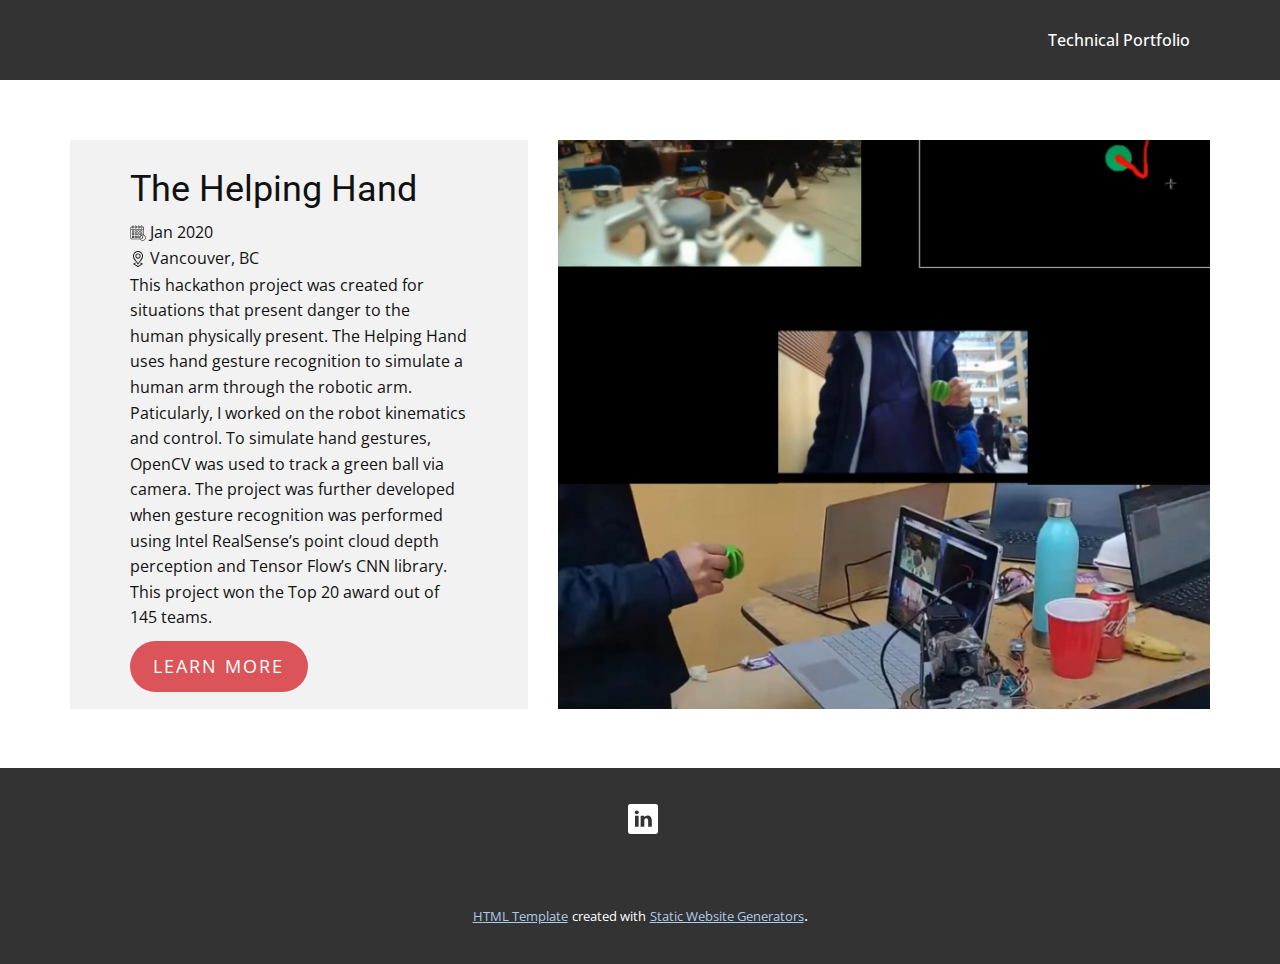
<file: the_helping_hand.html>
<!DOCTYPE html>
<html style="font-size: 16px;">
  <head>
    <meta name="viewport" content="width=device-width, initial-scale=1.0">
    <meta charset="utf-8">
    <meta name="keywords" content="The Helping Hand">
    <meta name="description" content="">
    <meta name="page_type" content="np-template-header-footer-from-plugin">
    <title>the_helping_hand</title>
    <link rel="stylesheet" href="nicepage.css" media="screen">
<link rel="stylesheet" href="the_helping_hand.css" media="screen">
    <script class="u-script" type="text/javascript" src="jquery.js" defer=""></script>
    <script class="u-script" type="text/javascript" src="nicepage.js" defer=""></script>
    <meta name="generator" content="Nicepage 3.14.1, nicepage.com">
    <link id="u-theme-google-font" rel="stylesheet" href="https://fonts.googleapis.com/css?family=Roboto:100,100i,300,300i,400,400i,500,500i,700,700i,900,900i|Open+Sans:300,300i,400,400i,600,600i,700,700i,800,800i">
    
    
    <script type="application/ld+json">{
		"@context": "http://schema.org",
		"@type": "Organization",
		"name": "",
		"url": "index.html"
}</script>
    <meta property="og:title" content="the_helping_hand">
    <meta property="og:type" content="website">
    <meta name="theme-color" content="#478ac9">
    <link rel="canonical" href="index.html">
    <meta property="og:url" content="index.html">
  </head>
  <body class="u-body"><header class="u-clearfix u-grey-80 u-header u-header" id="sec-5cb5"><div class="u-clearfix u-sheet u-sheet-1">
        <nav class="u-menu u-menu-dropdown u-offcanvas u-menu-1">
          <div class="menu-collapse" style="font-size: 1rem; letter-spacing: 0px; font-weight: 500;">
            <a class="u-button-style u-custom-active-color u-custom-border u-custom-border-color u-custom-hover-color u-custom-left-right-menu-spacing u-custom-padding-bottom u-custom-text-active-color u-custom-text-color u-custom-text-hover-color u-custom-top-bottom-menu-spacing u-nav-link u-text-active-palette-1-base u-text-hover-palette-2-base" href="#">
              <svg><use xmlns:xlink="http://www.w3.org/1999/xlink" xlink:href="#menu-hamburger"></use></svg>
              <svg version="1.1" xmlns="http://www.w3.org/2000/svg" xmlns:xlink="http://www.w3.org/1999/xlink"><defs><symbol id="menu-hamburger" viewBox="0 0 16 16" style="width: 16px; height: 16px;"><rect y="1" width="16" height="2"></rect><rect y="7" width="16" height="2"></rect><rect y="13" width="16" height="2"></rect>
</symbol>
</defs></svg>
            </a>
          </div>
          <div class="u-custom-menu u-nav-container">
            <ul class="u-nav u-spacing-2 u-unstyled u-nav-1"><li class="u-nav-item"><a class="u-active-grey-60 u-button-style u-hover-grey-10 u-nav-link u-text-active-white u-text-hover-grey-90" href="Technical-Portfolio.html" style="padding: 10px 20px;">Technical Portfolio</a>
</li></ul>
          </div>
          <div class="u-custom-menu u-nav-container-collapse">
            <div class="u-black u-container-style u-inner-container-layout u-opacity u-opacity-95 u-sidenav">
              <div class="u-sidenav-overflow">
                <div class="u-menu-close"></div>
                <ul class="u-align-center u-nav u-popupmenu-items u-unstyled u-nav-2"><li class="u-nav-item"><a class="u-button-style u-nav-link" href="Technical-Portfolio.html" style="padding: 10px 20px;">Technical Portfolio</a>
</li></ul>
              </div>
            </div>
            <div class="u-black u-menu-overlay u-opacity u-opacity-70"></div>
          </div>
        </nav>
      </div></header>
    <section class="u-clearfix u-section-1" id="sec-3cdd">
      <div class="u-clearfix u-sheet u-valign-middle u-sheet-1">
        <div class="u-clearfix u-expanded-width u-gutter-30 u-layout-wrap u-layout-wrap-1">
          <div class="u-layout">
            <div class="u-layout-row">
              <div class="u-size-25">
                <div class="u-layout-col">
                  <div class="u-align-left u-container-style u-grey-5 u-layout-cell u-left-cell u-size-60 u-layout-cell-1" src="">
                    <div class="u-container-layout u-container-layout-1" src="">
                      <h2 class="u-text u-text-1">The Helping Hand</h2>
                      <p class="u-text u-text-2"><span class="u-icon u-icon-1"><svg class="u-svg-content" viewBox="0 0 64 64" style="width: 1em; height: 1em;"><path d="m56 40.10529v-28.10529c0-2.75684-2.24316-5-5-5h-2v-2c0-1.6543-1.3457-3-3-3s-3 1.3457-3 3v2h-5v-2c0-1.6543-1.3457-3-3-3s-3 1.3457-3 3v2h-6v-2c0-1.6543-1.3457-3-3-3s-3 1.3457-3 3v2h-5v-2c0-1.6543-1.3457-3-3-3s-3 1.3457-3 3v2h-2c-2.75684 0-5 2.24316-5 5v40c0 2.75684 2.24316 5 5 5h33.62347c2.07868 3.58081 5.94617 6 10.37653 6 6.61719 0 12-5.38281 12-12 0-4.83142-2.87561-8.99408-7-10.89471zm-11-35.10529c0-.55176.44824-1 1-1s1 .44824 1 1v6c0 .55176-.44824 1-1 1s-1-.44824-1-1zm-11 0c0-.55176.44824-1 1-1s1 .44824 1 1v6c0 .55176-.44824 1-1 1s-1-.44824-1-1zm-12 0c0-.55176.44824-1 1-1s1 .44824 1 1v6c0 .55176-.44824 1-1 1s-1-.44824-1-1zm-11 0c0-.55176.44824-1 1-1s1 .44824 1 1v6c0 .55176-.44824 1-1 1s-1-.44824-1-1zm-4 4h2v2c0 1.6543 1.3457 3 3 3s3-1.3457 3-3v-2h5v2c0 1.6543 1.3457 3 3 3s3-1.3457 3-3v-2h6v2c0 1.6543 1.3457 3 3 3s3-1.3457 3-3v-2h5v2c0 1.6543 1.3457 3 3 3s3-1.3457 3-3v-2h2c1.6543 0 3 1.3457 3 3v5h-50v-5c0-1.6543 1.3457-3 3-3zm0 46c-1.6543 0-3-1.3457-3-3v-33h50v20.39484c-.96082-.24866-1.96246-.39484-3-.39484-.6828 0-1.34808.07056-2 .1806v-5.1806c0-.55273-.44727-1-1-1h-6c-.55273 0-1 .44727-1 1v6c0 .55273.44727 1 1 1h2.38086c-3.23914 2.15106-5.38086 5.82843-5.38086 10 0 1.40411.25494 2.74664.70001 4zm40-16h-4v-4h4zm4 22c-5.51367 0-10-4.48633-10-10s4.48633-10 10-10 10 4.48633 10 10-4.48633 10-10 10z"></path><path d="m52 49.2774v-6.2774h-2v6.2774c-.59528.34644-1 .98413-1 1.7226 0 .10126.01526.19836.02979.29553l-3.65479 2.92322 1.25 1.5625 3.65161-2.92133c.22492.08759.46753.14008.72339.14008 1.10455 0 2-.89545 2-2 0-.73846-.40472-1.37616-1-1.7226z"></path><path d="m15 22h-6c-.55273 0-1 .44727-1 1v6c0 .55273.44727 1 1 1h6c.55273 0 1-.44727 1-1v-6c0-.55273-.44727-1-1-1zm-1 6h-4v-4h4z"></path><path d="m26 22h-6c-.55273 0-1 .44727-1 1v6c0 .55273.44727 1 1 1h6c.55273 0 1-.44727 1-1v-6c0-.55273-.44727-1-1-1zm-1 6h-4v-4h4z"></path><path d="m37 22h-6c-.55273 0-1 .44727-1 1v6c0 .55273.44727 1 1 1h6c.55273 0 1-.44727 1-1v-6c0-.55273-.44727-1-1-1zm-1 6h-4v-4h4z"></path><path d="m42 30h6c.55273 0 1-.44727 1-1v-6c0-.55273-.44727-1-1-1h-6c-.55273 0-1 .44727-1 1v6c0 .55273.44727 1 1 1zm1-6h4v4h-4z"></path><path d="m15 33h-6c-.55273 0-1 .44727-1 1v6c0 .55273.44727 1 1 1h6c.55273 0 1-.44727 1-1v-6c0-.55273-.44727-1-1-1zm-1 6h-4v-4h4z"></path><path d="m26 33h-6c-.55273 0-1 .44727-1 1v6c0 .55273.44727 1 1 1h6c.55273 0 1-.44727 1-1v-6c0-.55273-.44727-1-1-1zm-1 6h-4v-4h4z"></path><path d="m37 33h-6c-.55273 0-1 .44727-1 1v6c0 .55273.44727 1 1 1h6c.55273 0 1-.44727 1-1v-6c0-.55273-.44727-1-1-1zm-1 6h-4v-4h4z"></path><path d="m15 44h-6c-.55273 0-1 .44727-1 1v6c0 .55273.44727 1 1 1h6c.55273 0 1-.44727 1-1v-6c0-.55273-.44727-1-1-1zm-1 6h-4v-4h4z"></path><path d="m26 44h-6c-.55273 0-1 .44727-1 1v6c0 .55273.44727 1 1 1h6c.55273 0 1-.44727 1-1v-6c0-.55273-.44727-1-1-1zm-1 6h-4v-4h4z"></path><path d="m37 44h-6c-.55273 0-1 .44727-1 1v6c0 .55273.44727 1 1 1h6c.55273 0 1-.44727 1-1v-6c0-.55273-.44727-1-1-1zm-1 6h-4v-4h4z"></path></svg><img></span> Jan 2020<br><span class="u-icon u-icon-2"><svg class="u-svg-content" viewBox="0 0 512 512" style="width: 1em; height: 1em;"><g><path d="m256 245.254c46.28 0 83.932-37.647 83.932-83.921s-37.652-83.92-83.932-83.92-83.932 37.646-83.932 83.92 37.652 83.921 83.932 83.921zm0-137.845c29.738 0 53.932 24.191 53.932 53.924 0 29.734-24.193 53.925-53.932 53.925s-53.932-24.191-53.932-53.925c0-29.733 24.194-53.924 53.932-53.924z"></path><path d="m164.612 312.131c22.735 30.777 13.601 18.808 79.086 112.303 5.952 8.531 18.609 8.571 24.595.013 65.781-93.939 56.73-82.041 79.095-112.317 22.655-30.672 46.083-62.388 58.921-99.554 18.581-53.801 10.549-107.034-22.614-149.894-.001 0-.001-.001-.002-.001-30.378-39.249-78.114-62.681-127.693-62.681s-97.315 23.432-127.694 62.683c-33.163 42.86-41.195 96.094-22.613 149.895 12.836 37.165 36.264 68.881 58.919 99.553zm-12.58-231.092c24.738-31.961 63.605-51.043 103.968-51.043s79.23 19.082 103.968 51.043l-.002-.001c26.767 34.592 33.153 77.83 17.985 121.748-11.339 32.828-33.38 62.667-54.695 91.524-16.596 22.467-11.629 15.595-67.256 95.333-55.569-79.658-50.665-72.873-67.256-95.333-21.315-28.857-43.356-58.697-54.695-91.524-15.168-43.919-8.782-87.156 17.983-121.747z"></path><path d="m176.932 377.167c-4.424-7.002-13.688-9.095-20.692-4.67l-42.65 26.937c-9.304 5.876-9.313 19.478 0 25.36l134.4 84.888c4.893 3.091 11.129 3.09 16.021 0l134.4-84.888c9.305-5.876 9.313-19.478 0-25.36l-42.65-26.937c-7.006-4.424-16.269-2.332-20.692 4.67-4.425 7.003-2.333 16.266 4.671 20.69l22.574 14.257-106.314 67.148-106.313-67.148 22.574-14.257c7.004-4.423 9.095-13.686 4.671-20.69z"></path>
</g></svg><img></span>&nbsp;Vancouver, BC<br>This hackathon project was created for situations that
present danger to the human physically present. The Helping Hand uses hand
gesture recognition to simulate a human arm through the robotic arm. Paticularly, I worked on the robot kinematics and control. To simulate hand gestures, OpenCV was
used to track a green ball via camera. The project was further developed when gesture recognition was
performed using Intel RealSense’s point cloud depth perception and Tensor
Flow’s CNN library. 
This project won the Top 20 award out of 145 teams.&nbsp;<br>
                      </p>
                      <a href="https://devpost.com/software/the-helping-hand-p4aqu5" class="u-btn u-btn-round u-button-style u-color-scheme-summer-time u-color-style-multicolor-1 u-palette-2-base u-radius-50 u-btn-1" target="_blank">Learn more</a>
                    </div>
                  </div>
                </div>
              </div>
              <div class="u-size-35">
                <div class="u-layout-col">
                  <div class="u-align-left u-container-style u-image u-layout-cell u-right-cell u-size-60 u-image-1" data-image-width="1956" data-image-height="2016">
                    <div class="u-container-layout u-container-layout-2"></div>
                  </div>
                </div>
              </div>
            </div>
          </div>
        </div>
      </div>
    </section>
    
    
    <footer class="u-align-center u-clearfix u-footer u-grey-80 u-footer" id="sec-8596"><div class="u-clearfix u-sheet u-valign-middle u-sheet-1">
        <p class="u-align-left u-text u-text-1"><span class="u-icon u-text-white u-icon-1" data-href="https://www.linkedin.com/in/gaurika-sohnvi-314672166/" data-target="_blank"><svg class="u-svg-content" viewBox="0 0 512 512" style="width: 1em; height: 1em;"><path d="m475.074219 0h-438.148438c-20.394531 0-36.925781 16.53125-36.925781 36.925781v438.148438c0 20.394531 16.53125 36.925781 36.925781 36.925781h438.148438c20.394531 0 36.925781-16.53125 36.925781-36.925781v-438.148438c0-20.394531-16.53125-36.925781-36.925781-36.925781zm-293.464844 387h-62.347656v-187.574219h62.347656zm-31.171875-213.1875h-.40625c-20.921875 0-34.453125-14.402344-34.453125-32.402344 0-18.40625 13.945313-32.410156 35.273437-32.410156 21.328126 0 34.453126 14.003906 34.859376 32.410156 0 18-13.53125 32.402344-35.273438 32.402344zm255.984375 213.1875h-62.339844v-100.347656c0-25.21875-9.027343-42.417969-31.585937-42.417969-17.222656 0-27.480469 11.601563-31.988282 22.800781-1.648437 4.007813-2.050781 9.609375-2.050781 15.214844v104.75h-62.34375s.816407-169.976562 0-187.574219h62.34375v26.558594c8.285157-12.78125 23.109375-30.960937 56.1875-30.960937 41.019531 0 71.777344 26.808593 71.777344 84.421874zm0 0"></path></svg><img></span>
        </p>
      </div></footer>
    <section class="u-backlink u-clearfix u-grey-80">
      <a class="u-link" href="https://nicepage.com/html-templates" target="_blank">
        <span>HTML Template</span>
      </a>
      <p class="u-text">
        <span>created with</span>
      </p>
      <a class="u-link" href="https://nicepage.com/static-site-generator" target="_blank">
        <span>Static Website Generators</span>
      </a>. 
    </section>
  </body>
</html>
</file>
